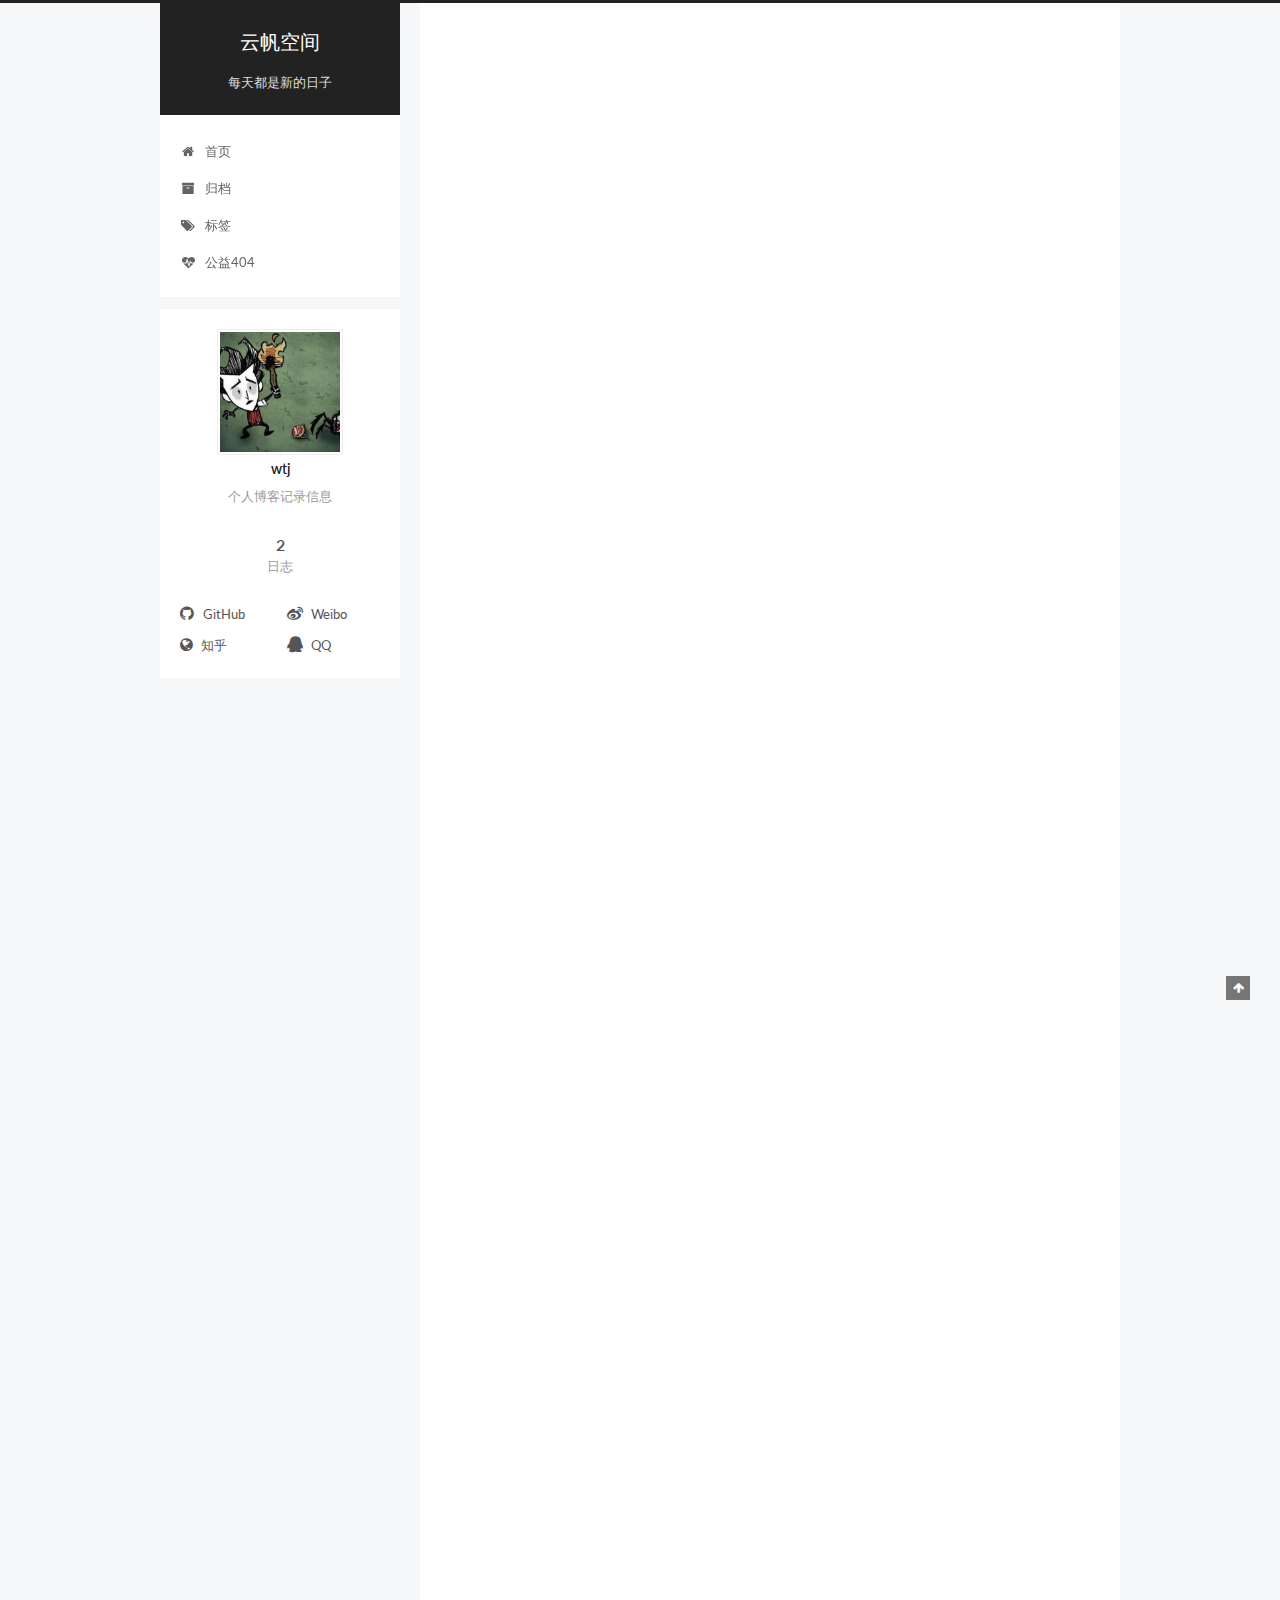
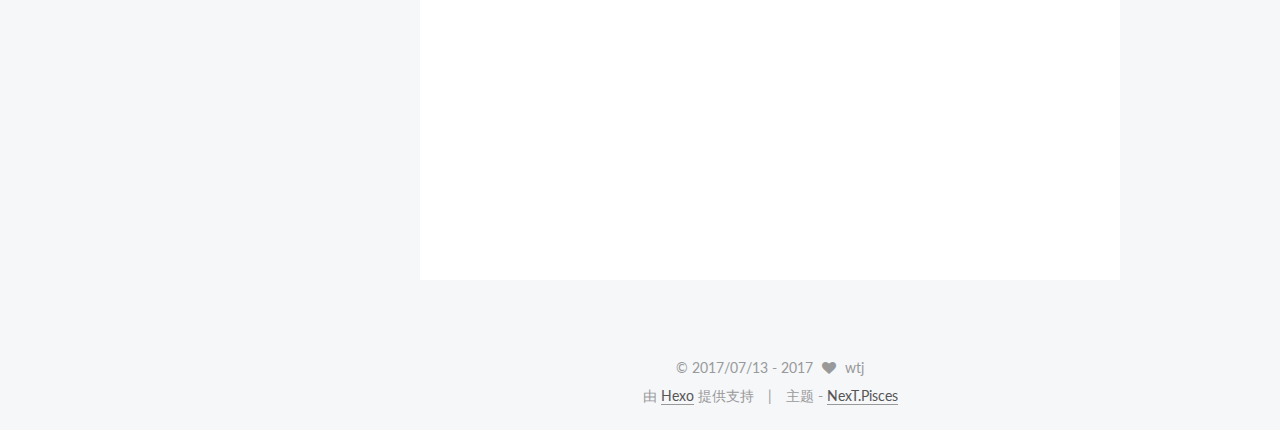
<file: index.html>
<!doctype html>



  


<html class="theme-next pisces use-motion" lang="zh-Hans">
<head>
  <meta charset="UTF-8"/>
<meta http-equiv="X-UA-Compatible" content="IE=edge" />
<meta name="viewport" content="width=device-width, initial-scale=1, maximum-scale=1"/>









<meta http-equiv="Cache-Control" content="no-transform" />
<meta http-equiv="Cache-Control" content="no-siteapp" />















  
  
  <link href="/lib/fancybox/source/jquery.fancybox.css?v=2.1.5" rel="stylesheet" type="text/css" />




  
  
  
  

  
    
    
  

  

  

  

  

  
    
    
    <link href="//fonts.googleapis.com/css?family=Lato:300,300italic,400,400italic,700,700italic&subset=latin,latin-ext" rel="stylesheet" type="text/css">
  






<link href="/lib/font-awesome/css/font-awesome.min.css?v=4.6.2" rel="stylesheet" type="text/css" />

<link href="/css/main.css?v=5.1.1" rel="stylesheet" type="text/css" />


  <meta name="keywords" content="java,html,程序员" />








  <link rel="shortcut icon" type="image/x-icon" href="/favicon.ico?v=5.1.1" />






<meta name="description" content="个人博客记录信息">
<meta property="og:type" content="website">
<meta property="og:title" content="云帆空间">
<meta property="og:url" content="https://wtj199101.github.io/index.html">
<meta property="og:site_name" content="云帆空间">
<meta property="og:description" content="个人博客记录信息">
<meta name="twitter:card" content="summary">
<meta name="twitter:title" content="云帆空间">
<meta name="twitter:description" content="个人博客记录信息">



<script type="text/javascript" id="hexo.configurations">
  var NexT = window.NexT || {};
  var CONFIG = {
    root: '/',
    scheme: 'Pisces',
    sidebar: {"position":"left","display":"post","offset":12,"offset_float":0,"b2t":false,"scrollpercent":false,"onmobile":false},
    fancybox: true,
    motion: true,
    duoshuo: {
      userId: '0',
      author: '博主'
    },
    algolia: {
      applicationID: '',
      apiKey: '',
      indexName: '',
      hits: {"per_page":10},
      labels: {"input_placeholder":"Search for Posts","hits_empty":"We didn't find any results for the search: ${query}","hits_stats":"${hits} results found in ${time} ms"}
    }
  };
</script>



  <link rel="canonical" href="https://wtj199101.github.io/"/>





  <title>云帆空间</title>
  














</head>

<body itemscope itemtype="http://schema.org/WebPage" lang="zh-Hans">

  
  
    
  

  <div class="container sidebar-position-left 
   page-home 
 ">
    <div class="headband"></div>

    <header id="header" class="header" itemscope itemtype="http://schema.org/WPHeader">
      <div class="header-inner"><div class="site-brand-wrapper">
  <div class="site-meta ">
    

    <div class="custom-logo-site-title">
      <a href="/"  class="brand" rel="start">
        <span class="logo-line-before"><i></i></span>
        <span class="site-title">云帆空间</span>
        <span class="logo-line-after"><i></i></span>
      </a>
    </div>
      
        <p class="site-subtitle">每天都是新的日子</p>
      
  </div>

  <div class="site-nav-toggle">
    <button>
      <span class="btn-bar"></span>
      <span class="btn-bar"></span>
      <span class="btn-bar"></span>
    </button>
  </div>
</div>

<nav class="site-nav">
  

  
    <ul id="menu" class="menu">
      
        
        <li class="menu-item menu-item-home">
          <a href="/" rel="section">
            
              <i class="menu-item-icon fa fa-fw fa-home"></i> <br />
            
            首页
          </a>
        </li>
      
        
        <li class="menu-item menu-item-archives">
          <a href="/archives/" rel="section">
            
              <i class="menu-item-icon fa fa-fw fa-archive"></i> <br />
            
            归档
          </a>
        </li>
      
        
        <li class="menu-item menu-item-tags">
          <a href="/tags/" rel="section">
            
              <i class="menu-item-icon fa fa-fw fa-tags"></i> <br />
            
            标签
          </a>
        </li>
      
        
        <li class="menu-item menu-item-commonweal">
          <a href="/404.html" rel="section">
            
              <i class="menu-item-icon fa fa-fw fa-heartbeat"></i> <br />
            
            公益404
          </a>
        </li>
      

      
    </ul>
  

  
</nav>



 </div>
    </header>

    <main id="main" class="main">
      <div class="main-inner">
        <div class="content-wrap">
          <div id="content" class="content">
            
  <section id="posts" class="posts-expand">
    
      

  

  
  
  

  <article class="post post-type-normal " itemscope itemtype="http://schema.org/Article">
    <link itemprop="mainEntityOfPage" href="https://wtj199101.github.io/2017/07/13/20170713/">

    <span hidden itemprop="author" itemscope itemtype="http://schema.org/Person">
      <meta itemprop="name" content="wtj">
      <meta itemprop="description" content="">
      <meta itemprop="image" content="/uploads/avatar.png">
    </span>

    <span hidden itemprop="publisher" itemscope itemtype="http://schema.org/Organization">
      <meta itemprop="name" content="云帆空间">
    </span>

    
      <header class="post-header">

        
        
          <h1 class="post-title" itemprop="name headline">
                
                <a class="post-title-link" href="/2017/07/13/20170713/" itemprop="url">IntelliJ Idea 快捷键列表</a></h1>
        

        <div class="post-meta">
          <span class="post-time">
            
              <span class="post-meta-item-icon">
                <i class="fa fa-calendar-o"></i>
              </span>
              
                <span class="post-meta-item-text">发表于</span>
              
              <time title="创建于" itemprop="dateCreated datePublished" datetime="2017-07-13T13:15:25+08:00">
                2017-07-13
              </time>
            

            

            
          </span>

          

          
            
          

          
          

          

          

          

        </div>
      </header>
    

    <div class="post-body" itemprop="articleBody">

      
      

      
        
          <h1 id="IntelliJ-Idea-常用快捷键列表"><a href="#IntelliJ-Idea-常用快捷键列表" class="headerlink" title="IntelliJ Idea 常用快捷键列表"></a>IntelliJ Idea 常用快捷键列表</h1><p>Alt+回车 导入包,自动修正</p>
<p>Ctrl+N  查找类</p>
<p>Ctrl+Shift+N 查找文件</p>
<p>Ctrl+Alt+L  格式化代码</p>
<p>Ctrl+Alt+O 优化导入的类和包</p>
<p>Alt+Insert 生成代码(如get,set方法,构造函数等)</p>
<p>Ctrl+E或者Alt+Shift+C  最近更改的代码</p>
<p>Ctrl+R 替换文本</p>
<p>Ctrl+F 查找文本</p>
<p>Ctrl+Shift+Space 自动补全代码</p>
<p>Ctrl+空格 代码提示</p>
<p>Ctrl+Alt+Space 类名或接口名提示</p>
<p>Ctrl+P 方法参数提示</p>
<p>Ctrl+Shift+Alt+N 查找类中的方法或变量</p>
<p>Alt+Shift+C 对比最近修改的代码</p>
          <!--noindex-->
          <div class="post-button text-center">
            <a class="btn" href="/2017/07/13/20170713/#more" rel="contents">
              阅读全文 &raquo;
            </a>
          </div>
          <!--/noindex-->
        
      
    </div>

    <div>
      
    </div>

    <div>
      
    </div>

    <div>
      
    </div>

    <footer class="post-footer">
      

      

      

      
      
        <div class="post-eof"></div>
      
    </footer>
  </article>


    
      

  

  
  
  

  <article class="post post-type-normal " itemscope itemtype="http://schema.org/Article">
    <link itemprop="mainEntityOfPage" href="https://wtj199101.github.io/2017/07/12/20170712/">

    <span hidden itemprop="author" itemscope itemtype="http://schema.org/Person">
      <meta itemprop="name" content="wtj">
      <meta itemprop="description" content="">
      <meta itemprop="image" content="/uploads/avatar.png">
    </span>

    <span hidden itemprop="publisher" itemscope itemtype="http://schema.org/Organization">
      <meta itemprop="name" content="云帆空间">
    </span>

    
      <header class="post-header">

        
        
          <h1 class="post-title" itemprop="name headline">
                
                <a class="post-title-link" href="/2017/07/12/20170712/" itemprop="url">hello hexo</a></h1>
        

        <div class="post-meta">
          <span class="post-time">
            
              <span class="post-meta-item-icon">
                <i class="fa fa-calendar-o"></i>
              </span>
              
                <span class="post-meta-item-text">发表于</span>
              
              <time title="创建于" itemprop="dateCreated datePublished" datetime="2017-07-12T15:16:58+08:00">
                2017-07-12
              </time>
            

            

            
          </span>

          

          
            
          

          
          

          

          

          

        </div>
      </header>
    

    <div class="post-body" itemprop="articleBody">

      
      

      
        
          <h2 id="这是首次使用hexo文件。"><a href="#这是首次使用hexo文件。" class="headerlink" title="这是首次使用hexo文件。"></a>这是首次使用hexo文件。</h2><h2 id="title-Hello-World"><a href="#title-Hello-World" class="headerlink" title="title: Hello World"></a>title: Hello World</h2><p>Welcome to <a href="https://hexo.io/" target="_blank" rel="external">Hexo</a>! This is your very first post. Check <a href="https://hexo.io/docs/" target="_blank" rel="external">documentation</a> for more info. If you get any problems when using Hexo, you can find the answer in <a href="https://hexo.io/docs/troubleshooting.html" target="_blank" rel="external">troubleshooting</a> or you can ask me on <a href="https://github.com/hexojs/hexo/issues" target="_blank" rel="external">GitHub</a>.</p>
<h2 id="Quick-Start"><a href="#Quick-Start" class="headerlink" title="Quick Start"></a>Quick Start</h2><h3 id="Create-a-new-post"><a href="#Create-a-new-post" class="headerlink" title="Create a new post"></a>Create a new post</h3><figure class="highlight bash"><table><tr><td class="gutter"><pre><div class="line">1</div></pre></td><td class="code"><pre><div class="line">$ hexo new <span class="string">"My New Post"</span></div></pre></td></tr></table></figure>
          <!--noindex-->
          <div class="post-button text-center">
            <a class="btn" href="/2017/07/12/20170712/#more" rel="contents">
              阅读全文 &raquo;
            </a>
          </div>
          <!--/noindex-->
        
      
    </div>

    <div>
      
    </div>

    <div>
      
    </div>

    <div>
      
    </div>

    <footer class="post-footer">
      

      

      

      
      
        <div class="post-eof"></div>
      
    </footer>
  </article>


    
  </section>

  


          </div>
          


          

        </div>
        
          
  
  <div class="sidebar-toggle">
    <div class="sidebar-toggle-line-wrap">
      <span class="sidebar-toggle-line sidebar-toggle-line-first"></span>
      <span class="sidebar-toggle-line sidebar-toggle-line-middle"></span>
      <span class="sidebar-toggle-line sidebar-toggle-line-last"></span>
    </div>
  </div>

  <aside id="sidebar" class="sidebar">
    
    <div class="sidebar-inner">

      

      

      <section class="site-overview sidebar-panel sidebar-panel-active">
        <div class="site-author motion-element" itemprop="author" itemscope itemtype="http://schema.org/Person">
          <img class="site-author-image" itemprop="image"
               src="/uploads/avatar.png"
               alt="wtj" />
          <p class="site-author-name" itemprop="name">wtj</p>
           
              <p class="site-description motion-element" itemprop="description">个人博客记录信息</p>
          
        </div>
        <nav class="site-state motion-element">

          
            <div class="site-state-item site-state-posts">
              <a href="/archives/">
                <span class="site-state-item-count">2</span>
                <span class="site-state-item-name">日志</span>
              </a>
            </div>
          

          

          

        </nav>

        

        <div class="links-of-author motion-element">
          
            
              <span class="links-of-author-item">
                <a href="https://github.com/wtj199101" target="_blank" title="GitHub">
                  
                    <i class="fa fa-fw fa-github"></i>
                  
                  GitHub
                </a>
              </span>
            
              <span class="links-of-author-item">
                <a href="http://t.qq.com/w422434668" target="_blank" title="Weibo">
                  
                    <i class="fa fa-fw fa-weibo"></i>
                  
                  Weibo
                </a>
              </span>
            
              <span class="links-of-author-item">
                <a href="https://www.zhihu.com/people/wang-fan-sha/activities" target="_blank" title="知乎">
                  
                    <i class="fa fa-fw fa-globe"></i>
                  
                  知乎
                </a>
              </span>
            
              <span class="links-of-author-item">
                <a href="https://user.qzone.qq.com/422434668" target="_blank" title="QQ">
                  
                    <i class="fa fa-fw fa-qq"></i>
                  
                  QQ
                </a>
              </span>
            
          
        </div>

        
        

        
        

        


      </section>

      

      

    </div>
  </aside>


        
      </div>
    </main>

    <footer id="footer" class="footer">
      <div class="footer-inner">
        <div class="copyright" >
  
  &copy;  2017/07/13 - 
  <span itemprop="copyrightYear">2017</span>
  <span class="with-love">
    <i class="fa fa-heart"></i>
  </span>
  <span class="author" itemprop="copyrightHolder">wtj</span>
</div>


<div class="powered-by">
  由 <a class="theme-link" href="https://hexo.io">Hexo</a> 提供支持
</div>

<div class="theme-info">
  主题 -
  <a class="theme-link" href="https://github.com/iissnan/hexo-theme-next">
    NexT.Pisces
  </a>
</div>


        

        
      </div>
    </footer>

    
      <div class="back-to-top">
        <i class="fa fa-arrow-up"></i>
        
      </div>
    

  </div>

  

<script type="text/javascript">
  if (Object.prototype.toString.call(window.Promise) !== '[object Function]') {
    window.Promise = null;
  }
</script>









  












  
  <script type="text/javascript" src="/lib/jquery/index.js?v=2.1.3"></script>

  
  <script type="text/javascript" src="/lib/fastclick/lib/fastclick.min.js?v=1.0.6"></script>

  
  <script type="text/javascript" src="/lib/jquery_lazyload/jquery.lazyload.js?v=1.9.7"></script>

  
  <script type="text/javascript" src="/lib/velocity/velocity.min.js?v=1.2.1"></script>

  
  <script type="text/javascript" src="/lib/velocity/velocity.ui.min.js?v=1.2.1"></script>

  
  <script type="text/javascript" src="/lib/fancybox/source/jquery.fancybox.pack.js?v=2.1.5"></script>


  


  <script type="text/javascript" src="/js/src/utils.js?v=5.1.1"></script>

  <script type="text/javascript" src="/js/src/motion.js?v=5.1.1"></script>



  
  


  <script type="text/javascript" src="/js/src/affix.js?v=5.1.1"></script>

  <script type="text/javascript" src="/js/src/schemes/pisces.js?v=5.1.1"></script>



  
    <script type="text/javascript" src="/js/src/scrollspy.js?v=5.1.1"></script>
<script type="text/javascript" src="/js/src/post-details.js?v=5.1.1"></script>

  

  


  <script type="text/javascript" src="/js/src/bootstrap.js?v=5.1.1"></script>



  


  




	





  





  






  





  

  

  

  

  

  

</body>
</html>
</file>
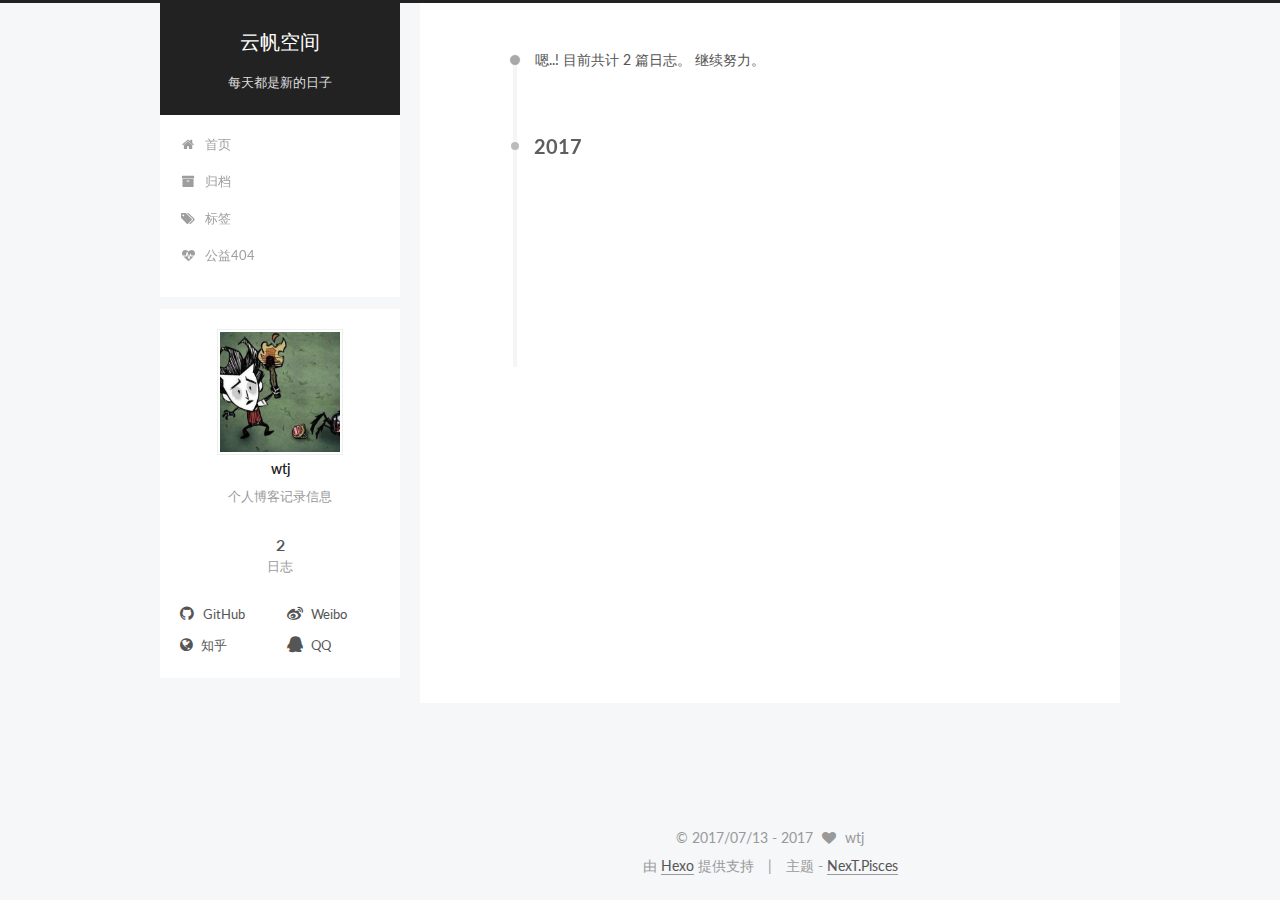
<file: archives/index.html>
<!doctype html>



  


<html class="theme-next pisces use-motion" lang="zh-Hans">
<head>
  <meta charset="UTF-8"/>
<meta http-equiv="X-UA-Compatible" content="IE=edge" />
<meta name="viewport" content="width=device-width, initial-scale=1, maximum-scale=1"/>









<meta http-equiv="Cache-Control" content="no-transform" />
<meta http-equiv="Cache-Control" content="no-siteapp" />















  
  
  <link href="/lib/fancybox/source/jquery.fancybox.css?v=2.1.5" rel="stylesheet" type="text/css" />




  
  
  
  

  
    
    
  

  

  

  

  

  
    
    
    <link href="//fonts.googleapis.com/css?family=Lato:300,300italic,400,400italic,700,700italic&subset=latin,latin-ext" rel="stylesheet" type="text/css">
  






<link href="/lib/font-awesome/css/font-awesome.min.css?v=4.6.2" rel="stylesheet" type="text/css" />

<link href="/css/main.css?v=5.1.1" rel="stylesheet" type="text/css" />


  <meta name="keywords" content="java,html,程序员" />








  <link rel="shortcut icon" type="image/x-icon" href="/favicon.ico?v=5.1.1" />






<meta name="description" content="个人博客记录信息">
<meta property="og:type" content="website">
<meta property="og:title" content="云帆空间">
<meta property="og:url" content="https://wtj199101.github.io/archives/index.html">
<meta property="og:site_name" content="云帆空间">
<meta property="og:description" content="个人博客记录信息">
<meta name="twitter:card" content="summary">
<meta name="twitter:title" content="云帆空间">
<meta name="twitter:description" content="个人博客记录信息">



<script type="text/javascript" id="hexo.configurations">
  var NexT = window.NexT || {};
  var CONFIG = {
    root: '/',
    scheme: 'Pisces',
    sidebar: {"position":"left","display":"post","offset":12,"offset_float":0,"b2t":false,"scrollpercent":false,"onmobile":false},
    fancybox: true,
    motion: true,
    duoshuo: {
      userId: '0',
      author: '博主'
    },
    algolia: {
      applicationID: '',
      apiKey: '',
      indexName: '',
      hits: {"per_page":10},
      labels: {"input_placeholder":"Search for Posts","hits_empty":"We didn't find any results for the search: ${query}","hits_stats":"${hits} results found in ${time} ms"}
    }
  };
</script>



  <link rel="canonical" href="https://wtj199101.github.io/archives/"/>





  <title>归档 | 云帆空间</title>
  














</head>

<body itemscope itemtype="http://schema.org/WebPage" lang="zh-Hans">

  
  
    
  

  <div class="container sidebar-position-left  page-archive  ">
    <div class="headband"></div>

    <header id="header" class="header" itemscope itemtype="http://schema.org/WPHeader">
      <div class="header-inner"><div class="site-brand-wrapper">
  <div class="site-meta ">
    

    <div class="custom-logo-site-title">
      <a href="/"  class="brand" rel="start">
        <span class="logo-line-before"><i></i></span>
        <span class="site-title">云帆空间</span>
        <span class="logo-line-after"><i></i></span>
      </a>
    </div>
      
        <p class="site-subtitle">每天都是新的日子</p>
      
  </div>

  <div class="site-nav-toggle">
    <button>
      <span class="btn-bar"></span>
      <span class="btn-bar"></span>
      <span class="btn-bar"></span>
    </button>
  </div>
</div>

<nav class="site-nav">
  

  
    <ul id="menu" class="menu">
      
        
        <li class="menu-item menu-item-home">
          <a href="/" rel="section">
            
              <i class="menu-item-icon fa fa-fw fa-home"></i> <br />
            
            首页
          </a>
        </li>
      
        
        <li class="menu-item menu-item-archives">
          <a href="/archives/" rel="section">
            
              <i class="menu-item-icon fa fa-fw fa-archive"></i> <br />
            
            归档
          </a>
        </li>
      
        
        <li class="menu-item menu-item-tags">
          <a href="/tags/" rel="section">
            
              <i class="menu-item-icon fa fa-fw fa-tags"></i> <br />
            
            标签
          </a>
        </li>
      
        
        <li class="menu-item menu-item-commonweal">
          <a href="/404.html" rel="section">
            
              <i class="menu-item-icon fa fa-fw fa-heartbeat"></i> <br />
            
            公益404
          </a>
        </li>
      

      
    </ul>
  

  
</nav>



 </div>
    </header>

    <main id="main" class="main">
      <div class="main-inner">
        <div class="content-wrap">
          <div id="content" class="content">
            

  <section id="posts" class="posts-collapse">
    <span class="archive-move-on"></span>

    <span class="archive-page-counter">
      
      
      
        
      
      嗯..! 目前共计 2 篇日志。 继续努力。
    </span>

    

      
      
      

      
        
        <div class="collection-title">
          <h2 class="archive-year motion-element" id="archive-year-2017">2017</h2>
        </div>
      
      

      

  <article class="post post-type-normal" itemscope itemtype="http://schema.org/Article">
    <header class="post-header">

      <h2 class="post-title">
        
            <a class="post-title-link" href="/2017/07/13/20170713/" itemprop="url">
              
                <span itemprop="name">IntelliJ Idea 快捷键列表</span>
              
            </a>
        
      </h2>

      <div class="post-meta">
        <time class="post-time" itemprop="dateCreated"
              datetime="2017-07-13T13:15:25+08:00"
              content="2017-07-13" >
          07-13
        </time>
      </div>

    </header>
  </article>



    

      
      
      

      
      

      

  <article class="post post-type-normal" itemscope itemtype="http://schema.org/Article">
    <header class="post-header">

      <h2 class="post-title">
        
            <a class="post-title-link" href="/2017/07/12/20170712/" itemprop="url">
              
                <span itemprop="name">hello hexo</span>
              
            </a>
        
      </h2>

      <div class="post-meta">
        <time class="post-time" itemprop="dateCreated"
              datetime="2017-07-12T15:16:58+08:00"
              content="2017-07-12" >
          07-12
        </time>
      </div>

    </header>
  </article>



    

  </section>

  



          </div>
          


          

        </div>
        
          
  
  <div class="sidebar-toggle">
    <div class="sidebar-toggle-line-wrap">
      <span class="sidebar-toggle-line sidebar-toggle-line-first"></span>
      <span class="sidebar-toggle-line sidebar-toggle-line-middle"></span>
      <span class="sidebar-toggle-line sidebar-toggle-line-last"></span>
    </div>
  </div>

  <aside id="sidebar" class="sidebar">
    
    <div class="sidebar-inner">

      

      

      <section class="site-overview sidebar-panel sidebar-panel-active">
        <div class="site-author motion-element" itemprop="author" itemscope itemtype="http://schema.org/Person">
          <img class="site-author-image" itemprop="image"
               src="/uploads/avatar.png"
               alt="wtj" />
          <p class="site-author-name" itemprop="name">wtj</p>
           
              <p class="site-description motion-element" itemprop="description">个人博客记录信息</p>
          
        </div>
        <nav class="site-state motion-element">

          
            <div class="site-state-item site-state-posts">
              <a href="/archives/">
                <span class="site-state-item-count">2</span>
                <span class="site-state-item-name">日志</span>
              </a>
            </div>
          

          

          

        </nav>

        

        <div class="links-of-author motion-element">
          
            
              <span class="links-of-author-item">
                <a href="https://github.com/wtj199101" target="_blank" title="GitHub">
                  
                    <i class="fa fa-fw fa-github"></i>
                  
                  GitHub
                </a>
              </span>
            
              <span class="links-of-author-item">
                <a href="http://t.qq.com/w422434668" target="_blank" title="Weibo">
                  
                    <i class="fa fa-fw fa-weibo"></i>
                  
                  Weibo
                </a>
              </span>
            
              <span class="links-of-author-item">
                <a href="https://www.zhihu.com/people/wang-fan-sha/activities" target="_blank" title="知乎">
                  
                    <i class="fa fa-fw fa-globe"></i>
                  
                  知乎
                </a>
              </span>
            
              <span class="links-of-author-item">
                <a href="https://user.qzone.qq.com/422434668" target="_blank" title="QQ">
                  
                    <i class="fa fa-fw fa-qq"></i>
                  
                  QQ
                </a>
              </span>
            
          
        </div>

        
        

        
        

        


      </section>

      

      

    </div>
  </aside>


        
      </div>
    </main>

    <footer id="footer" class="footer">
      <div class="footer-inner">
        <div class="copyright" >
  
  &copy;  2017/07/13 - 
  <span itemprop="copyrightYear">2017</span>
  <span class="with-love">
    <i class="fa fa-heart"></i>
  </span>
  <span class="author" itemprop="copyrightHolder">wtj</span>
</div>


<div class="powered-by">
  由 <a class="theme-link" href="https://hexo.io">Hexo</a> 提供支持
</div>

<div class="theme-info">
  主题 -
  <a class="theme-link" href="https://github.com/iissnan/hexo-theme-next">
    NexT.Pisces
  </a>
</div>


        

        
      </div>
    </footer>

    
      <div class="back-to-top">
        <i class="fa fa-arrow-up"></i>
        
      </div>
    

  </div>

  

<script type="text/javascript">
  if (Object.prototype.toString.call(window.Promise) !== '[object Function]') {
    window.Promise = null;
  }
</script>









  












  
  <script type="text/javascript" src="/lib/jquery/index.js?v=2.1.3"></script>

  
  <script type="text/javascript" src="/lib/fastclick/lib/fastclick.min.js?v=1.0.6"></script>

  
  <script type="text/javascript" src="/lib/jquery_lazyload/jquery.lazyload.js?v=1.9.7"></script>

  
  <script type="text/javascript" src="/lib/velocity/velocity.min.js?v=1.2.1"></script>

  
  <script type="text/javascript" src="/lib/velocity/velocity.ui.min.js?v=1.2.1"></script>

  
  <script type="text/javascript" src="/lib/fancybox/source/jquery.fancybox.pack.js?v=2.1.5"></script>


  


  <script type="text/javascript" src="/js/src/utils.js?v=5.1.1"></script>

  <script type="text/javascript" src="/js/src/motion.js?v=5.1.1"></script>



  
  


  <script type="text/javascript" src="/js/src/affix.js?v=5.1.1"></script>

  <script type="text/javascript" src="/js/src/schemes/pisces.js?v=5.1.1"></script>



  
  
    <script type="text/javascript" id="motion.page.archive">
      $('.archive-year').velocity('transition.slideLeftIn');
    </script>
  


  


  <script type="text/javascript" src="/js/src/bootstrap.js?v=5.1.1"></script>



  


  




	





  





  






  





  

  

  

  

  

  

</body>
</html>
</file>
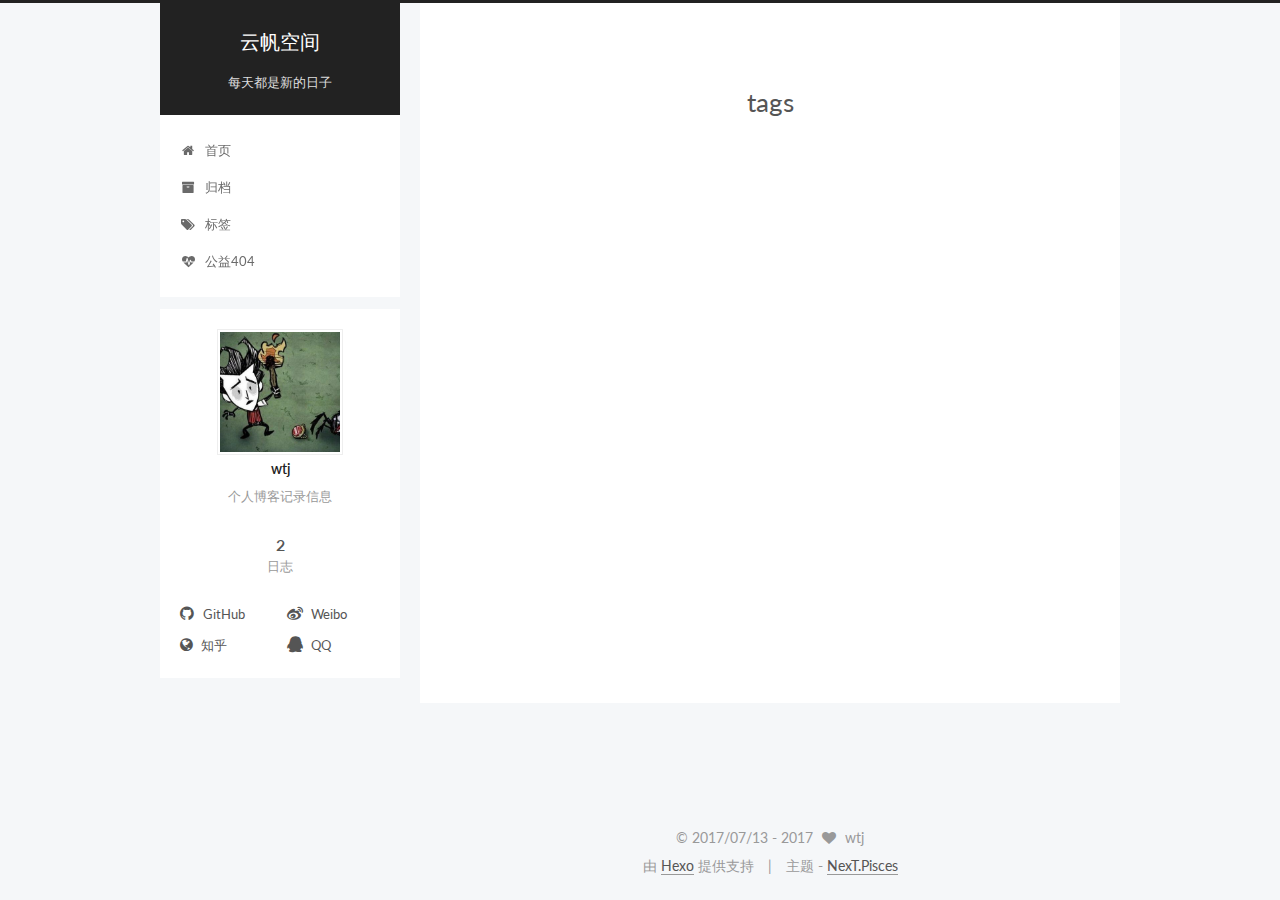
<file: tags/index.html>
<!doctype html>



  


<html class="theme-next pisces use-motion" lang="zh-Hans">
<head>
  <meta charset="UTF-8"/>
<meta http-equiv="X-UA-Compatible" content="IE=edge" />
<meta name="viewport" content="width=device-width, initial-scale=1, maximum-scale=1"/>









<meta http-equiv="Cache-Control" content="no-transform" />
<meta http-equiv="Cache-Control" content="no-siteapp" />















  
  
  <link href="/lib/fancybox/source/jquery.fancybox.css?v=2.1.5" rel="stylesheet" type="text/css" />




  
  
  
  

  
    
    
  

  

  

  

  

  
    
    
    <link href="//fonts.googleapis.com/css?family=Lato:300,300italic,400,400italic,700,700italic&subset=latin,latin-ext" rel="stylesheet" type="text/css">
  






<link href="/lib/font-awesome/css/font-awesome.min.css?v=4.6.2" rel="stylesheet" type="text/css" />

<link href="/css/main.css?v=5.1.1" rel="stylesheet" type="text/css" />


  <meta name="keywords" content="java,html,程序员" />








  <link rel="shortcut icon" type="image/x-icon" href="/favicon.ico?v=5.1.1" />






<meta name="description" content="个人博客记录信息">
<meta property="og:type" content="website">
<meta property="og:title" content="tags">
<meta property="og:url" content="https://wtj199101.github.io/tags/index.html">
<meta property="og:site_name" content="云帆空间">
<meta property="og:description" content="个人博客记录信息">
<meta property="og:updated_time" content="2017-07-13T06:16:51.509Z">
<meta name="twitter:card" content="summary">
<meta name="twitter:title" content="tags">
<meta name="twitter:description" content="个人博客记录信息">



<script type="text/javascript" id="hexo.configurations">
  var NexT = window.NexT || {};
  var CONFIG = {
    root: '/',
    scheme: 'Pisces',
    sidebar: {"position":"left","display":"post","offset":12,"offset_float":0,"b2t":false,"scrollpercent":false,"onmobile":false},
    fancybox: true,
    motion: true,
    duoshuo: {
      userId: '0',
      author: '博主'
    },
    algolia: {
      applicationID: '',
      apiKey: '',
      indexName: '',
      hits: {"per_page":10},
      labels: {"input_placeholder":"Search for Posts","hits_empty":"We didn't find any results for the search: ${query}","hits_stats":"${hits} results found in ${time} ms"}
    }
  };
</script>



  <link rel="canonical" href="https://wtj199101.github.io/tags/"/>





  <title>tags | 云帆空间</title>
  














</head>

<body itemscope itemtype="http://schema.org/WebPage" lang="zh-Hans">

  
  
    
  

  <div class="container sidebar-position-left page-post-detail ">
    <div class="headband"></div>

    <header id="header" class="header" itemscope itemtype="http://schema.org/WPHeader">
      <div class="header-inner"><div class="site-brand-wrapper">
  <div class="site-meta ">
    

    <div class="custom-logo-site-title">
      <a href="/"  class="brand" rel="start">
        <span class="logo-line-before"><i></i></span>
        <span class="site-title">云帆空间</span>
        <span class="logo-line-after"><i></i></span>
      </a>
    </div>
      
        <p class="site-subtitle">每天都是新的日子</p>
      
  </div>

  <div class="site-nav-toggle">
    <button>
      <span class="btn-bar"></span>
      <span class="btn-bar"></span>
      <span class="btn-bar"></span>
    </button>
  </div>
</div>

<nav class="site-nav">
  

  
    <ul id="menu" class="menu">
      
        
        <li class="menu-item menu-item-home">
          <a href="/" rel="section">
            
              <i class="menu-item-icon fa fa-fw fa-home"></i> <br />
            
            首页
          </a>
        </li>
      
        
        <li class="menu-item menu-item-archives">
          <a href="/archives/" rel="section">
            
              <i class="menu-item-icon fa fa-fw fa-archive"></i> <br />
            
            归档
          </a>
        </li>
      
        
        <li class="menu-item menu-item-tags">
          <a href="/tags/" rel="section">
            
              <i class="menu-item-icon fa fa-fw fa-tags"></i> <br />
            
            标签
          </a>
        </li>
      
        
        <li class="menu-item menu-item-commonweal">
          <a href="/404.html" rel="section">
            
              <i class="menu-item-icon fa fa-fw fa-heartbeat"></i> <br />
            
            公益404
          </a>
        </li>
      

      
    </ul>
  

  
</nav>



 </div>
    </header>

    <main id="main" class="main">
      <div class="main-inner">
        <div class="content-wrap">
          <div id="content" class="content">
            

  <div id="posts" class="posts-expand">
  <header class="post-header">

	<h1 class="post-title" itemprop="name headline">tags</h1>



</header>

    
    
      
    
  </div>


          </div>
          


          
  <div class="comments" id="comments">
    
  </div>


        </div>
        
          
  
  <div class="sidebar-toggle">
    <div class="sidebar-toggle-line-wrap">
      <span class="sidebar-toggle-line sidebar-toggle-line-first"></span>
      <span class="sidebar-toggle-line sidebar-toggle-line-middle"></span>
      <span class="sidebar-toggle-line sidebar-toggle-line-last"></span>
    </div>
  </div>

  <aside id="sidebar" class="sidebar">
    
    <div class="sidebar-inner">

      

      

      <section class="site-overview sidebar-panel sidebar-panel-active">
        <div class="site-author motion-element" itemprop="author" itemscope itemtype="http://schema.org/Person">
          <img class="site-author-image" itemprop="image"
               src="/uploads/avatar.png"
               alt="wtj" />
          <p class="site-author-name" itemprop="name">wtj</p>
           
              <p class="site-description motion-element" itemprop="description">个人博客记录信息</p>
          
        </div>
        <nav class="site-state motion-element">

          
            <div class="site-state-item site-state-posts">
              <a href="/archives/">
                <span class="site-state-item-count">2</span>
                <span class="site-state-item-name">日志</span>
              </a>
            </div>
          

          

          

        </nav>

        

        <div class="links-of-author motion-element">
          
            
              <span class="links-of-author-item">
                <a href="https://github.com/wtj199101" target="_blank" title="GitHub">
                  
                    <i class="fa fa-fw fa-github"></i>
                  
                  GitHub
                </a>
              </span>
            
              <span class="links-of-author-item">
                <a href="http://t.qq.com/w422434668" target="_blank" title="Weibo">
                  
                    <i class="fa fa-fw fa-weibo"></i>
                  
                  Weibo
                </a>
              </span>
            
              <span class="links-of-author-item">
                <a href="https://www.zhihu.com/people/wang-fan-sha/activities" target="_blank" title="知乎">
                  
                    <i class="fa fa-fw fa-globe"></i>
                  
                  知乎
                </a>
              </span>
            
              <span class="links-of-author-item">
                <a href="https://user.qzone.qq.com/422434668" target="_blank" title="QQ">
                  
                    <i class="fa fa-fw fa-qq"></i>
                  
                  QQ
                </a>
              </span>
            
          
        </div>

        
        

        
        

        


      </section>

      

      

    </div>
  </aside>


        
      </div>
    </main>

    <footer id="footer" class="footer">
      <div class="footer-inner">
        <div class="copyright" >
  
  &copy;  2017/07/13 - 
  <span itemprop="copyrightYear">2017</span>
  <span class="with-love">
    <i class="fa fa-heart"></i>
  </span>
  <span class="author" itemprop="copyrightHolder">wtj</span>
</div>


<div class="powered-by">
  由 <a class="theme-link" href="https://hexo.io">Hexo</a> 提供支持
</div>

<div class="theme-info">
  主题 -
  <a class="theme-link" href="https://github.com/iissnan/hexo-theme-next">
    NexT.Pisces
  </a>
</div>


        

        
      </div>
    </footer>

    
      <div class="back-to-top">
        <i class="fa fa-arrow-up"></i>
        
      </div>
    

  </div>

  

<script type="text/javascript">
  if (Object.prototype.toString.call(window.Promise) !== '[object Function]') {
    window.Promise = null;
  }
</script>









  












  
  <script type="text/javascript" src="/lib/jquery/index.js?v=2.1.3"></script>

  
  <script type="text/javascript" src="/lib/fastclick/lib/fastclick.min.js?v=1.0.6"></script>

  
  <script type="text/javascript" src="/lib/jquery_lazyload/jquery.lazyload.js?v=1.9.7"></script>

  
  <script type="text/javascript" src="/lib/velocity/velocity.min.js?v=1.2.1"></script>

  
  <script type="text/javascript" src="/lib/velocity/velocity.ui.min.js?v=1.2.1"></script>

  
  <script type="text/javascript" src="/lib/fancybox/source/jquery.fancybox.pack.js?v=2.1.5"></script>


  


  <script type="text/javascript" src="/js/src/utils.js?v=5.1.1"></script>

  <script type="text/javascript" src="/js/src/motion.js?v=5.1.1"></script>



  
  


  <script type="text/javascript" src="/js/src/affix.js?v=5.1.1"></script>

  <script type="text/javascript" src="/js/src/schemes/pisces.js?v=5.1.1"></script>



  
    <script type="text/javascript" src="/js/src/scrollspy.js?v=5.1.1"></script>
<script type="text/javascript" src="/js/src/post-details.js?v=5.1.1"></script>

  

  


  <script type="text/javascript" src="/js/src/bootstrap.js?v=5.1.1"></script>



  


  




	





  





  






  





  

  

  

  

  

  

</body>
</html>
</file>
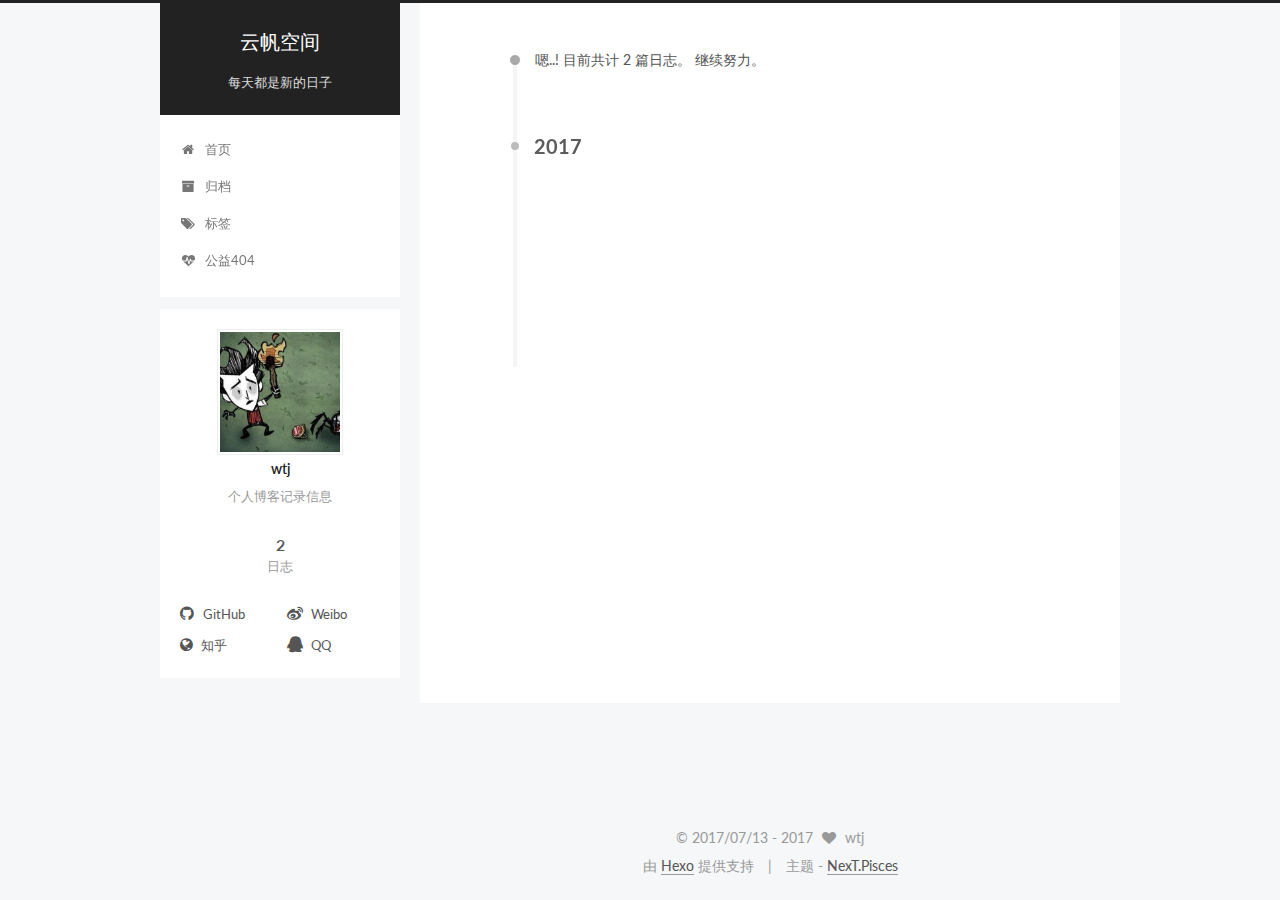
<file: archives/2017/index.html>
<!doctype html>



  


<html class="theme-next pisces use-motion" lang="zh-Hans">
<head>
  <meta charset="UTF-8"/>
<meta http-equiv="X-UA-Compatible" content="IE=edge" />
<meta name="viewport" content="width=device-width, initial-scale=1, maximum-scale=1"/>









<meta http-equiv="Cache-Control" content="no-transform" />
<meta http-equiv="Cache-Control" content="no-siteapp" />















  
  
  <link href="/lib/fancybox/source/jquery.fancybox.css?v=2.1.5" rel="stylesheet" type="text/css" />




  
  
  
  

  
    
    
  

  

  

  

  

  
    
    
    <link href="//fonts.googleapis.com/css?family=Lato:300,300italic,400,400italic,700,700italic&subset=latin,latin-ext" rel="stylesheet" type="text/css">
  






<link href="/lib/font-awesome/css/font-awesome.min.css?v=4.6.2" rel="stylesheet" type="text/css" />

<link href="/css/main.css?v=5.1.1" rel="stylesheet" type="text/css" />


  <meta name="keywords" content="java,html,程序员" />








  <link rel="shortcut icon" type="image/x-icon" href="/favicon.ico?v=5.1.1" />






<meta name="description" content="个人博客记录信息">
<meta property="og:type" content="website">
<meta property="og:title" content="云帆空间">
<meta property="og:url" content="https://wtj199101.github.io/archives/2017/index.html">
<meta property="og:site_name" content="云帆空间">
<meta property="og:description" content="个人博客记录信息">
<meta name="twitter:card" content="summary">
<meta name="twitter:title" content="云帆空间">
<meta name="twitter:description" content="个人博客记录信息">



<script type="text/javascript" id="hexo.configurations">
  var NexT = window.NexT || {};
  var CONFIG = {
    root: '/',
    scheme: 'Pisces',
    sidebar: {"position":"left","display":"post","offset":12,"offset_float":0,"b2t":false,"scrollpercent":false,"onmobile":false},
    fancybox: true,
    motion: true,
    duoshuo: {
      userId: '0',
      author: '博主'
    },
    algolia: {
      applicationID: '',
      apiKey: '',
      indexName: '',
      hits: {"per_page":10},
      labels: {"input_placeholder":"Search for Posts","hits_empty":"We didn't find any results for the search: ${query}","hits_stats":"${hits} results found in ${time} ms"}
    }
  };
</script>



  <link rel="canonical" href="https://wtj199101.github.io/archives/2017/"/>





  <title>归档 | 云帆空间</title>
  














</head>

<body itemscope itemtype="http://schema.org/WebPage" lang="zh-Hans">

  
  
    
  

  <div class="container sidebar-position-left  page-archive  ">
    <div class="headband"></div>

    <header id="header" class="header" itemscope itemtype="http://schema.org/WPHeader">
      <div class="header-inner"><div class="site-brand-wrapper">
  <div class="site-meta ">
    

    <div class="custom-logo-site-title">
      <a href="/"  class="brand" rel="start">
        <span class="logo-line-before"><i></i></span>
        <span class="site-title">云帆空间</span>
        <span class="logo-line-after"><i></i></span>
      </a>
    </div>
      
        <p class="site-subtitle">每天都是新的日子</p>
      
  </div>

  <div class="site-nav-toggle">
    <button>
      <span class="btn-bar"></span>
      <span class="btn-bar"></span>
      <span class="btn-bar"></span>
    </button>
  </div>
</div>

<nav class="site-nav">
  

  
    <ul id="menu" class="menu">
      
        
        <li class="menu-item menu-item-home">
          <a href="/" rel="section">
            
              <i class="menu-item-icon fa fa-fw fa-home"></i> <br />
            
            首页
          </a>
        </li>
      
        
        <li class="menu-item menu-item-archives">
          <a href="/archives/" rel="section">
            
              <i class="menu-item-icon fa fa-fw fa-archive"></i> <br />
            
            归档
          </a>
        </li>
      
        
        <li class="menu-item menu-item-tags">
          <a href="/tags/" rel="section">
            
              <i class="menu-item-icon fa fa-fw fa-tags"></i> <br />
            
            标签
          </a>
        </li>
      
        
        <li class="menu-item menu-item-commonweal">
          <a href="/404.html" rel="section">
            
              <i class="menu-item-icon fa fa-fw fa-heartbeat"></i> <br />
            
            公益404
          </a>
        </li>
      

      
    </ul>
  

  
</nav>



 </div>
    </header>

    <main id="main" class="main">
      <div class="main-inner">
        <div class="content-wrap">
          <div id="content" class="content">
            

  <section id="posts" class="posts-collapse">
    <span class="archive-move-on"></span>

    <span class="archive-page-counter">
      
      
      
        
      
      嗯..! 目前共计 2 篇日志。 继续努力。
    </span>

    

      
      
      

      
        
        <div class="collection-title">
          <h2 class="archive-year motion-element" id="archive-year-2017">2017</h2>
        </div>
      
      

      

  <article class="post post-type-normal" itemscope itemtype="http://schema.org/Article">
    <header class="post-header">

      <h2 class="post-title">
        
            <a class="post-title-link" href="/2017/07/13/20170713/" itemprop="url">
              
                <span itemprop="name">IntelliJ Idea 快捷键列表</span>
              
            </a>
        
      </h2>

      <div class="post-meta">
        <time class="post-time" itemprop="dateCreated"
              datetime="2017-07-13T13:15:25+08:00"
              content="2017-07-13" >
          07-13
        </time>
      </div>

    </header>
  </article>



    

      
      
      

      
      

      

  <article class="post post-type-normal" itemscope itemtype="http://schema.org/Article">
    <header class="post-header">

      <h2 class="post-title">
        
            <a class="post-title-link" href="/2017/07/12/20170712/" itemprop="url">
              
                <span itemprop="name">hello hexo</span>
              
            </a>
        
      </h2>

      <div class="post-meta">
        <time class="post-time" itemprop="dateCreated"
              datetime="2017-07-12T15:16:58+08:00"
              content="2017-07-12" >
          07-12
        </time>
      </div>

    </header>
  </article>



    

  </section>

  



          </div>
          


          

        </div>
        
          
  
  <div class="sidebar-toggle">
    <div class="sidebar-toggle-line-wrap">
      <span class="sidebar-toggle-line sidebar-toggle-line-first"></span>
      <span class="sidebar-toggle-line sidebar-toggle-line-middle"></span>
      <span class="sidebar-toggle-line sidebar-toggle-line-last"></span>
    </div>
  </div>

  <aside id="sidebar" class="sidebar">
    
    <div class="sidebar-inner">

      

      

      <section class="site-overview sidebar-panel sidebar-panel-active">
        <div class="site-author motion-element" itemprop="author" itemscope itemtype="http://schema.org/Person">
          <img class="site-author-image" itemprop="image"
               src="/uploads/avatar.png"
               alt="wtj" />
          <p class="site-author-name" itemprop="name">wtj</p>
           
              <p class="site-description motion-element" itemprop="description">个人博客记录信息</p>
          
        </div>
        <nav class="site-state motion-element">

          
            <div class="site-state-item site-state-posts">
              <a href="/archives/">
                <span class="site-state-item-count">2</span>
                <span class="site-state-item-name">日志</span>
              </a>
            </div>
          

          

          

        </nav>

        

        <div class="links-of-author motion-element">
          
            
              <span class="links-of-author-item">
                <a href="https://github.com/wtj199101" target="_blank" title="GitHub">
                  
                    <i class="fa fa-fw fa-github"></i>
                  
                  GitHub
                </a>
              </span>
            
              <span class="links-of-author-item">
                <a href="http://t.qq.com/w422434668" target="_blank" title="Weibo">
                  
                    <i class="fa fa-fw fa-weibo"></i>
                  
                  Weibo
                </a>
              </span>
            
              <span class="links-of-author-item">
                <a href="https://www.zhihu.com/people/wang-fan-sha/activities" target="_blank" title="知乎">
                  
                    <i class="fa fa-fw fa-globe"></i>
                  
                  知乎
                </a>
              </span>
            
              <span class="links-of-author-item">
                <a href="https://user.qzone.qq.com/422434668" target="_blank" title="QQ">
                  
                    <i class="fa fa-fw fa-qq"></i>
                  
                  QQ
                </a>
              </span>
            
          
        </div>

        
        

        
        

        


      </section>

      

      

    </div>
  </aside>


        
      </div>
    </main>

    <footer id="footer" class="footer">
      <div class="footer-inner">
        <div class="copyright" >
  
  &copy;  2017/07/13 - 
  <span itemprop="copyrightYear">2017</span>
  <span class="with-love">
    <i class="fa fa-heart"></i>
  </span>
  <span class="author" itemprop="copyrightHolder">wtj</span>
</div>


<div class="powered-by">
  由 <a class="theme-link" href="https://hexo.io">Hexo</a> 提供支持
</div>

<div class="theme-info">
  主题 -
  <a class="theme-link" href="https://github.com/iissnan/hexo-theme-next">
    NexT.Pisces
  </a>
</div>


        

        
      </div>
    </footer>

    
      <div class="back-to-top">
        <i class="fa fa-arrow-up"></i>
        
      </div>
    

  </div>

  

<script type="text/javascript">
  if (Object.prototype.toString.call(window.Promise) !== '[object Function]') {
    window.Promise = null;
  }
</script>









  












  
  <script type="text/javascript" src="/lib/jquery/index.js?v=2.1.3"></script>

  
  <script type="text/javascript" src="/lib/fastclick/lib/fastclick.min.js?v=1.0.6"></script>

  
  <script type="text/javascript" src="/lib/jquery_lazyload/jquery.lazyload.js?v=1.9.7"></script>

  
  <script type="text/javascript" src="/lib/velocity/velocity.min.js?v=1.2.1"></script>

  
  <script type="text/javascript" src="/lib/velocity/velocity.ui.min.js?v=1.2.1"></script>

  
  <script type="text/javascript" src="/lib/fancybox/source/jquery.fancybox.pack.js?v=2.1.5"></script>


  


  <script type="text/javascript" src="/js/src/utils.js?v=5.1.1"></script>

  <script type="text/javascript" src="/js/src/motion.js?v=5.1.1"></script>



  
  


  <script type="text/javascript" src="/js/src/affix.js?v=5.1.1"></script>

  <script type="text/javascript" src="/js/src/schemes/pisces.js?v=5.1.1"></script>



  
  
    <script type="text/javascript" id="motion.page.archive">
      $('.archive-year').velocity('transition.slideLeftIn');
    </script>
  


  


  <script type="text/javascript" src="/js/src/bootstrap.js?v=5.1.1"></script>



  


  




	





  





  






  





  

  

  

  

  

  

</body>
</html>
</file>
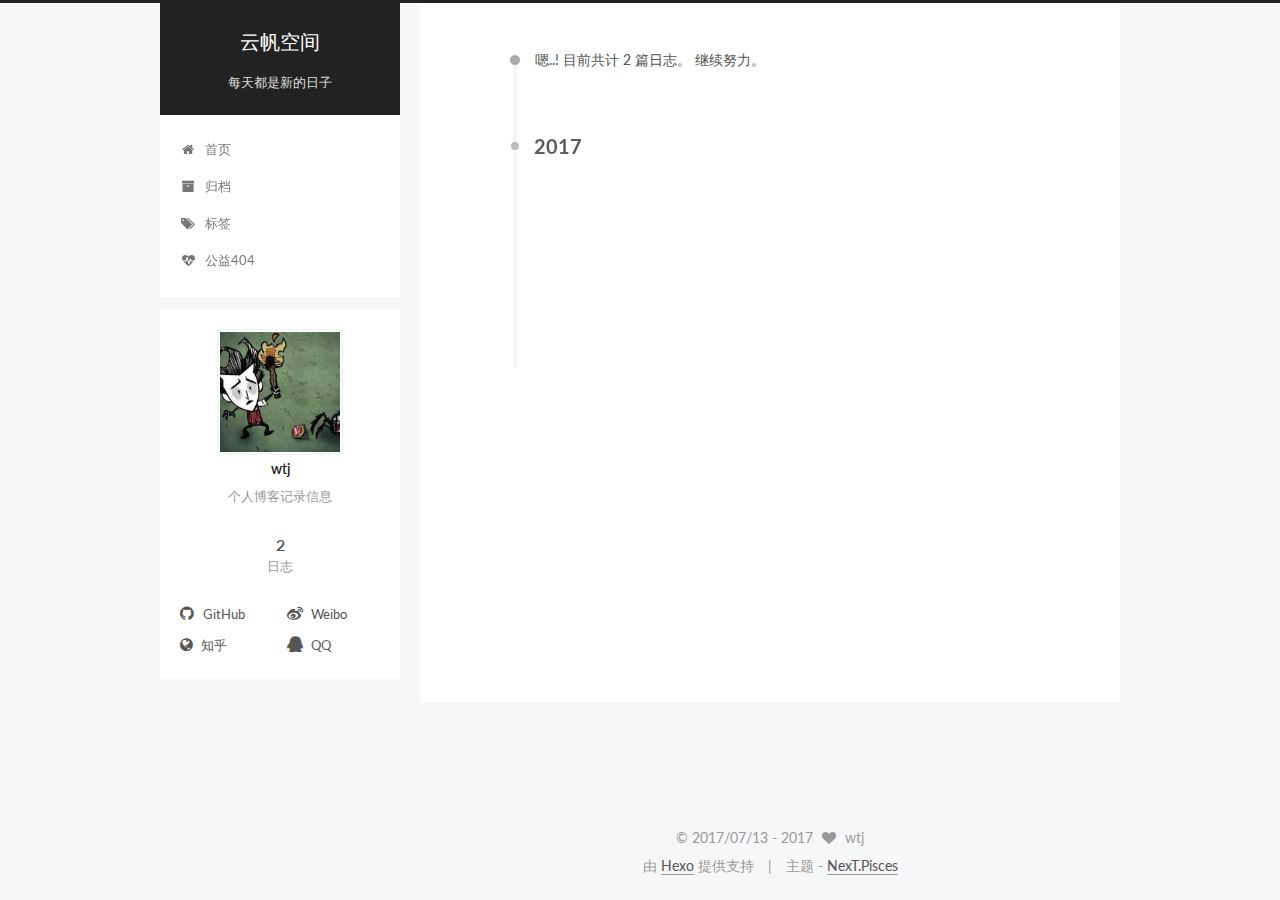
<file: archives/2017/07/index.html>
<!doctype html>



  


<html class="theme-next pisces use-motion" lang="zh-Hans">
<head>
  <meta charset="UTF-8"/>
<meta http-equiv="X-UA-Compatible" content="IE=edge" />
<meta name="viewport" content="width=device-width, initial-scale=1, maximum-scale=1"/>









<meta http-equiv="Cache-Control" content="no-transform" />
<meta http-equiv="Cache-Control" content="no-siteapp" />















  
  
  <link href="/lib/fancybox/source/jquery.fancybox.css?v=2.1.5" rel="stylesheet" type="text/css" />




  
  
  
  

  
    
    
  

  

  

  

  

  
    
    
    <link href="//fonts.googleapis.com/css?family=Lato:300,300italic,400,400italic,700,700italic&subset=latin,latin-ext" rel="stylesheet" type="text/css">
  






<link href="/lib/font-awesome/css/font-awesome.min.css?v=4.6.2" rel="stylesheet" type="text/css" />

<link href="/css/main.css?v=5.1.1" rel="stylesheet" type="text/css" />


  <meta name="keywords" content="java,html,程序员" />








  <link rel="shortcut icon" type="image/x-icon" href="/favicon.ico?v=5.1.1" />






<meta name="description" content="个人博客记录信息">
<meta property="og:type" content="website">
<meta property="og:title" content="云帆空间">
<meta property="og:url" content="https://wtj199101.github.io/archives/2017/07/index.html">
<meta property="og:site_name" content="云帆空间">
<meta property="og:description" content="个人博客记录信息">
<meta name="twitter:card" content="summary">
<meta name="twitter:title" content="云帆空间">
<meta name="twitter:description" content="个人博客记录信息">



<script type="text/javascript" id="hexo.configurations">
  var NexT = window.NexT || {};
  var CONFIG = {
    root: '/',
    scheme: 'Pisces',
    sidebar: {"position":"left","display":"post","offset":12,"offset_float":0,"b2t":false,"scrollpercent":false,"onmobile":false},
    fancybox: true,
    motion: true,
    duoshuo: {
      userId: '0',
      author: '博主'
    },
    algolia: {
      applicationID: '',
      apiKey: '',
      indexName: '',
      hits: {"per_page":10},
      labels: {"input_placeholder":"Search for Posts","hits_empty":"We didn't find any results for the search: ${query}","hits_stats":"${hits} results found in ${time} ms"}
    }
  };
</script>



  <link rel="canonical" href="https://wtj199101.github.io/archives/2017/07/"/>





  <title>归档 | 云帆空间</title>
  














</head>

<body itemscope itemtype="http://schema.org/WebPage" lang="zh-Hans">

  
  
    
  

  <div class="container sidebar-position-left  page-archive  ">
    <div class="headband"></div>

    <header id="header" class="header" itemscope itemtype="http://schema.org/WPHeader">
      <div class="header-inner"><div class="site-brand-wrapper">
  <div class="site-meta ">
    

    <div class="custom-logo-site-title">
      <a href="/"  class="brand" rel="start">
        <span class="logo-line-before"><i></i></span>
        <span class="site-title">云帆空间</span>
        <span class="logo-line-after"><i></i></span>
      </a>
    </div>
      
        <p class="site-subtitle">每天都是新的日子</p>
      
  </div>

  <div class="site-nav-toggle">
    <button>
      <span class="btn-bar"></span>
      <span class="btn-bar"></span>
      <span class="btn-bar"></span>
    </button>
  </div>
</div>

<nav class="site-nav">
  

  
    <ul id="menu" class="menu">
      
        
        <li class="menu-item menu-item-home">
          <a href="/" rel="section">
            
              <i class="menu-item-icon fa fa-fw fa-home"></i> <br />
            
            首页
          </a>
        </li>
      
        
        <li class="menu-item menu-item-archives">
          <a href="/archives/" rel="section">
            
              <i class="menu-item-icon fa fa-fw fa-archive"></i> <br />
            
            归档
          </a>
        </li>
      
        
        <li class="menu-item menu-item-tags">
          <a href="/tags/" rel="section">
            
              <i class="menu-item-icon fa fa-fw fa-tags"></i> <br />
            
            标签
          </a>
        </li>
      
        
        <li class="menu-item menu-item-commonweal">
          <a href="/404.html" rel="section">
            
              <i class="menu-item-icon fa fa-fw fa-heartbeat"></i> <br />
            
            公益404
          </a>
        </li>
      

      
    </ul>
  

  
</nav>



 </div>
    </header>

    <main id="main" class="main">
      <div class="main-inner">
        <div class="content-wrap">
          <div id="content" class="content">
            

  <section id="posts" class="posts-collapse">
    <span class="archive-move-on"></span>

    <span class="archive-page-counter">
      
      
      
        
      
      嗯..! 目前共计 2 篇日志。 继续努力。
    </span>

    

      
      
      

      
        
        <div class="collection-title">
          <h2 class="archive-year motion-element" id="archive-year-2017">2017</h2>
        </div>
      
      

      

  <article class="post post-type-normal" itemscope itemtype="http://schema.org/Article">
    <header class="post-header">

      <h2 class="post-title">
        
            <a class="post-title-link" href="/2017/07/13/20170713/" itemprop="url">
              
                <span itemprop="name">IntelliJ Idea 快捷键列表</span>
              
            </a>
        
      </h2>

      <div class="post-meta">
        <time class="post-time" itemprop="dateCreated"
              datetime="2017-07-13T13:15:25+08:00"
              content="2017-07-13" >
          07-13
        </time>
      </div>

    </header>
  </article>



    

      
      
      

      
      

      

  <article class="post post-type-normal" itemscope itemtype="http://schema.org/Article">
    <header class="post-header">

      <h2 class="post-title">
        
            <a class="post-title-link" href="/2017/07/12/20170712/" itemprop="url">
              
                <span itemprop="name">hello hexo</span>
              
            </a>
        
      </h2>

      <div class="post-meta">
        <time class="post-time" itemprop="dateCreated"
              datetime="2017-07-12T15:16:58+08:00"
              content="2017-07-12" >
          07-12
        </time>
      </div>

    </header>
  </article>



    

  </section>

  



          </div>
          


          

        </div>
        
          
  
  <div class="sidebar-toggle">
    <div class="sidebar-toggle-line-wrap">
      <span class="sidebar-toggle-line sidebar-toggle-line-first"></span>
      <span class="sidebar-toggle-line sidebar-toggle-line-middle"></span>
      <span class="sidebar-toggle-line sidebar-toggle-line-last"></span>
    </div>
  </div>

  <aside id="sidebar" class="sidebar">
    
    <div class="sidebar-inner">

      

      

      <section class="site-overview sidebar-panel sidebar-panel-active">
        <div class="site-author motion-element" itemprop="author" itemscope itemtype="http://schema.org/Person">
          <img class="site-author-image" itemprop="image"
               src="/uploads/avatar.png"
               alt="wtj" />
          <p class="site-author-name" itemprop="name">wtj</p>
           
              <p class="site-description motion-element" itemprop="description">个人博客记录信息</p>
          
        </div>
        <nav class="site-state motion-element">

          
            <div class="site-state-item site-state-posts">
              <a href="/archives/">
                <span class="site-state-item-count">2</span>
                <span class="site-state-item-name">日志</span>
              </a>
            </div>
          

          

          

        </nav>

        

        <div class="links-of-author motion-element">
          
            
              <span class="links-of-author-item">
                <a href="https://github.com/wtj199101" target="_blank" title="GitHub">
                  
                    <i class="fa fa-fw fa-github"></i>
                  
                  GitHub
                </a>
              </span>
            
              <span class="links-of-author-item">
                <a href="http://t.qq.com/w422434668" target="_blank" title="Weibo">
                  
                    <i class="fa fa-fw fa-weibo"></i>
                  
                  Weibo
                </a>
              </span>
            
              <span class="links-of-author-item">
                <a href="https://www.zhihu.com/people/wang-fan-sha/activities" target="_blank" title="知乎">
                  
                    <i class="fa fa-fw fa-globe"></i>
                  
                  知乎
                </a>
              </span>
            
              <span class="links-of-author-item">
                <a href="https://user.qzone.qq.com/422434668" target="_blank" title="QQ">
                  
                    <i class="fa fa-fw fa-qq"></i>
                  
                  QQ
                </a>
              </span>
            
          
        </div>

        
        

        
        

        


      </section>

      

      

    </div>
  </aside>


        
      </div>
    </main>

    <footer id="footer" class="footer">
      <div class="footer-inner">
        <div class="copyright" >
  
  &copy;  2017/07/13 - 
  <span itemprop="copyrightYear">2017</span>
  <span class="with-love">
    <i class="fa fa-heart"></i>
  </span>
  <span class="author" itemprop="copyrightHolder">wtj</span>
</div>


<div class="powered-by">
  由 <a class="theme-link" href="https://hexo.io">Hexo</a> 提供支持
</div>

<div class="theme-info">
  主题 -
  <a class="theme-link" href="https://github.com/iissnan/hexo-theme-next">
    NexT.Pisces
  </a>
</div>


        

        
      </div>
    </footer>

    
      <div class="back-to-top">
        <i class="fa fa-arrow-up"></i>
        
      </div>
    

  </div>

  

<script type="text/javascript">
  if (Object.prototype.toString.call(window.Promise) !== '[object Function]') {
    window.Promise = null;
  }
</script>









  












  
  <script type="text/javascript" src="/lib/jquery/index.js?v=2.1.3"></script>

  
  <script type="text/javascript" src="/lib/fastclick/lib/fastclick.min.js?v=1.0.6"></script>

  
  <script type="text/javascript" src="/lib/jquery_lazyload/jquery.lazyload.js?v=1.9.7"></script>

  
  <script type="text/javascript" src="/lib/velocity/velocity.min.js?v=1.2.1"></script>

  
  <script type="text/javascript" src="/lib/velocity/velocity.ui.min.js?v=1.2.1"></script>

  
  <script type="text/javascript" src="/lib/fancybox/source/jquery.fancybox.pack.js?v=2.1.5"></script>


  


  <script type="text/javascript" src="/js/src/utils.js?v=5.1.1"></script>

  <script type="text/javascript" src="/js/src/motion.js?v=5.1.1"></script>



  
  


  <script type="text/javascript" src="/js/src/affix.js?v=5.1.1"></script>

  <script type="text/javascript" src="/js/src/schemes/pisces.js?v=5.1.1"></script>



  
  
    <script type="text/javascript" id="motion.page.archive">
      $('.archive-year').velocity('transition.slideLeftIn');
    </script>
  


  


  <script type="text/javascript" src="/js/src/bootstrap.js?v=5.1.1"></script>



  


  




	





  





  






  





  

  

  

  

  

  

</body>
</html>
</file>
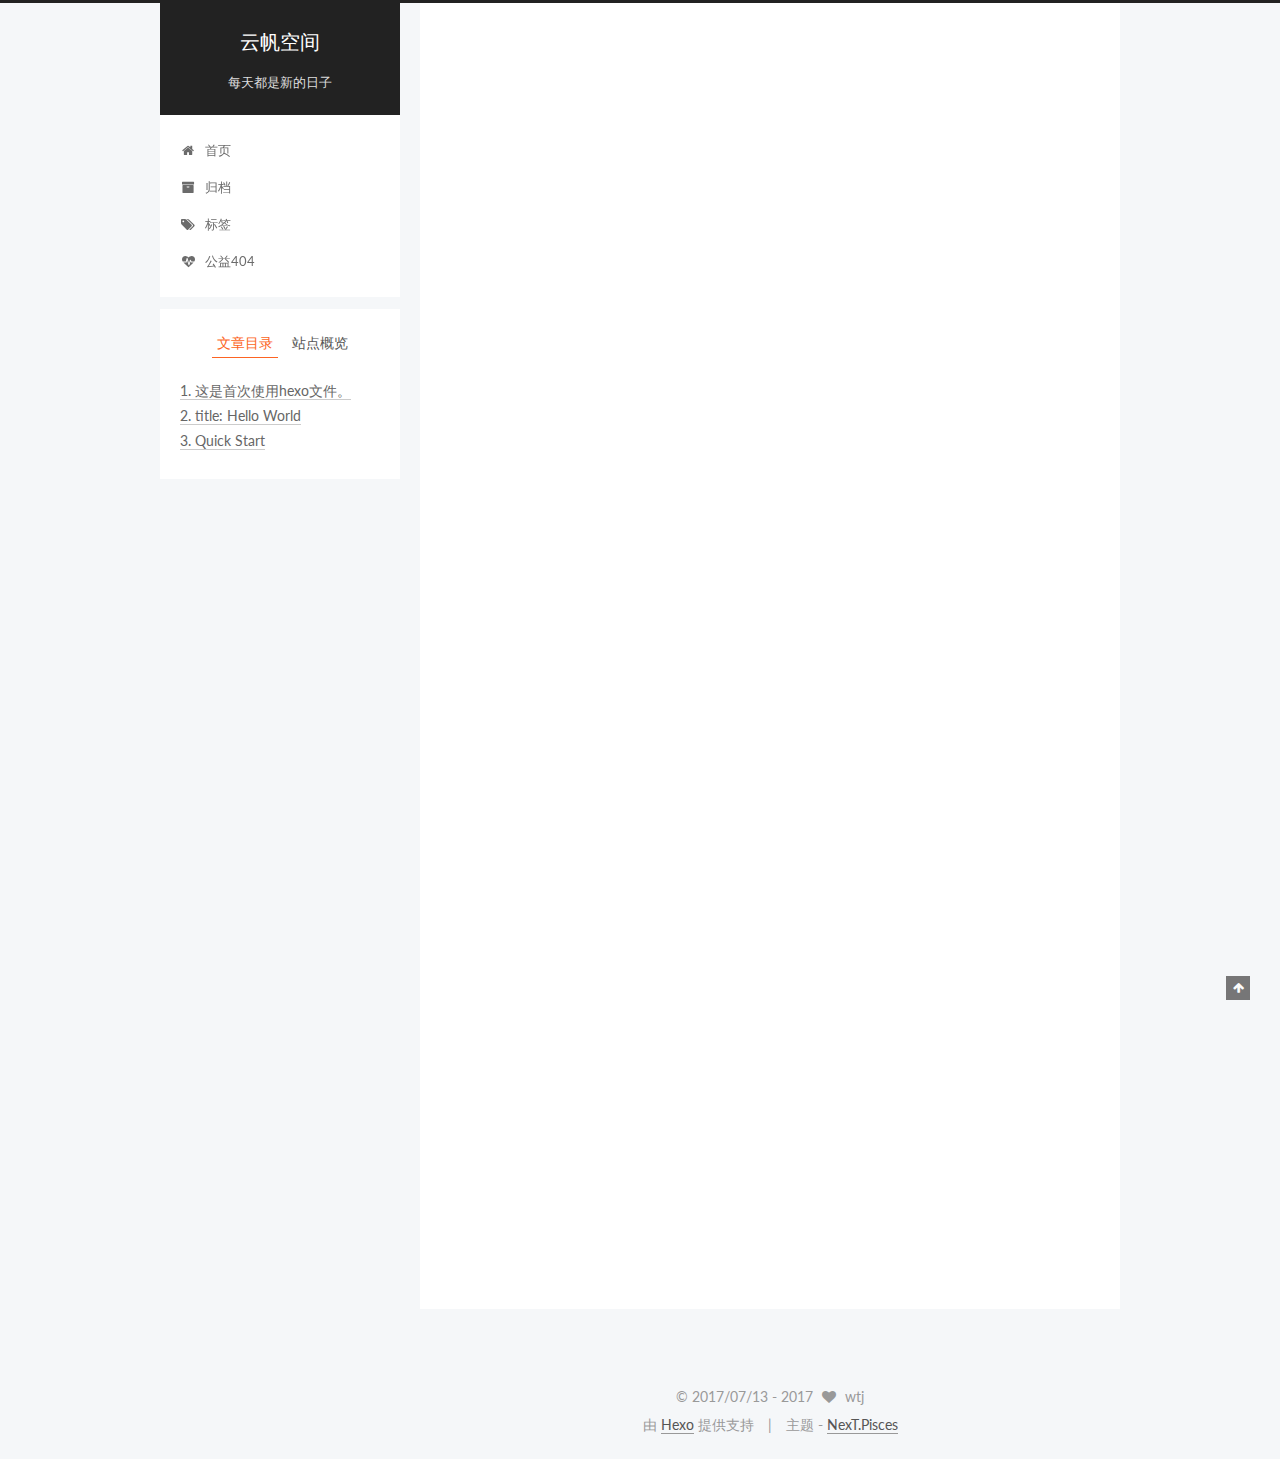
<file: 2017/07/12/20170712/index.html>
<!doctype html>



  


<html class="theme-next pisces use-motion" lang="zh-Hans">
<head>
  <meta charset="UTF-8"/>
<meta http-equiv="X-UA-Compatible" content="IE=edge" />
<meta name="viewport" content="width=device-width, initial-scale=1, maximum-scale=1"/>









<meta http-equiv="Cache-Control" content="no-transform" />
<meta http-equiv="Cache-Control" content="no-siteapp" />















  
  
  <link href="/lib/fancybox/source/jquery.fancybox.css?v=2.1.5" rel="stylesheet" type="text/css" />




  
  
  
  

  
    
    
  

  

  

  

  

  
    
    
    <link href="//fonts.googleapis.com/css?family=Lato:300,300italic,400,400italic,700,700italic&subset=latin,latin-ext" rel="stylesheet" type="text/css">
  






<link href="/lib/font-awesome/css/font-awesome.min.css?v=4.6.2" rel="stylesheet" type="text/css" />

<link href="/css/main.css?v=5.1.1" rel="stylesheet" type="text/css" />


  <meta name="keywords" content="java,html,程序员" />








  <link rel="shortcut icon" type="image/x-icon" href="/favicon.ico?v=5.1.1" />






<meta name="description" content="这是首次使用hexo文件。title: Hello WorldWelcome to Hexo! This is your very first post. Check documentation for more info. If you get any problems when using Hexo, you can find the answer in troubleshooting or">
<meta property="og:type" content="article">
<meta property="og:title" content="hello hexo">
<meta property="og:url" content="https://wtj199101.github.io/2017/07/12/20170712/index.html">
<meta property="og:site_name" content="云帆空间">
<meta property="og:description" content="这是首次使用hexo文件。title: Hello WorldWelcome to Hexo! This is your very first post. Check documentation for more info. If you get any problems when using Hexo, you can find the answer in troubleshooting or">
<meta property="og:updated_time" content="2017-07-13T07:09:12.388Z">
<meta name="twitter:card" content="summary">
<meta name="twitter:title" content="hello hexo">
<meta name="twitter:description" content="这是首次使用hexo文件。title: Hello WorldWelcome to Hexo! This is your very first post. Check documentation for more info. If you get any problems when using Hexo, you can find the answer in troubleshooting or">



<script type="text/javascript" id="hexo.configurations">
  var NexT = window.NexT || {};
  var CONFIG = {
    root: '/',
    scheme: 'Pisces',
    sidebar: {"position":"left","display":"post","offset":12,"offset_float":0,"b2t":false,"scrollpercent":false,"onmobile":false},
    fancybox: true,
    motion: true,
    duoshuo: {
      userId: '0',
      author: '博主'
    },
    algolia: {
      applicationID: '',
      apiKey: '',
      indexName: '',
      hits: {"per_page":10},
      labels: {"input_placeholder":"Search for Posts","hits_empty":"We didn't find any results for the search: ${query}","hits_stats":"${hits} results found in ${time} ms"}
    }
  };
</script>



  <link rel="canonical" href="https://wtj199101.github.io/2017/07/12/20170712/"/>





  <title>hello hexo | 云帆空间</title>
  














</head>

<body itemscope itemtype="http://schema.org/WebPage" lang="zh-Hans">

  
  
    
  

  <div class="container sidebar-position-left page-post-detail ">
    <div class="headband"></div>

    <header id="header" class="header" itemscope itemtype="http://schema.org/WPHeader">
      <div class="header-inner"><div class="site-brand-wrapper">
  <div class="site-meta ">
    

    <div class="custom-logo-site-title">
      <a href="/"  class="brand" rel="start">
        <span class="logo-line-before"><i></i></span>
        <span class="site-title">云帆空间</span>
        <span class="logo-line-after"><i></i></span>
      </a>
    </div>
      
        <p class="site-subtitle">每天都是新的日子</p>
      
  </div>

  <div class="site-nav-toggle">
    <button>
      <span class="btn-bar"></span>
      <span class="btn-bar"></span>
      <span class="btn-bar"></span>
    </button>
  </div>
</div>

<nav class="site-nav">
  

  
    <ul id="menu" class="menu">
      
        
        <li class="menu-item menu-item-home">
          <a href="/" rel="section">
            
              <i class="menu-item-icon fa fa-fw fa-home"></i> <br />
            
            首页
          </a>
        </li>
      
        
        <li class="menu-item menu-item-archives">
          <a href="/archives/" rel="section">
            
              <i class="menu-item-icon fa fa-fw fa-archive"></i> <br />
            
            归档
          </a>
        </li>
      
        
        <li class="menu-item menu-item-tags">
          <a href="/tags/" rel="section">
            
              <i class="menu-item-icon fa fa-fw fa-tags"></i> <br />
            
            标签
          </a>
        </li>
      
        
        <li class="menu-item menu-item-commonweal">
          <a href="/404.html" rel="section">
            
              <i class="menu-item-icon fa fa-fw fa-heartbeat"></i> <br />
            
            公益404
          </a>
        </li>
      

      
    </ul>
  

  
</nav>



 </div>
    </header>

    <main id="main" class="main">
      <div class="main-inner">
        <div class="content-wrap">
          <div id="content" class="content">
            

  <div id="posts" class="posts-expand">
    

  

  
  
  

  <article class="post post-type-normal " itemscope itemtype="http://schema.org/Article">
    <link itemprop="mainEntityOfPage" href="https://wtj199101.github.io/2017/07/12/20170712/">

    <span hidden itemprop="author" itemscope itemtype="http://schema.org/Person">
      <meta itemprop="name" content="wtj">
      <meta itemprop="description" content="">
      <meta itemprop="image" content="/uploads/avatar.png">
    </span>

    <span hidden itemprop="publisher" itemscope itemtype="http://schema.org/Organization">
      <meta itemprop="name" content="云帆空间">
    </span>

    
      <header class="post-header">

        
        
          <h1 class="post-title" itemprop="name headline">hello hexo</h1>
        

        <div class="post-meta">
          <span class="post-time">
            
              <span class="post-meta-item-icon">
                <i class="fa fa-calendar-o"></i>
              </span>
              
                <span class="post-meta-item-text">发表于</span>
              
              <time title="创建于" itemprop="dateCreated datePublished" datetime="2017-07-12T15:16:58+08:00">
                2017-07-12
              </time>
            

            

            
          </span>

          

          
            
          

          
          

          

          

          

        </div>
      </header>
    

    <div class="post-body" itemprop="articleBody">

      
      

      
        <h2 id="这是首次使用hexo文件。"><a href="#这是首次使用hexo文件。" class="headerlink" title="这是首次使用hexo文件。"></a>这是首次使用hexo文件。</h2><h2 id="title-Hello-World"><a href="#title-Hello-World" class="headerlink" title="title: Hello World"></a>title: Hello World</h2><p>Welcome to <a href="https://hexo.io/" target="_blank" rel="external">Hexo</a>! This is your very first post. Check <a href="https://hexo.io/docs/" target="_blank" rel="external">documentation</a> for more info. If you get any problems when using Hexo, you can find the answer in <a href="https://hexo.io/docs/troubleshooting.html" target="_blank" rel="external">troubleshooting</a> or you can ask me on <a href="https://github.com/hexojs/hexo/issues" target="_blank" rel="external">GitHub</a>.</p>
<h2 id="Quick-Start"><a href="#Quick-Start" class="headerlink" title="Quick Start"></a>Quick Start</h2><h3 id="Create-a-new-post"><a href="#Create-a-new-post" class="headerlink" title="Create a new post"></a>Create a new post</h3><figure class="highlight bash"><table><tr><td class="gutter"><pre><div class="line">1</div></pre></td><td class="code"><pre><div class="line">$ hexo new <span class="string">"My New Post"</span></div></pre></td></tr></table></figure>
<a id="more"></a>
<p>More info: <a href="https://hexo.io/docs/writing.html" target="_blank" rel="external">Writing</a></p>
<h3 id="Run-server"><a href="#Run-server" class="headerlink" title="Run server"></a>Run server</h3><figure class="highlight bash"><table><tr><td class="gutter"><pre><div class="line">1</div></pre></td><td class="code"><pre><div class="line">$ hexo server</div></pre></td></tr></table></figure>
<p>More info: <a href="https://hexo.io/docs/server.html" target="_blank" rel="external">Server</a></p>
<h3 id="Generate-static-files"><a href="#Generate-static-files" class="headerlink" title="Generate static files"></a>Generate static files</h3><figure class="highlight bash"><table><tr><td class="gutter"><pre><div class="line">1</div></pre></td><td class="code"><pre><div class="line">$ hexo generate</div></pre></td></tr></table></figure>
<p>More info: <a href="https://hexo.io/docs/generating.html" target="_blank" rel="external">Generating</a></p>
<h3 id="Deploy-to-remote-sites"><a href="#Deploy-to-remote-sites" class="headerlink" title="Deploy to remote sites"></a>Deploy to remote sites</h3><figure class="highlight bash"><table><tr><td class="gutter"><pre><div class="line">1</div></pre></td><td class="code"><pre><div class="line">$ hexo deploy</div></pre></td></tr></table></figure>
<p>More info: <a href="https://hexo.io/docs/deployment.html" target="_blank" rel="external">Deployment</a></p>

      
    </div>

    <div>
      
        

      
    </div>

    <div>
      
        

      
    </div>

    <div>
      
        

      
    </div>

    <footer class="post-footer">
      

      
      
      

      
        <div class="post-nav">
          <div class="post-nav-next post-nav-item">
            
          </div>

          <span class="post-nav-divider"></span>

          <div class="post-nav-prev post-nav-item">
            
              <a href="/2017/07/13/20170713/" rel="prev" title="IntelliJ Idea 快捷键列表">
                IntelliJ Idea 快捷键列表 <i class="fa fa-chevron-right"></i>
              </a>
            
          </div>
        </div>
      

      
      
    </footer>
  </article>



    <div class="post-spread">
      
    </div>
  </div>


          </div>
          


          
  <div class="comments" id="comments">
    
  </div>


        </div>
        
          
  
  <div class="sidebar-toggle">
    <div class="sidebar-toggle-line-wrap">
      <span class="sidebar-toggle-line sidebar-toggle-line-first"></span>
      <span class="sidebar-toggle-line sidebar-toggle-line-middle"></span>
      <span class="sidebar-toggle-line sidebar-toggle-line-last"></span>
    </div>
  </div>

  <aside id="sidebar" class="sidebar">
    
    <div class="sidebar-inner">

      

      
        <ul class="sidebar-nav motion-element">
          <li class="sidebar-nav-toc sidebar-nav-active" data-target="post-toc-wrap" >
            文章目录
          </li>
          <li class="sidebar-nav-overview" data-target="site-overview">
            站点概览
          </li>
        </ul>
      

      <section class="site-overview sidebar-panel">
        <div class="site-author motion-element" itemprop="author" itemscope itemtype="http://schema.org/Person">
          <img class="site-author-image" itemprop="image"
               src="/uploads/avatar.png"
               alt="wtj" />
          <p class="site-author-name" itemprop="name">wtj</p>
           
              <p class="site-description motion-element" itemprop="description">个人博客记录信息</p>
          
        </div>
        <nav class="site-state motion-element">

          
            <div class="site-state-item site-state-posts">
              <a href="/archives/">
                <span class="site-state-item-count">2</span>
                <span class="site-state-item-name">日志</span>
              </a>
            </div>
          

          

          

        </nav>

        

        <div class="links-of-author motion-element">
          
            
              <span class="links-of-author-item">
                <a href="https://github.com/wtj199101" target="_blank" title="GitHub">
                  
                    <i class="fa fa-fw fa-github"></i>
                  
                  GitHub
                </a>
              </span>
            
              <span class="links-of-author-item">
                <a href="http://t.qq.com/w422434668" target="_blank" title="Weibo">
                  
                    <i class="fa fa-fw fa-weibo"></i>
                  
                  Weibo
                </a>
              </span>
            
              <span class="links-of-author-item">
                <a href="https://www.zhihu.com/people/wang-fan-sha/activities" target="_blank" title="知乎">
                  
                    <i class="fa fa-fw fa-globe"></i>
                  
                  知乎
                </a>
              </span>
            
              <span class="links-of-author-item">
                <a href="https://user.qzone.qq.com/422434668" target="_blank" title="QQ">
                  
                    <i class="fa fa-fw fa-qq"></i>
                  
                  QQ
                </a>
              </span>
            
          
        </div>

        
        

        
        

        


      </section>

      
      <!--noindex-->
        <section class="post-toc-wrap motion-element sidebar-panel sidebar-panel-active">
          <div class="post-toc">

            
              
            

            
              <div class="post-toc-content"><ol class="nav"><li class="nav-item nav-level-2"><a class="nav-link" href="#这是首次使用hexo文件。"><span class="nav-number">1.</span> <span class="nav-text">这是首次使用hexo文件。</span></a></li><li class="nav-item nav-level-2"><a class="nav-link" href="#title-Hello-World"><span class="nav-number">2.</span> <span class="nav-text">title: Hello World</span></a></li><li class="nav-item nav-level-2"><a class="nav-link" href="#Quick-Start"><span class="nav-number">3.</span> <span class="nav-text">Quick Start</span></a><ol class="nav-child"><li class="nav-item nav-level-3"><a class="nav-link" href="#Create-a-new-post"><span class="nav-number">3.1.</span> <span class="nav-text">Create a new post</span></a></li><li class="nav-item nav-level-3"><a class="nav-link" href="#Run-server"><span class="nav-number">3.2.</span> <span class="nav-text">Run server</span></a></li><li class="nav-item nav-level-3"><a class="nav-link" href="#Generate-static-files"><span class="nav-number">3.3.</span> <span class="nav-text">Generate static files</span></a></li><li class="nav-item nav-level-3"><a class="nav-link" href="#Deploy-to-remote-sites"><span class="nav-number">3.4.</span> <span class="nav-text">Deploy to remote sites</span></a></li></ol></li></ol></div>
            

          </div>
        </section>
      <!--/noindex-->
      

      

    </div>
  </aside>


        
      </div>
    </main>

    <footer id="footer" class="footer">
      <div class="footer-inner">
        <div class="copyright" >
  
  &copy;  2017/07/13 - 
  <span itemprop="copyrightYear">2017</span>
  <span class="with-love">
    <i class="fa fa-heart"></i>
  </span>
  <span class="author" itemprop="copyrightHolder">wtj</span>
</div>


<div class="powered-by">
  由 <a class="theme-link" href="https://hexo.io">Hexo</a> 提供支持
</div>

<div class="theme-info">
  主题 -
  <a class="theme-link" href="https://github.com/iissnan/hexo-theme-next">
    NexT.Pisces
  </a>
</div>


        

        
      </div>
    </footer>

    
      <div class="back-to-top">
        <i class="fa fa-arrow-up"></i>
        
      </div>
    

  </div>

  

<script type="text/javascript">
  if (Object.prototype.toString.call(window.Promise) !== '[object Function]') {
    window.Promise = null;
  }
</script>









  












  
  <script type="text/javascript" src="/lib/jquery/index.js?v=2.1.3"></script>

  
  <script type="text/javascript" src="/lib/fastclick/lib/fastclick.min.js?v=1.0.6"></script>

  
  <script type="text/javascript" src="/lib/jquery_lazyload/jquery.lazyload.js?v=1.9.7"></script>

  
  <script type="text/javascript" src="/lib/velocity/velocity.min.js?v=1.2.1"></script>

  
  <script type="text/javascript" src="/lib/velocity/velocity.ui.min.js?v=1.2.1"></script>

  
  <script type="text/javascript" src="/lib/fancybox/source/jquery.fancybox.pack.js?v=2.1.5"></script>


  


  <script type="text/javascript" src="/js/src/utils.js?v=5.1.1"></script>

  <script type="text/javascript" src="/js/src/motion.js?v=5.1.1"></script>



  
  


  <script type="text/javascript" src="/js/src/affix.js?v=5.1.1"></script>

  <script type="text/javascript" src="/js/src/schemes/pisces.js?v=5.1.1"></script>



  
  <script type="text/javascript" src="/js/src/scrollspy.js?v=5.1.1"></script>
<script type="text/javascript" src="/js/src/post-details.js?v=5.1.1"></script>



  


  <script type="text/javascript" src="/js/src/bootstrap.js?v=5.1.1"></script>



  


  




	





  





  






  





  

  

  

  

  

  

</body>
</html>
</file>
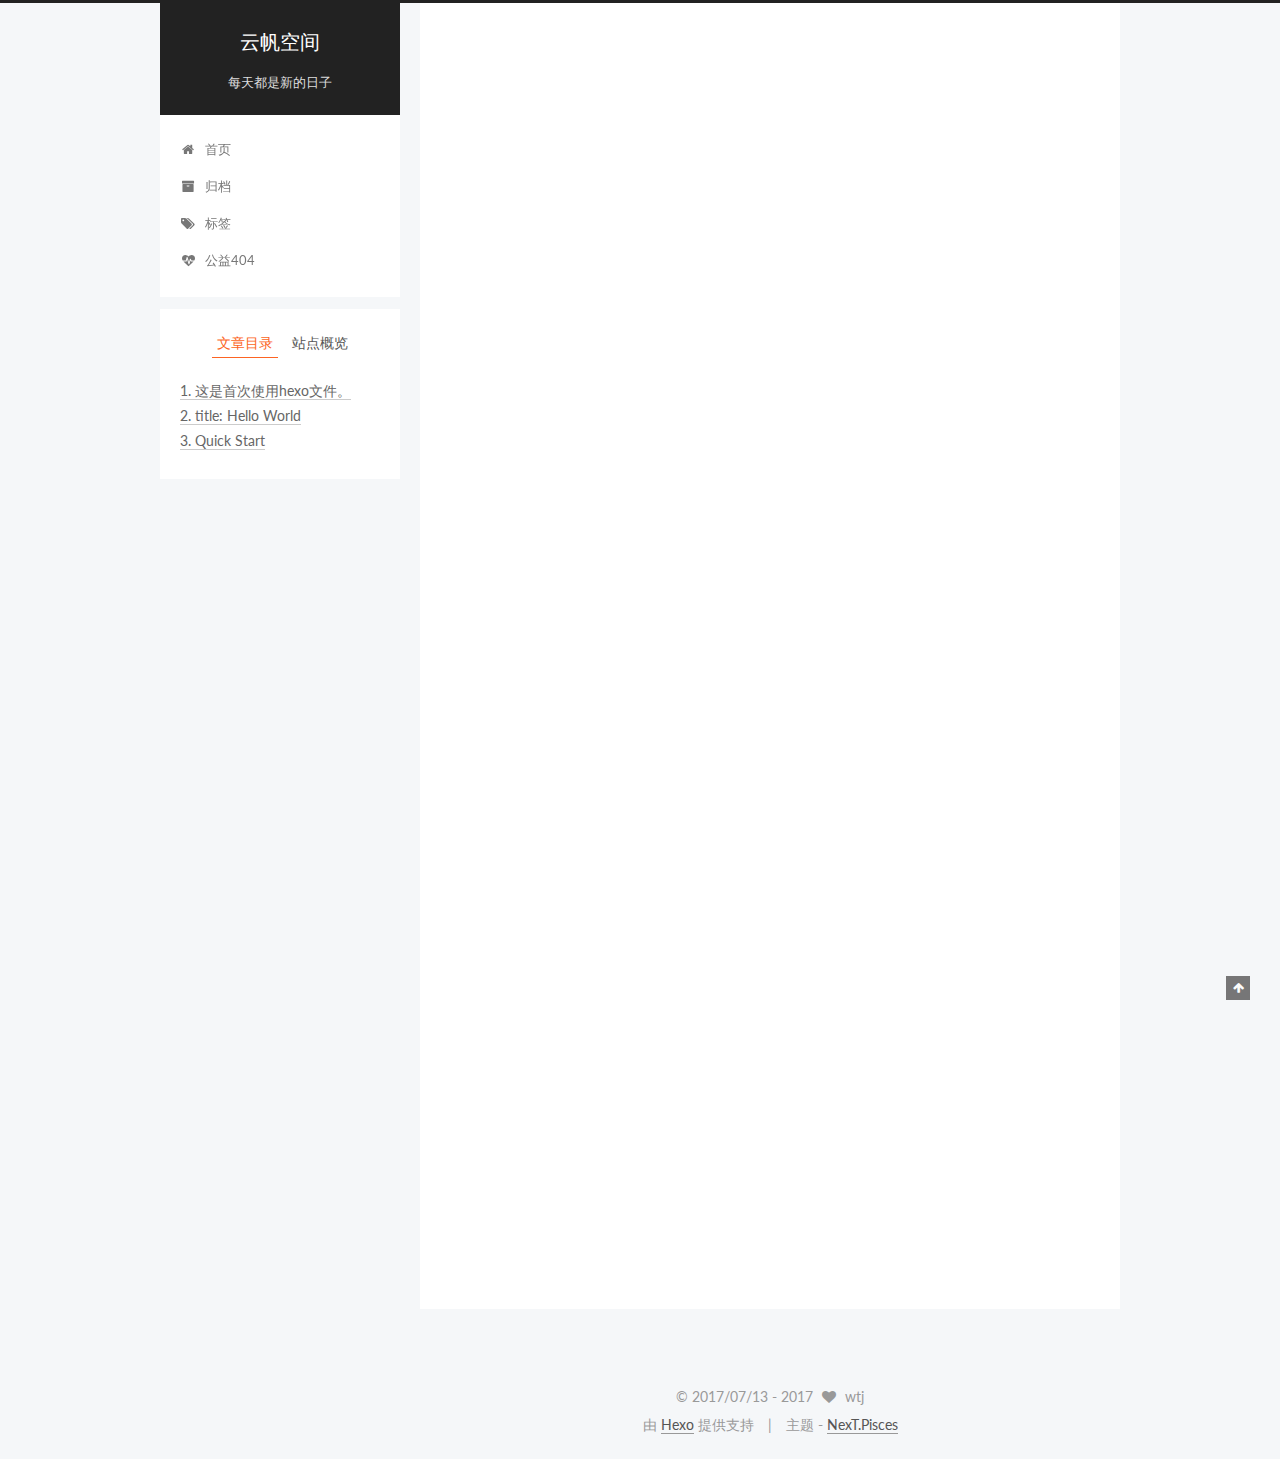
<file: 2017/07/12/hello-hexo/index.html>
<!doctype html>



  


<html class="theme-next pisces use-motion" lang="zh-Hans">
<head>
  <meta charset="UTF-8"/>
<meta http-equiv="X-UA-Compatible" content="IE=edge" />
<meta name="viewport" content="width=device-width, initial-scale=1, maximum-scale=1"/>









<meta http-equiv="Cache-Control" content="no-transform" />
<meta http-equiv="Cache-Control" content="no-siteapp" />















  
  
  <link href="/lib/fancybox/source/jquery.fancybox.css?v=2.1.5" rel="stylesheet" type="text/css" />




  
  
  
  

  
    
    
  

  

  

  

  

  
    
    
    <link href="//fonts.googleapis.com/css?family=Lato:300,300italic,400,400italic,700,700italic&subset=latin,latin-ext" rel="stylesheet" type="text/css">
  






<link href="/lib/font-awesome/css/font-awesome.min.css?v=4.6.2" rel="stylesheet" type="text/css" />

<link href="/css/main.css?v=5.1.1" rel="stylesheet" type="text/css" />


  <meta name="keywords" content="java,html,程序员" />








  <link rel="shortcut icon" type="image/x-icon" href="/favicon.ico?v=5.1.1" />






<meta name="description" content="这是首次使用hexo文件。title: Hello WorldWelcome to Hexo! This is your very first post. Check documentation for more info. If you get any problems when using Hexo, you can find the answer in troubleshooting or">
<meta property="og:type" content="article">
<meta property="og:title" content="hello hexo">
<meta property="og:url" content="https://wtj199101.github.io/2017/07/12/hello-hexo/index.html">
<meta property="og:site_name" content="云帆空间">
<meta property="og:description" content="这是首次使用hexo文件。title: Hello WorldWelcome to Hexo! This is your very first post. Check documentation for more info. If you get any problems when using Hexo, you can find the answer in troubleshooting or">
<meta property="og:updated_time" content="2017-07-13T03:03:30.796Z">
<meta name="twitter:card" content="summary">
<meta name="twitter:title" content="hello hexo">
<meta name="twitter:description" content="这是首次使用hexo文件。title: Hello WorldWelcome to Hexo! This is your very first post. Check documentation for more info. If you get any problems when using Hexo, you can find the answer in troubleshooting or">



<script type="text/javascript" id="hexo.configurations">
  var NexT = window.NexT || {};
  var CONFIG = {
    root: '/',
    scheme: 'Pisces',
    sidebar: {"position":"left","display":"post","offset":12,"offset_float":0,"b2t":false,"scrollpercent":false,"onmobile":false},
    fancybox: true,
    motion: true,
    duoshuo: {
      userId: '0',
      author: '博主'
    },
    algolia: {
      applicationID: '',
      apiKey: '',
      indexName: '',
      hits: {"per_page":10},
      labels: {"input_placeholder":"Search for Posts","hits_empty":"We didn't find any results for the search: ${query}","hits_stats":"${hits} results found in ${time} ms"}
    }
  };
</script>



  <link rel="canonical" href="https://wtj199101.github.io/2017/07/12/hello-hexo/"/>





  <title>hello hexo | 云帆空间</title>
  














</head>

<body itemscope itemtype="http://schema.org/WebPage" lang="zh-Hans">

  
  
    
  

  <div class="container sidebar-position-left page-post-detail ">
    <div class="headband"></div>

    <header id="header" class="header" itemscope itemtype="http://schema.org/WPHeader">
      <div class="header-inner"><div class="site-brand-wrapper">
  <div class="site-meta ">
    

    <div class="custom-logo-site-title">
      <a href="/"  class="brand" rel="start">
        <span class="logo-line-before"><i></i></span>
        <span class="site-title">云帆空间</span>
        <span class="logo-line-after"><i></i></span>
      </a>
    </div>
      
        <p class="site-subtitle">每天都是新的日子</p>
      
  </div>

  <div class="site-nav-toggle">
    <button>
      <span class="btn-bar"></span>
      <span class="btn-bar"></span>
      <span class="btn-bar"></span>
    </button>
  </div>
</div>

<nav class="site-nav">
  

  
    <ul id="menu" class="menu">
      
        
        <li class="menu-item menu-item-home">
          <a href="/" rel="section">
            
              <i class="menu-item-icon fa fa-fw fa-home"></i> <br />
            
            首页
          </a>
        </li>
      
        
        <li class="menu-item menu-item-archives">
          <a href="/archives/" rel="section">
            
              <i class="menu-item-icon fa fa-fw fa-archive"></i> <br />
            
            归档
          </a>
        </li>
      
        
        <li class="menu-item menu-item-tags">
          <a href="/tags/" rel="section">
            
              <i class="menu-item-icon fa fa-fw fa-tags"></i> <br />
            
            标签
          </a>
        </li>
      
        
        <li class="menu-item menu-item-commonweal">
          <a href="/404.html" rel="section">
            
              <i class="menu-item-icon fa fa-fw fa-heartbeat"></i> <br />
            
            公益404
          </a>
        </li>
      

      
    </ul>
  

  
</nav>



 </div>
    </header>

    <main id="main" class="main">
      <div class="main-inner">
        <div class="content-wrap">
          <div id="content" class="content">
            

  <div id="posts" class="posts-expand">
    

  

  
  
  

  <article class="post post-type-normal " itemscope itemtype="http://schema.org/Article">
    <link itemprop="mainEntityOfPage" href="https://wtj199101.github.io/2017/07/12/hello-hexo/">

    <span hidden itemprop="author" itemscope itemtype="http://schema.org/Person">
      <meta itemprop="name" content="wtj">
      <meta itemprop="description" content="">
      <meta itemprop="image" content="/uploads/avatar.png">
    </span>

    <span hidden itemprop="publisher" itemscope itemtype="http://schema.org/Organization">
      <meta itemprop="name" content="云帆空间">
    </span>

    
      <header class="post-header">

        
        
          <h1 class="post-title" itemprop="name headline">hello hexo</h1>
        

        <div class="post-meta">
          <span class="post-time">
            
              <span class="post-meta-item-icon">
                <i class="fa fa-calendar-o"></i>
              </span>
              
                <span class="post-meta-item-text">发表于</span>
              
              <time title="创建于" itemprop="dateCreated datePublished" datetime="2017-07-12T15:16:58+08:00">
                2017-07-12
              </time>
            

            

            
          </span>

          

          
            
          

          
          

          

          

          

        </div>
      </header>
    

    <div class="post-body" itemprop="articleBody">

      
      

      
        <h2 id="这是首次使用hexo文件。"><a href="#这是首次使用hexo文件。" class="headerlink" title="这是首次使用hexo文件。"></a>这是首次使用hexo文件。</h2><h2 id="title-Hello-World"><a href="#title-Hello-World" class="headerlink" title="title: Hello World"></a>title: Hello World</h2><p>Welcome to <a href="https://hexo.io/" target="_blank" rel="external">Hexo</a>! This is your very first post. Check <a href="https://hexo.io/docs/" target="_blank" rel="external">documentation</a> for more info. If you get any problems when using Hexo, you can find the answer in <a href="https://hexo.io/docs/troubleshooting.html" target="_blank" rel="external">troubleshooting</a> or you can ask me on <a href="https://github.com/hexojs/hexo/issues" target="_blank" rel="external">GitHub</a>.</p>
<h2 id="Quick-Start"><a href="#Quick-Start" class="headerlink" title="Quick Start"></a>Quick Start</h2><h3 id="Create-a-new-post"><a href="#Create-a-new-post" class="headerlink" title="Create a new post"></a>Create a new post</h3><figure class="highlight bash"><table><tr><td class="gutter"><pre><div class="line">1</div></pre></td><td class="code"><pre><div class="line">$ hexo new <span class="string">"My New Post"</span></div></pre></td></tr></table></figure>
<p>More info: <a href="https://hexo.io/docs/writing.html" target="_blank" rel="external">Writing</a></p>
<h3 id="Run-server"><a href="#Run-server" class="headerlink" title="Run server"></a>Run server</h3><figure class="highlight bash"><table><tr><td class="gutter"><pre><div class="line">1</div></pre></td><td class="code"><pre><div class="line">$ hexo server</div></pre></td></tr></table></figure>
<p>More info: <a href="https://hexo.io/docs/server.html" target="_blank" rel="external">Server</a></p>
<h3 id="Generate-static-files"><a href="#Generate-static-files" class="headerlink" title="Generate static files"></a>Generate static files</h3><figure class="highlight bash"><table><tr><td class="gutter"><pre><div class="line">1</div></pre></td><td class="code"><pre><div class="line">$ hexo generate</div></pre></td></tr></table></figure>
<p>More info: <a href="https://hexo.io/docs/generating.html" target="_blank" rel="external">Generating</a></p>
<h3 id="Deploy-to-remote-sites"><a href="#Deploy-to-remote-sites" class="headerlink" title="Deploy to remote sites"></a>Deploy to remote sites</h3><figure class="highlight bash"><table><tr><td class="gutter"><pre><div class="line">1</div></pre></td><td class="code"><pre><div class="line">$ hexo deploy</div></pre></td></tr></table></figure>
<p>More info: <a href="https://hexo.io/docs/deployment.html" target="_blank" rel="external">Deployment</a></p>

      
    </div>

    <div>
      
        

      
    </div>

    <div>
      
        

      
    </div>

    <div>
      
        

      
    </div>

    <footer class="post-footer">
      

      
      
      

      
        <div class="post-nav">
          <div class="post-nav-next post-nav-item">
            
          </div>

          <span class="post-nav-divider"></span>

          <div class="post-nav-prev post-nav-item">
            
              <a href="/2017/07/13/IntelliJ-Idea-常用快捷键列表/" rel="prev" title="IntelliJ Idea 常用快捷键列表">
                IntelliJ Idea 常用快捷键列表 <i class="fa fa-chevron-right"></i>
              </a>
            
          </div>
        </div>
      

      
      
    </footer>
  </article>



    <div class="post-spread">
      
    </div>
  </div>


          </div>
          


          
  <div class="comments" id="comments">
    
  </div>


        </div>
        
          
  
  <div class="sidebar-toggle">
    <div class="sidebar-toggle-line-wrap">
      <span class="sidebar-toggle-line sidebar-toggle-line-first"></span>
      <span class="sidebar-toggle-line sidebar-toggle-line-middle"></span>
      <span class="sidebar-toggle-line sidebar-toggle-line-last"></span>
    </div>
  </div>

  <aside id="sidebar" class="sidebar">
    
    <div class="sidebar-inner">

      

      
        <ul class="sidebar-nav motion-element">
          <li class="sidebar-nav-toc sidebar-nav-active" data-target="post-toc-wrap" >
            文章目录
          </li>
          <li class="sidebar-nav-overview" data-target="site-overview">
            站点概览
          </li>
        </ul>
      

      <section class="site-overview sidebar-panel">
        <div class="site-author motion-element" itemprop="author" itemscope itemtype="http://schema.org/Person">
          <img class="site-author-image" itemprop="image"
               src="/uploads/avatar.png"
               alt="wtj" />
          <p class="site-author-name" itemprop="name">wtj</p>
           
              <p class="site-description motion-element" itemprop="description">个人博客记录信息</p>
          
        </div>
        <nav class="site-state motion-element">

          
            <div class="site-state-item site-state-posts">
              <a href="/archives/">
                <span class="site-state-item-count">2</span>
                <span class="site-state-item-name">日志</span>
              </a>
            </div>
          

          

          

        </nav>

        

        <div class="links-of-author motion-element">
          
            
              <span class="links-of-author-item">
                <a href="https://wtj199101.github.io/" target="_blank" title="GitHub">
                  
                    <i class="fa fa-fw fa-github"></i>
                  
                  GitHub
                </a>
              </span>
            
              <span class="links-of-author-item">
                <a href="https://twitter.com/your-user-name" target="_blank" title="Twitter">
                  
                    <i class="fa fa-fw fa-twitter"></i>
                  
                  Twitter
                </a>
              </span>
            
              <span class="links-of-author-item">
                <a href="http://weibo.com/your-user-name" target="_blank" title="Weibo">
                  
                    <i class="fa fa-fw fa-weibo"></i>
                  
                  Weibo
                </a>
              </span>
            
              <span class="links-of-author-item">
                <a href="#" target="_blank" title="微信">
                  
                    <i class="fa fa-fw fa-weixin"></i>
                  
                  微信
                </a>
              </span>
            
              <span class="links-of-author-item">
                <a href="#" target="_blank" title="知乎">
                  
                    <i class="fa fa-fw fa-globe"></i>
                  
                  知乎
                </a>
              </span>
            
              <span class="links-of-author-item">
                <a href="#" target="_blank" title="QQ">
                  
                    <i class="fa fa-fw fa-qq"></i>
                  
                  QQ
                </a>
              </span>
            
          
        </div>

        
        

        
        

        


      </section>

      
      <!--noindex-->
        <section class="post-toc-wrap motion-element sidebar-panel sidebar-panel-active">
          <div class="post-toc">

            
              
            

            
              <div class="post-toc-content"><ol class="nav"><li class="nav-item nav-level-2"><a class="nav-link" href="#这是首次使用hexo文件。"><span class="nav-number">1.</span> <span class="nav-text">这是首次使用hexo文件。</span></a></li><li class="nav-item nav-level-2"><a class="nav-link" href="#title-Hello-World"><span class="nav-number">2.</span> <span class="nav-text">title: Hello World</span></a></li><li class="nav-item nav-level-2"><a class="nav-link" href="#Quick-Start"><span class="nav-number">3.</span> <span class="nav-text">Quick Start</span></a><ol class="nav-child"><li class="nav-item nav-level-3"><a class="nav-link" href="#Create-a-new-post"><span class="nav-number">3.1.</span> <span class="nav-text">Create a new post</span></a></li><li class="nav-item nav-level-3"><a class="nav-link" href="#Run-server"><span class="nav-number">3.2.</span> <span class="nav-text">Run server</span></a></li><li class="nav-item nav-level-3"><a class="nav-link" href="#Generate-static-files"><span class="nav-number">3.3.</span> <span class="nav-text">Generate static files</span></a></li><li class="nav-item nav-level-3"><a class="nav-link" href="#Deploy-to-remote-sites"><span class="nav-number">3.4.</span> <span class="nav-text">Deploy to remote sites</span></a></li></ol></li></ol></div>
            

          </div>
        </section>
      <!--/noindex-->
      

      

    </div>
  </aside>


        
      </div>
    </main>

    <footer id="footer" class="footer">
      <div class="footer-inner">
        <div class="copyright" >
  
  &copy;  2017/07/13 - 
  <span itemprop="copyrightYear">2017</span>
  <span class="with-love">
    <i class="fa fa-heart"></i>
  </span>
  <span class="author" itemprop="copyrightHolder">wtj</span>
</div>


<div class="powered-by">
  由 <a class="theme-link" href="https://hexo.io">Hexo</a> 提供支持
</div>

<div class="theme-info">
  主题 -
  <a class="theme-link" href="https://github.com/iissnan/hexo-theme-next">
    NexT.Pisces
  </a>
</div>


        

        
      </div>
    </footer>

    
      <div class="back-to-top">
        <i class="fa fa-arrow-up"></i>
        
      </div>
    

  </div>

  

<script type="text/javascript">
  if (Object.prototype.toString.call(window.Promise) !== '[object Function]') {
    window.Promise = null;
  }
</script>









  












  
  <script type="text/javascript" src="/lib/jquery/index.js?v=2.1.3"></script>

  
  <script type="text/javascript" src="/lib/fastclick/lib/fastclick.min.js?v=1.0.6"></script>

  
  <script type="text/javascript" src="/lib/jquery_lazyload/jquery.lazyload.js?v=1.9.7"></script>

  
  <script type="text/javascript" src="/lib/velocity/velocity.min.js?v=1.2.1"></script>

  
  <script type="text/javascript" src="/lib/velocity/velocity.ui.min.js?v=1.2.1"></script>

  
  <script type="text/javascript" src="/lib/fancybox/source/jquery.fancybox.pack.js?v=2.1.5"></script>


  


  <script type="text/javascript" src="/js/src/utils.js?v=5.1.1"></script>

  <script type="text/javascript" src="/js/src/motion.js?v=5.1.1"></script>



  
  


  <script type="text/javascript" src="/js/src/affix.js?v=5.1.1"></script>

  <script type="text/javascript" src="/js/src/schemes/pisces.js?v=5.1.1"></script>



  
  <script type="text/javascript" src="/js/src/scrollspy.js?v=5.1.1"></script>
<script type="text/javascript" src="/js/src/post-details.js?v=5.1.1"></script>



  


  <script type="text/javascript" src="/js/src/bootstrap.js?v=5.1.1"></script>



  


  




	





  





  






  





  

  

  

  

  

  

</body>
</html>
</file>
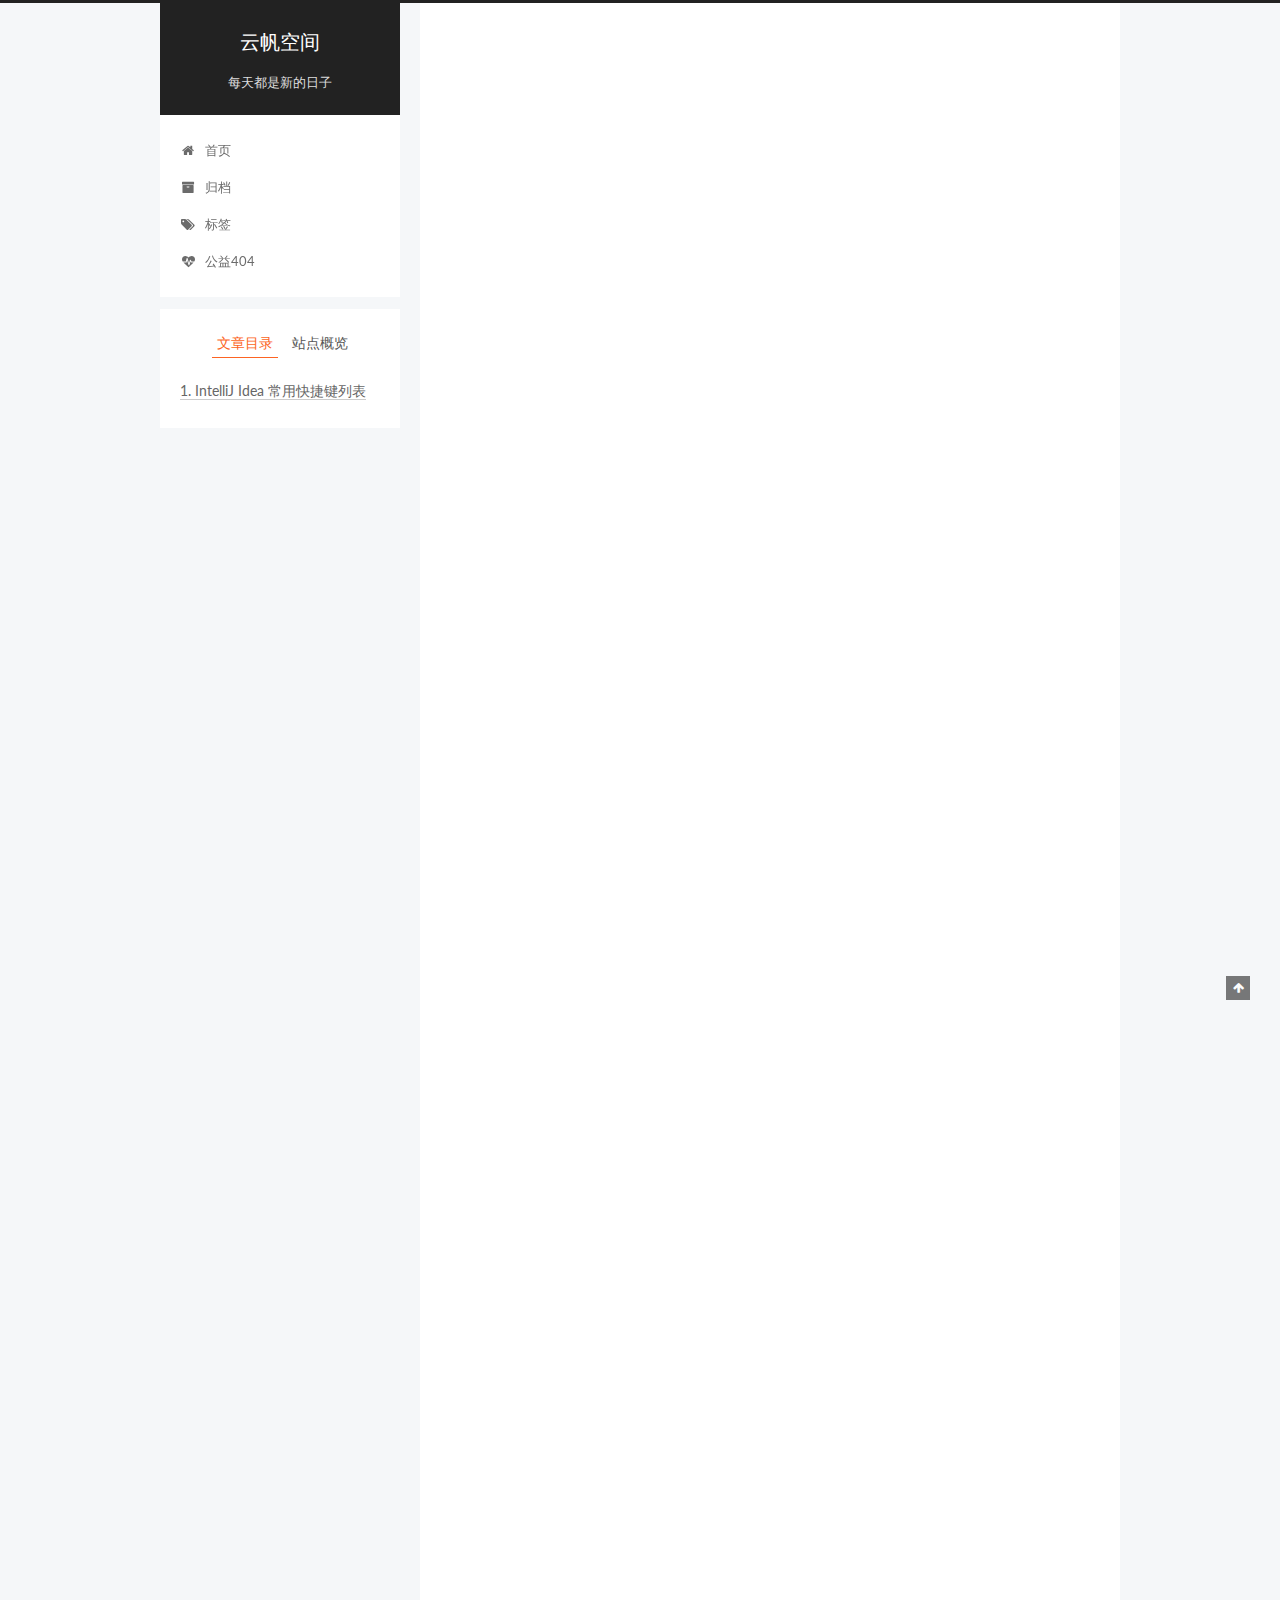
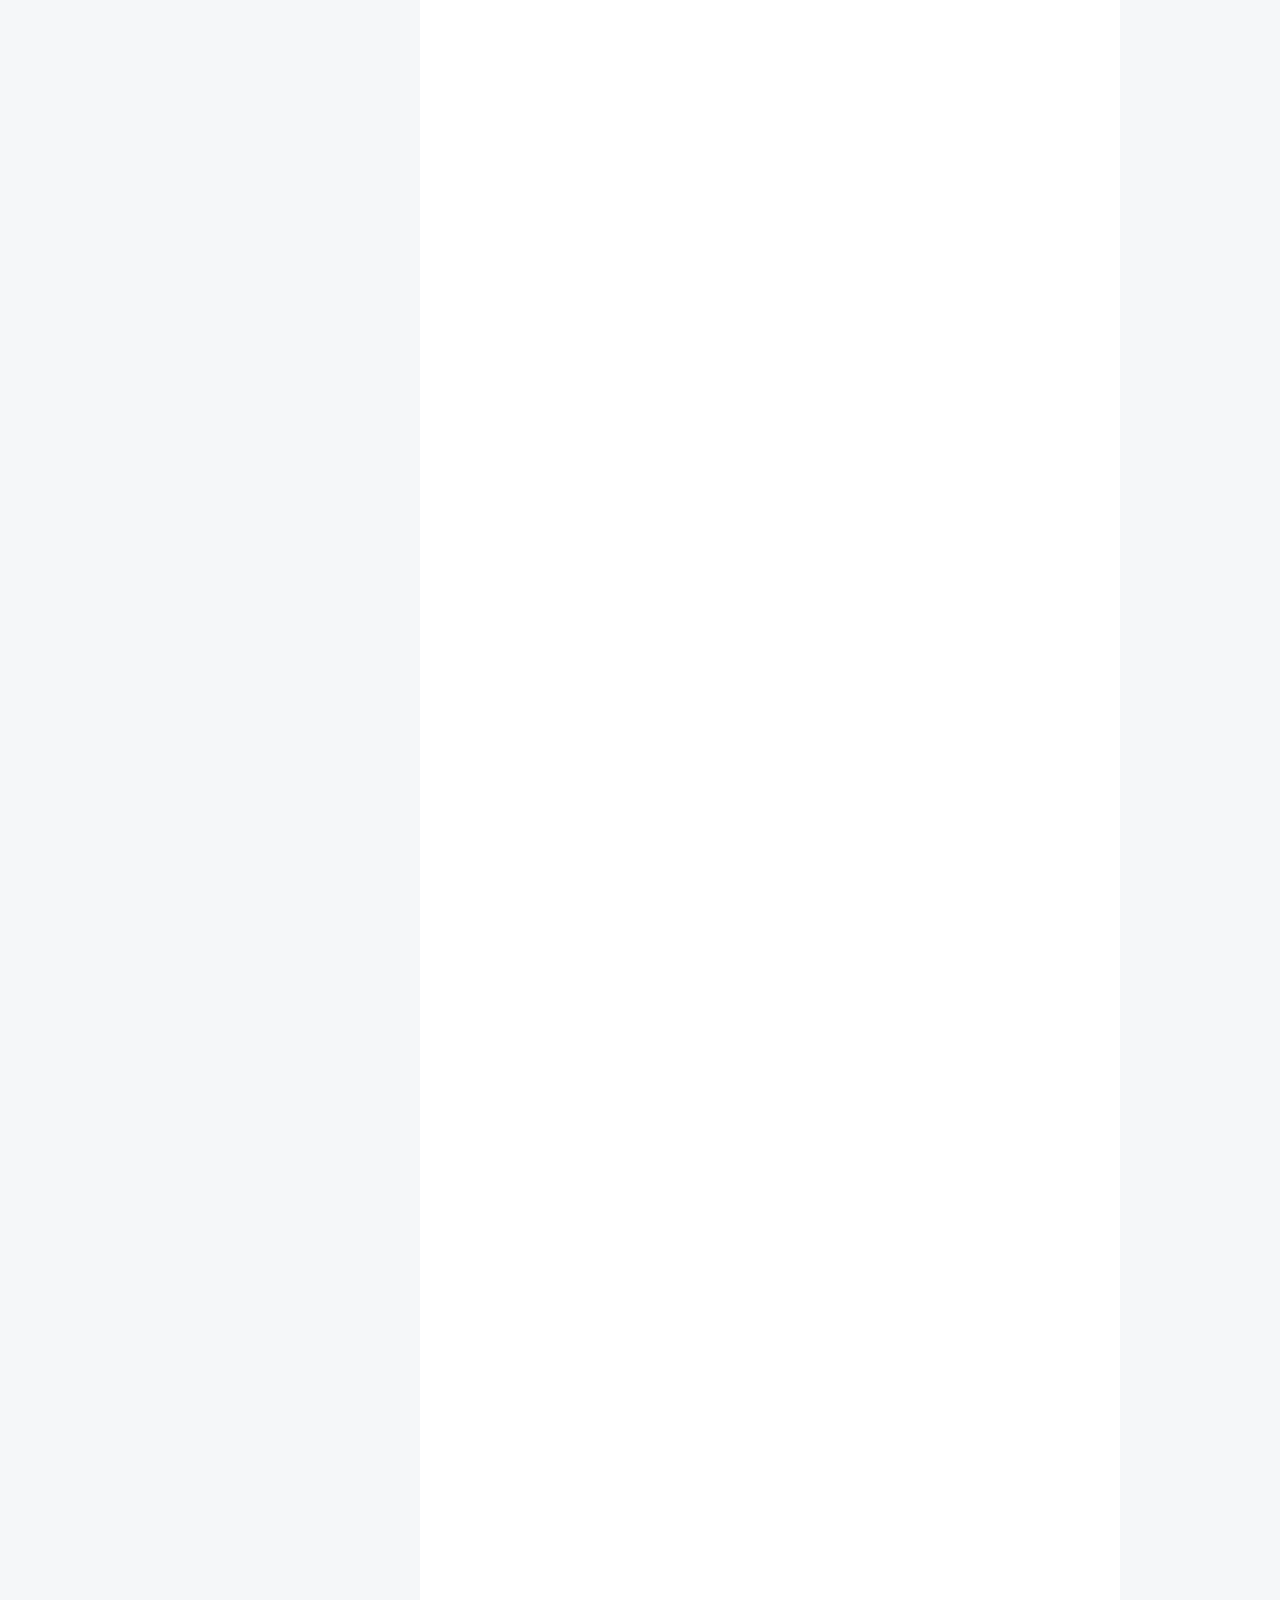
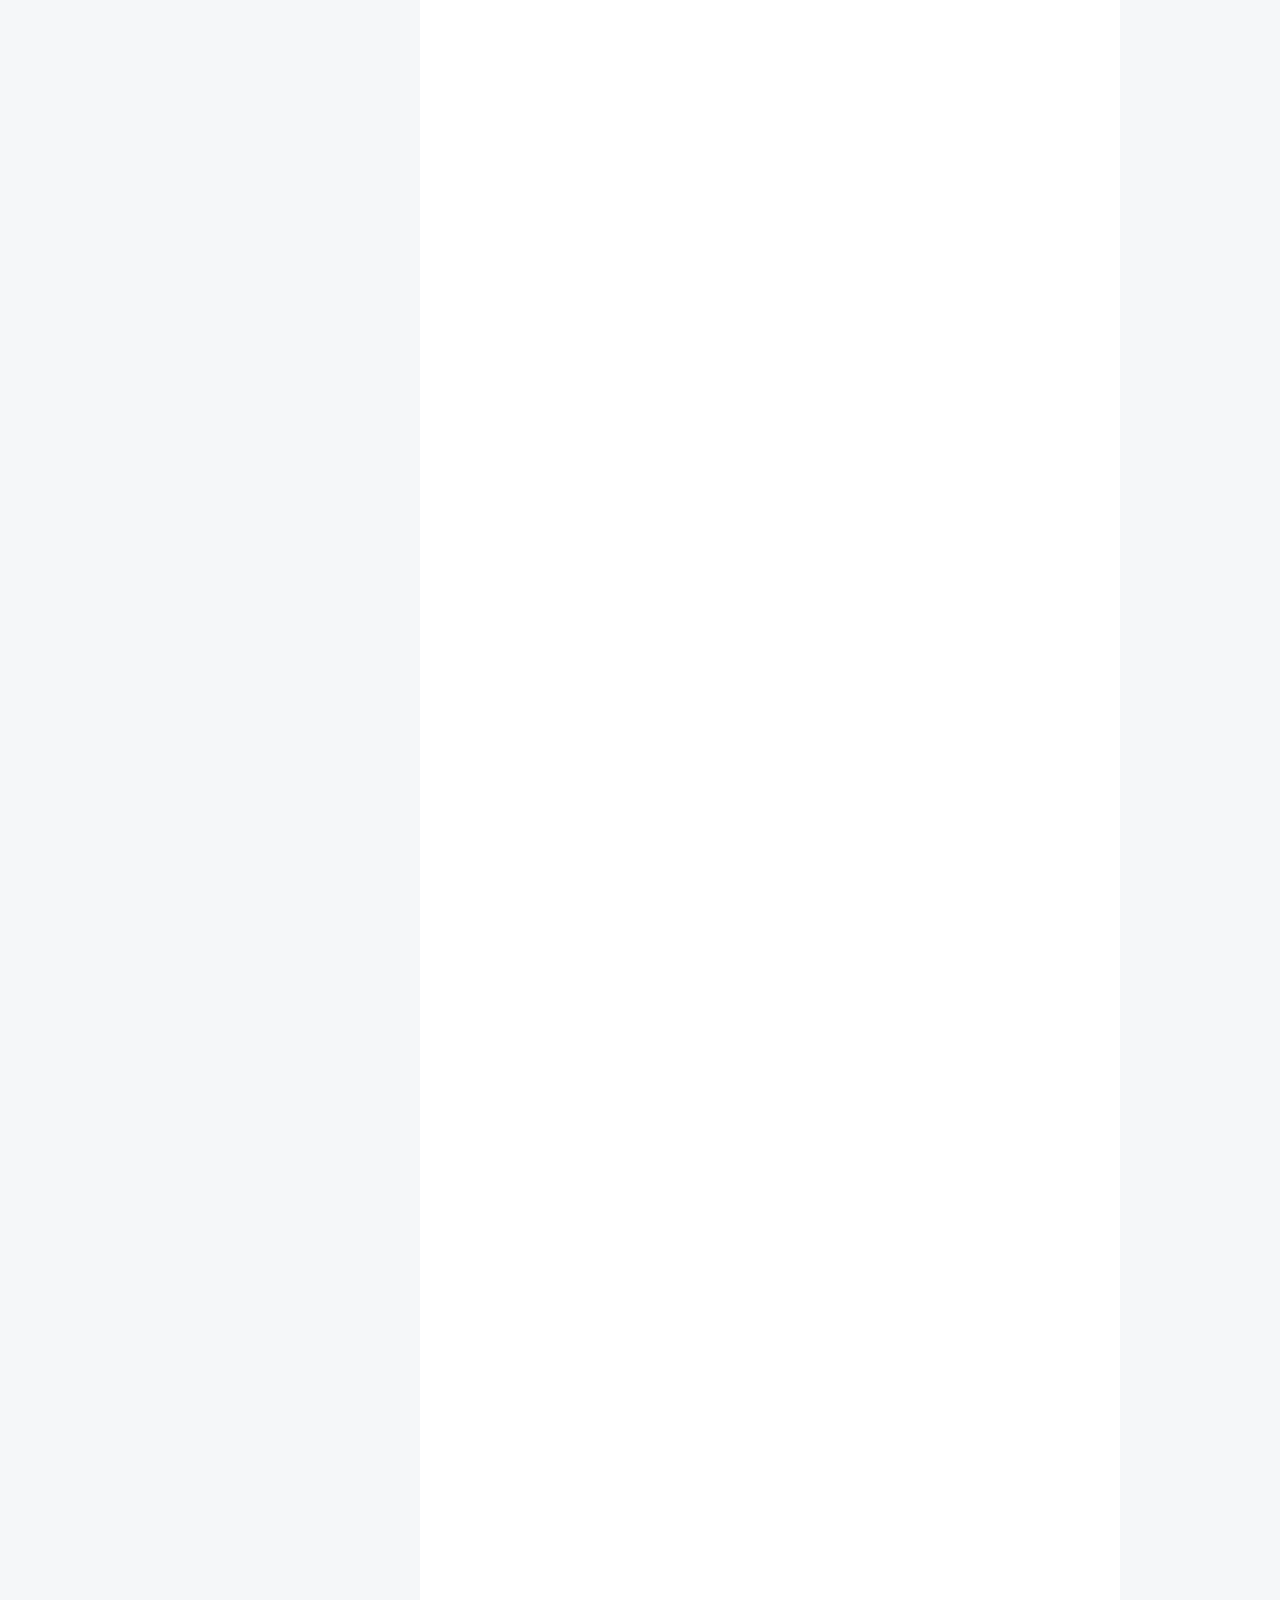
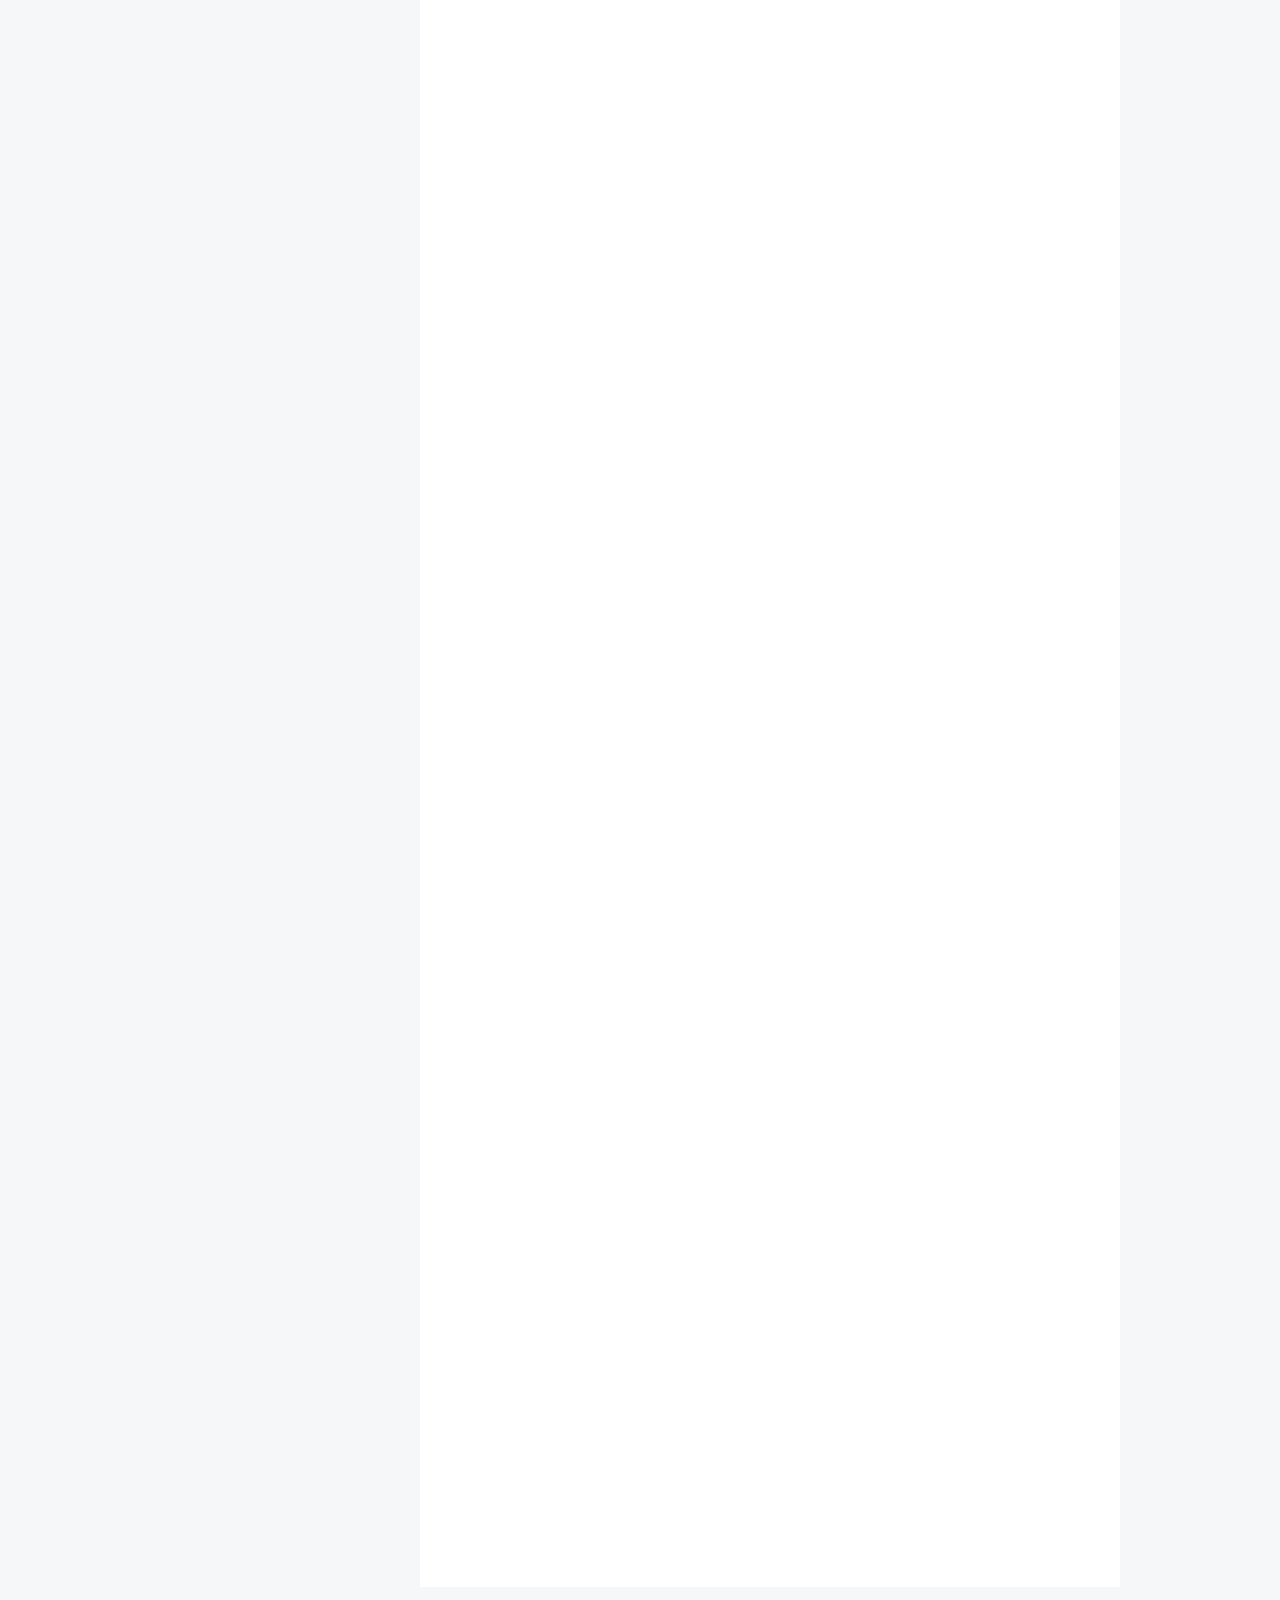
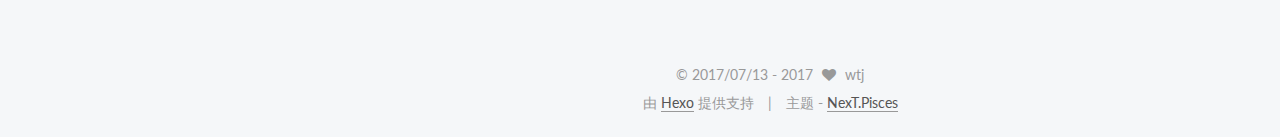
<file: 2017/07/13/20170713/index.html>
<!doctype html>



  


<html class="theme-next pisces use-motion" lang="zh-Hans">
<head>
  <meta charset="UTF-8"/>
<meta http-equiv="X-UA-Compatible" content="IE=edge" />
<meta name="viewport" content="width=device-width, initial-scale=1, maximum-scale=1"/>









<meta http-equiv="Cache-Control" content="no-transform" />
<meta http-equiv="Cache-Control" content="no-siteapp" />















  
  
  <link href="/lib/fancybox/source/jquery.fancybox.css?v=2.1.5" rel="stylesheet" type="text/css" />




  
  
  
  

  
    
    
  

  

  

  

  

  
    
    
    <link href="//fonts.googleapis.com/css?family=Lato:300,300italic,400,400italic,700,700italic&subset=latin,latin-ext" rel="stylesheet" type="text/css">
  






<link href="/lib/font-awesome/css/font-awesome.min.css?v=4.6.2" rel="stylesheet" type="text/css" />

<link href="/css/main.css?v=5.1.1" rel="stylesheet" type="text/css" />


  <meta name="keywords" content="java,html,程序员" />








  <link rel="shortcut icon" type="image/x-icon" href="/favicon.ico?v=5.1.1" />






<meta name="description" content="IntelliJ Idea 常用快捷键列表Alt+回车 导入包,自动修正 Ctrl+N  查找类 Ctrl+Shift+N 查找文件 Ctrl+Alt+L  格式化代码 Ctrl+Alt+O 优化导入的类和包 Alt+Insert 生成代码(如get,set方法,构造函数等) Ctrl+E或者Alt+Shift+C  最近更改的代码 Ctrl+R 替换文本 Ctrl+F 查找文本 Ctrl+Shi">
<meta property="og:type" content="article">
<meta property="og:title" content="IntelliJ Idea 快捷键列表">
<meta property="og:url" content="https://wtj199101.github.io/2017/07/13/20170713/index.html">
<meta property="og:site_name" content="云帆空间">
<meta property="og:description" content="IntelliJ Idea 常用快捷键列表Alt+回车 导入包,自动修正 Ctrl+N  查找类 Ctrl+Shift+N 查找文件 Ctrl+Alt+L  格式化代码 Ctrl+Alt+O 优化导入的类和包 Alt+Insert 生成代码(如get,set方法,构造函数等) Ctrl+E或者Alt+Shift+C  最近更改的代码 Ctrl+R 替换文本 Ctrl+F 查找文本 Ctrl+Shi">
<meta property="og:updated_time" content="2017-07-13T07:09:07.863Z">
<meta name="twitter:card" content="summary">
<meta name="twitter:title" content="IntelliJ Idea 快捷键列表">
<meta name="twitter:description" content="IntelliJ Idea 常用快捷键列表Alt+回车 导入包,自动修正 Ctrl+N  查找类 Ctrl+Shift+N 查找文件 Ctrl+Alt+L  格式化代码 Ctrl+Alt+O 优化导入的类和包 Alt+Insert 生成代码(如get,set方法,构造函数等) Ctrl+E或者Alt+Shift+C  最近更改的代码 Ctrl+R 替换文本 Ctrl+F 查找文本 Ctrl+Shi">



<script type="text/javascript" id="hexo.configurations">
  var NexT = window.NexT || {};
  var CONFIG = {
    root: '/',
    scheme: 'Pisces',
    sidebar: {"position":"left","display":"post","offset":12,"offset_float":0,"b2t":false,"scrollpercent":false,"onmobile":false},
    fancybox: true,
    motion: true,
    duoshuo: {
      userId: '0',
      author: '博主'
    },
    algolia: {
      applicationID: '',
      apiKey: '',
      indexName: '',
      hits: {"per_page":10},
      labels: {"input_placeholder":"Search for Posts","hits_empty":"We didn't find any results for the search: ${query}","hits_stats":"${hits} results found in ${time} ms"}
    }
  };
</script>



  <link rel="canonical" href="https://wtj199101.github.io/2017/07/13/20170713/"/>





  <title>IntelliJ Idea 快捷键列表 | 云帆空间</title>
  














</head>

<body itemscope itemtype="http://schema.org/WebPage" lang="zh-Hans">

  
  
    
  

  <div class="container sidebar-position-left page-post-detail ">
    <div class="headband"></div>

    <header id="header" class="header" itemscope itemtype="http://schema.org/WPHeader">
      <div class="header-inner"><div class="site-brand-wrapper">
  <div class="site-meta ">
    

    <div class="custom-logo-site-title">
      <a href="/"  class="brand" rel="start">
        <span class="logo-line-before"><i></i></span>
        <span class="site-title">云帆空间</span>
        <span class="logo-line-after"><i></i></span>
      </a>
    </div>
      
        <p class="site-subtitle">每天都是新的日子</p>
      
  </div>

  <div class="site-nav-toggle">
    <button>
      <span class="btn-bar"></span>
      <span class="btn-bar"></span>
      <span class="btn-bar"></span>
    </button>
  </div>
</div>

<nav class="site-nav">
  

  
    <ul id="menu" class="menu">
      
        
        <li class="menu-item menu-item-home">
          <a href="/" rel="section">
            
              <i class="menu-item-icon fa fa-fw fa-home"></i> <br />
            
            首页
          </a>
        </li>
      
        
        <li class="menu-item menu-item-archives">
          <a href="/archives/" rel="section">
            
              <i class="menu-item-icon fa fa-fw fa-archive"></i> <br />
            
            归档
          </a>
        </li>
      
        
        <li class="menu-item menu-item-tags">
          <a href="/tags/" rel="section">
            
              <i class="menu-item-icon fa fa-fw fa-tags"></i> <br />
            
            标签
          </a>
        </li>
      
        
        <li class="menu-item menu-item-commonweal">
          <a href="/404.html" rel="section">
            
              <i class="menu-item-icon fa fa-fw fa-heartbeat"></i> <br />
            
            公益404
          </a>
        </li>
      

      
    </ul>
  

  
</nav>



 </div>
    </header>

    <main id="main" class="main">
      <div class="main-inner">
        <div class="content-wrap">
          <div id="content" class="content">
            

  <div id="posts" class="posts-expand">
    

  

  
  
  

  <article class="post post-type-normal " itemscope itemtype="http://schema.org/Article">
    <link itemprop="mainEntityOfPage" href="https://wtj199101.github.io/2017/07/13/20170713/">

    <span hidden itemprop="author" itemscope itemtype="http://schema.org/Person">
      <meta itemprop="name" content="wtj">
      <meta itemprop="description" content="">
      <meta itemprop="image" content="/uploads/avatar.png">
    </span>

    <span hidden itemprop="publisher" itemscope itemtype="http://schema.org/Organization">
      <meta itemprop="name" content="云帆空间">
    </span>

    
      <header class="post-header">

        
        
          <h1 class="post-title" itemprop="name headline">IntelliJ Idea 快捷键列表</h1>
        

        <div class="post-meta">
          <span class="post-time">
            
              <span class="post-meta-item-icon">
                <i class="fa fa-calendar-o"></i>
              </span>
              
                <span class="post-meta-item-text">发表于</span>
              
              <time title="创建于" itemprop="dateCreated datePublished" datetime="2017-07-13T13:15:25+08:00">
                2017-07-13
              </time>
            

            

            
          </span>

          

          
            
          

          
          

          

          

          

        </div>
      </header>
    

    <div class="post-body" itemprop="articleBody">

      
      

      
        <h1 id="IntelliJ-Idea-常用快捷键列表"><a href="#IntelliJ-Idea-常用快捷键列表" class="headerlink" title="IntelliJ Idea 常用快捷键列表"></a>IntelliJ Idea 常用快捷键列表</h1><p>Alt+回车 导入包,自动修正</p>
<p>Ctrl+N  查找类</p>
<p>Ctrl+Shift+N 查找文件</p>
<p>Ctrl+Alt+L  格式化代码</p>
<p>Ctrl+Alt+O 优化导入的类和包</p>
<p>Alt+Insert 生成代码(如get,set方法,构造函数等)</p>
<p>Ctrl+E或者Alt+Shift+C  最近更改的代码</p>
<p>Ctrl+R 替换文本</p>
<p>Ctrl+F 查找文本</p>
<p>Ctrl+Shift+Space 自动补全代码</p>
<p>Ctrl+空格 代码提示</p>
<p>Ctrl+Alt+Space 类名或接口名提示</p>
<p>Ctrl+P 方法参数提示</p>
<p>Ctrl+Shift+Alt+N 查找类中的方法或变量</p>
<p>Alt+Shift+C 对比最近修改的代码</p>
<a id="more"></a>
<p>Shift+F6  重构-重命名</p>
<p>Ctrl+Shift+先上键</p>
<p>Ctrl+X 删除行</p>
<p>Ctrl+D 复制行</p>
<p>Ctrl+/ 或 Ctrl+Shift+/  注释（// 或者/<em>…</em>/ ）</p>
<p>Ctrl+J  自动代码</p>
<p>Ctrl+E 最近打开的文件</p>
<p>Ctrl+H 显示类结构图</p>
<p>Ctrl+Q 显示注释文档</p>
<p>Alt+F1 查找代码所在位置</p>
<p>Alt+1 快速打开或隐藏工程面板</p>
<p>Ctrl+Alt+ left/right 返回至上次浏览的位置</p>
<p>Alt+ left/right 切换代码视图</p>
<p>Alt+ Up/Down 在方法间快速移动定位</p>
<p>Ctrl+Shift+Up/Down 代码向上/下移动。</p>
<p>F2 或Shift+F2 高亮错误或警告快速定位</p>
<p>代码标签输入完成后，按Tab，生成代码。</p>
<p>选中文本，按Ctrl+Shift+F7 ，高亮显示所有该文本，按Esc高亮消失。</p>
<p>Ctrl+W 选中代码，连续按会有其他效果</p>
<p>选中文本，按Alt+F3 ，逐个往下查找相同文本，并高亮显示。</p>
<p>Ctrl+Up/Down 光标跳转到第一行或最后一行下</p>
<p>Ctrl+B 快速打开光标处的类或方法</p>
<h2 id="最常用快捷键"><a href="#最常用快捷键" class="headerlink" title="最常用快捷键"></a>最常用快捷键</h2><p>1.Ctrl＋E，可以显示最近编辑的文件列表</p>
<p>2.Shift＋Click可以关闭文件</p>
<p>3.Ctrl＋[或]可以跳到大括号的开头结尾</p>
<p>4.Ctrl＋Shift＋Backspace可以跳转到上次编辑的地方</p>
<p>5.Ctrl＋F12，可以显示当前文件的结构</p>
<p>6.Ctrl＋F7可以查询当前元素在当前文件中的引用，然后按F3可以选择</p>
<p>7.Ctrl＋N，可以快速打开类</p>
<p>8.Ctrl＋Shift＋N，可以快速打开文件</p>
<p>9.Alt＋Q可以看到当前方法的声明</p>
<p>10.Ctrl＋W可以选择单词继而语句继而行继而函数</p>
<p>11.Alt＋F1可以将正在编辑的元素在各个面板中定位</p>
<p>12.Ctrl＋P，可以显示参数信息</p>
<p>13.Ctrl＋Shift＋Insert可以选择剪贴板内容并插入</p>
<p>14.Alt＋Insert可以生成构造器/Getter/Setter等</p>
<p>15.Ctrl＋Alt＋V 可以引入变量。例如把括号内的SQL赋成一个变量</p>
<p>16.Ctrl＋Alt＋T可以把代码包在一块内，例如try/catch</p>
<p>17.Alt＋Up and Alt＋Down可在方法间快速移动</p>
<h2 id="下面的不是很有用"><a href="#下面的不是很有用" class="headerlink" title="下面的不是很有用"></a>下面的不是很有用</h2><p>18.在一些地方按Alt＋Enter可以得到一些Intention Action，例如将”==”改为”equals()”</p>
<p>19.Ctrl＋Shift＋Alt＋N可以快速打开符号</p>
<p>20.Ctrl＋Shift＋Space在很多时候都能够给出Smart提示</p>
<p>21.Alt＋F3可以快速寻找</p>
<p>22.Ctrl＋/和Ctrl＋Shift＋/可以注释代码</p>
<p>23.Ctrl＋Alt＋B可以跳转到抽象方法的实现</p>
<p>24.Ctrl＋O可以选择父类的方法进行重写</p>
<p>25.Ctrl＋Q可以看JavaDoc</p>
<p>26.Ctrl＋Alt＋Space是类名自动完成</p>
<p>27.快速打开类/文件/符号时，可以使用通配符，也可以使用缩写</p>
<p>28.Live Templates! Ctrl＋J</p>
<p>29.Ctrl＋Shift＋F7可以高亮当前元素在当前文件中的使用</p>
<p>30.Ctrl＋Alt＋Up /Ctrl＋Alt＋Down可以快速跳转搜索结果</p>
<p>31.Ctrl＋Shift＋J可以整合两行</p>
<p>32.Alt＋F8是计算变量值</p>
<h2 id="Intellij-IDEA配置优化"><a href="#Intellij-IDEA配置优化" class="headerlink" title="Intellij IDEA配置优化"></a>Intellij IDEA配置优化</h2><h3 id="1-优化JVM参数"><a href="#1-优化JVM参数" class="headerlink" title="1. 优化JVM参数"></a>1. 优化JVM参数</h3><p>　　修改 IntelliJ IDEA 2016.1.2/bin/idea.exe.vmoptions【记得备份】文件，如果是x64系统，修改idea64.exe.vmoptions文件中的参数，具体参数如下：</p>
<p>-Xms512m</p>
<p>-Xmx750m</p>
<p>-Xmn264m</p>
<p>-XX:MaxPermSize=350m</p>
<p>-XX:PermSize=128m</p>
<p>-XX:ReservedCodeCacheSize=240m</p>
<p>-Xverify:none</p>
<p>-Xnoclassgc</p>
<p>-XX:+UseParNewGC</p>
<p>-XX:+UseConcMarkSweepGC</p>
<p>-XX:SoftRefLRUPolicyMSPerMB=50</p>
<p>-ea</p>
<p>-server</p>
<p>-Dsun.io.useCanonCaches=false</p>
<p>-Dsun.awt.keepWorkingSetOnMinimize=true</p>
<p>-Djava.net.preferIPv4Stack=true</p>
<p>-XX:+HeapDumpOnOutOfMemoryError</p>
<p>-XX:-OmitStackTraceInFastThrow</p>
<p>注：-Xms512m 设置初时的内存大小，提高Java程序的启动速度</p>
<p>　　　　-Xmx750m 设置最大内存数，提高该值，可以减少内存Garage收集的频率，提高程序性能</p>
<p>　　　　-Xverify：none 关闭Java字节码验证，从而加快了类装入的速度，并使得在仅为验证目的而启动的过程中无需装入类，缩短了启动时间</p>
<p>　　　　-XX:+UseParNewGC 使用并行收集算法</p>
<p>　　　　-server 控制内存garage方式，这样你无需在花一到两分钟等待内存garage的收集</p>
<p>　　　　-Dsun.awt.keepWorkingSetOnMinimize=true 可以让IDEA最小化到任务栏时依然保持以占有的内存，当你重新回到IDEA，能够被快速显示，而不是由灰白的界面逐渐显现整个界面，加快回复到原界面的速度。</p>
<h3 id="2-基本常用设置"><a href="#2-基本常用设置" class="headerlink" title="2.  基本常用设置"></a>2.  基本常用设置</h3><p>　　　　<br>显示行号：File -&gt; Settings -&gt; Editor -&gt; General -&gt; Appearance 标签项，勾选Show line numbers<br>　　　　<br>让光标不随意定位：File -&gt; Settings -&gt; Editor -&gt; General 标签项中的Virtual Space，去掉Allow placement of caret after end of line<br>　　　　<br>用*标识编辑过的文件：File -&gt; Settings -&gt; Editor -&gt; General -&gt; Editor Tabs 标签项中，勾选Mark modified tabs with asterisk<br>　　　　<br>取消代码拼写检查：File -&gt; Settings -&gt; Editor -&gt; Inspections 去掉Spelling -&gt; Typo<br>　　　　<br>统一编码格式：File -&gt; Settings -&gt; Editor -&gt; File Encodings<br>　　　　<br>设置外观字体：File -&gt; Settings -&gt; Appearance &amp; Behavior -&gt; Appearance<br>　　　　<br>设置自动保存、自动打开上一次项目：File -&gt; Settings -&gt; Appearance &amp; Behavior -&gt; System Settings 勾选Save files automatically…<br>　　　　<br>代码自动补齐(针对小写)：File -&gt; Settings -&gt; Editor -&gt; General -&gt; Code Completion，Case sensitive completion：none<br>　　　　<br>代码字体风格：</p>

      
    </div>

    <div>
      
        

      
    </div>

    <div>
      
        

      
    </div>

    <div>
      
        

      
    </div>

    <footer class="post-footer">
      

      
      
      

      
        <div class="post-nav">
          <div class="post-nav-next post-nav-item">
            
              <a href="/2017/07/12/20170712/" rel="next" title="hello hexo">
                <i class="fa fa-chevron-left"></i> hello hexo
              </a>
            
          </div>

          <span class="post-nav-divider"></span>

          <div class="post-nav-prev post-nav-item">
            
          </div>
        </div>
      

      
      
    </footer>
  </article>



    <div class="post-spread">
      
    </div>
  </div>


          </div>
          


          
  <div class="comments" id="comments">
    
  </div>


        </div>
        
          
  
  <div class="sidebar-toggle">
    <div class="sidebar-toggle-line-wrap">
      <span class="sidebar-toggle-line sidebar-toggle-line-first"></span>
      <span class="sidebar-toggle-line sidebar-toggle-line-middle"></span>
      <span class="sidebar-toggle-line sidebar-toggle-line-last"></span>
    </div>
  </div>

  <aside id="sidebar" class="sidebar">
    
    <div class="sidebar-inner">

      

      
        <ul class="sidebar-nav motion-element">
          <li class="sidebar-nav-toc sidebar-nav-active" data-target="post-toc-wrap" >
            文章目录
          </li>
          <li class="sidebar-nav-overview" data-target="site-overview">
            站点概览
          </li>
        </ul>
      

      <section class="site-overview sidebar-panel">
        <div class="site-author motion-element" itemprop="author" itemscope itemtype="http://schema.org/Person">
          <img class="site-author-image" itemprop="image"
               src="/uploads/avatar.png"
               alt="wtj" />
          <p class="site-author-name" itemprop="name">wtj</p>
           
              <p class="site-description motion-element" itemprop="description">个人博客记录信息</p>
          
        </div>
        <nav class="site-state motion-element">

          
            <div class="site-state-item site-state-posts">
              <a href="/archives/">
                <span class="site-state-item-count">2</span>
                <span class="site-state-item-name">日志</span>
              </a>
            </div>
          

          

          

        </nav>

        

        <div class="links-of-author motion-element">
          
            
              <span class="links-of-author-item">
                <a href="https://github.com/wtj199101" target="_blank" title="GitHub">
                  
                    <i class="fa fa-fw fa-github"></i>
                  
                  GitHub
                </a>
              </span>
            
              <span class="links-of-author-item">
                <a href="http://t.qq.com/w422434668" target="_blank" title="Weibo">
                  
                    <i class="fa fa-fw fa-weibo"></i>
                  
                  Weibo
                </a>
              </span>
            
              <span class="links-of-author-item">
                <a href="https://www.zhihu.com/people/wang-fan-sha/activities" target="_blank" title="知乎">
                  
                    <i class="fa fa-fw fa-globe"></i>
                  
                  知乎
                </a>
              </span>
            
              <span class="links-of-author-item">
                <a href="https://user.qzone.qq.com/422434668" target="_blank" title="QQ">
                  
                    <i class="fa fa-fw fa-qq"></i>
                  
                  QQ
                </a>
              </span>
            
          
        </div>

        
        

        
        

        


      </section>

      
      <!--noindex-->
        <section class="post-toc-wrap motion-element sidebar-panel sidebar-panel-active">
          <div class="post-toc">

            
              
            

            
              <div class="post-toc-content"><ol class="nav"><li class="nav-item nav-level-1"><a class="nav-link" href="#IntelliJ-Idea-常用快捷键列表"><span class="nav-number">1.</span> <span class="nav-text">IntelliJ Idea 常用快捷键列表</span></a><ol class="nav-child"><li class="nav-item nav-level-2"><a class="nav-link" href="#最常用快捷键"><span class="nav-number">1.1.</span> <span class="nav-text">最常用快捷键</span></a></li><li class="nav-item nav-level-2"><a class="nav-link" href="#下面的不是很有用"><span class="nav-number">1.2.</span> <span class="nav-text">下面的不是很有用</span></a></li><li class="nav-item nav-level-2"><a class="nav-link" href="#Intellij-IDEA配置优化"><span class="nav-number">1.3.</span> <span class="nav-text">Intellij IDEA配置优化</span></a><ol class="nav-child"><li class="nav-item nav-level-3"><a class="nav-link" href="#1-优化JVM参数"><span class="nav-number">1.3.1.</span> <span class="nav-text">1. 优化JVM参数</span></a></li><li class="nav-item nav-level-3"><a class="nav-link" href="#2-基本常用设置"><span class="nav-number">1.3.2.</span> <span class="nav-text">2.  基本常用设置</span></a></li></ol></li></ol></li></ol></div>
            

          </div>
        </section>
      <!--/noindex-->
      

      

    </div>
  </aside>


        
      </div>
    </main>

    <footer id="footer" class="footer">
      <div class="footer-inner">
        <div class="copyright" >
  
  &copy;  2017/07/13 - 
  <span itemprop="copyrightYear">2017</span>
  <span class="with-love">
    <i class="fa fa-heart"></i>
  </span>
  <span class="author" itemprop="copyrightHolder">wtj</span>
</div>


<div class="powered-by">
  由 <a class="theme-link" href="https://hexo.io">Hexo</a> 提供支持
</div>

<div class="theme-info">
  主题 -
  <a class="theme-link" href="https://github.com/iissnan/hexo-theme-next">
    NexT.Pisces
  </a>
</div>


        

        
      </div>
    </footer>

    
      <div class="back-to-top">
        <i class="fa fa-arrow-up"></i>
        
      </div>
    

  </div>

  

<script type="text/javascript">
  if (Object.prototype.toString.call(window.Promise) !== '[object Function]') {
    window.Promise = null;
  }
</script>









  












  
  <script type="text/javascript" src="/lib/jquery/index.js?v=2.1.3"></script>

  
  <script type="text/javascript" src="/lib/fastclick/lib/fastclick.min.js?v=1.0.6"></script>

  
  <script type="text/javascript" src="/lib/jquery_lazyload/jquery.lazyload.js?v=1.9.7"></script>

  
  <script type="text/javascript" src="/lib/velocity/velocity.min.js?v=1.2.1"></script>

  
  <script type="text/javascript" src="/lib/velocity/velocity.ui.min.js?v=1.2.1"></script>

  
  <script type="text/javascript" src="/lib/fancybox/source/jquery.fancybox.pack.js?v=2.1.5"></script>


  


  <script type="text/javascript" src="/js/src/utils.js?v=5.1.1"></script>

  <script type="text/javascript" src="/js/src/motion.js?v=5.1.1"></script>



  
  


  <script type="text/javascript" src="/js/src/affix.js?v=5.1.1"></script>

  <script type="text/javascript" src="/js/src/schemes/pisces.js?v=5.1.1"></script>



  
  <script type="text/javascript" src="/js/src/scrollspy.js?v=5.1.1"></script>
<script type="text/javascript" src="/js/src/post-details.js?v=5.1.1"></script>



  


  <script type="text/javascript" src="/js/src/bootstrap.js?v=5.1.1"></script>



  


  




	





  





  






  





  

  

  

  

  

  

</body>
</html>
</file>
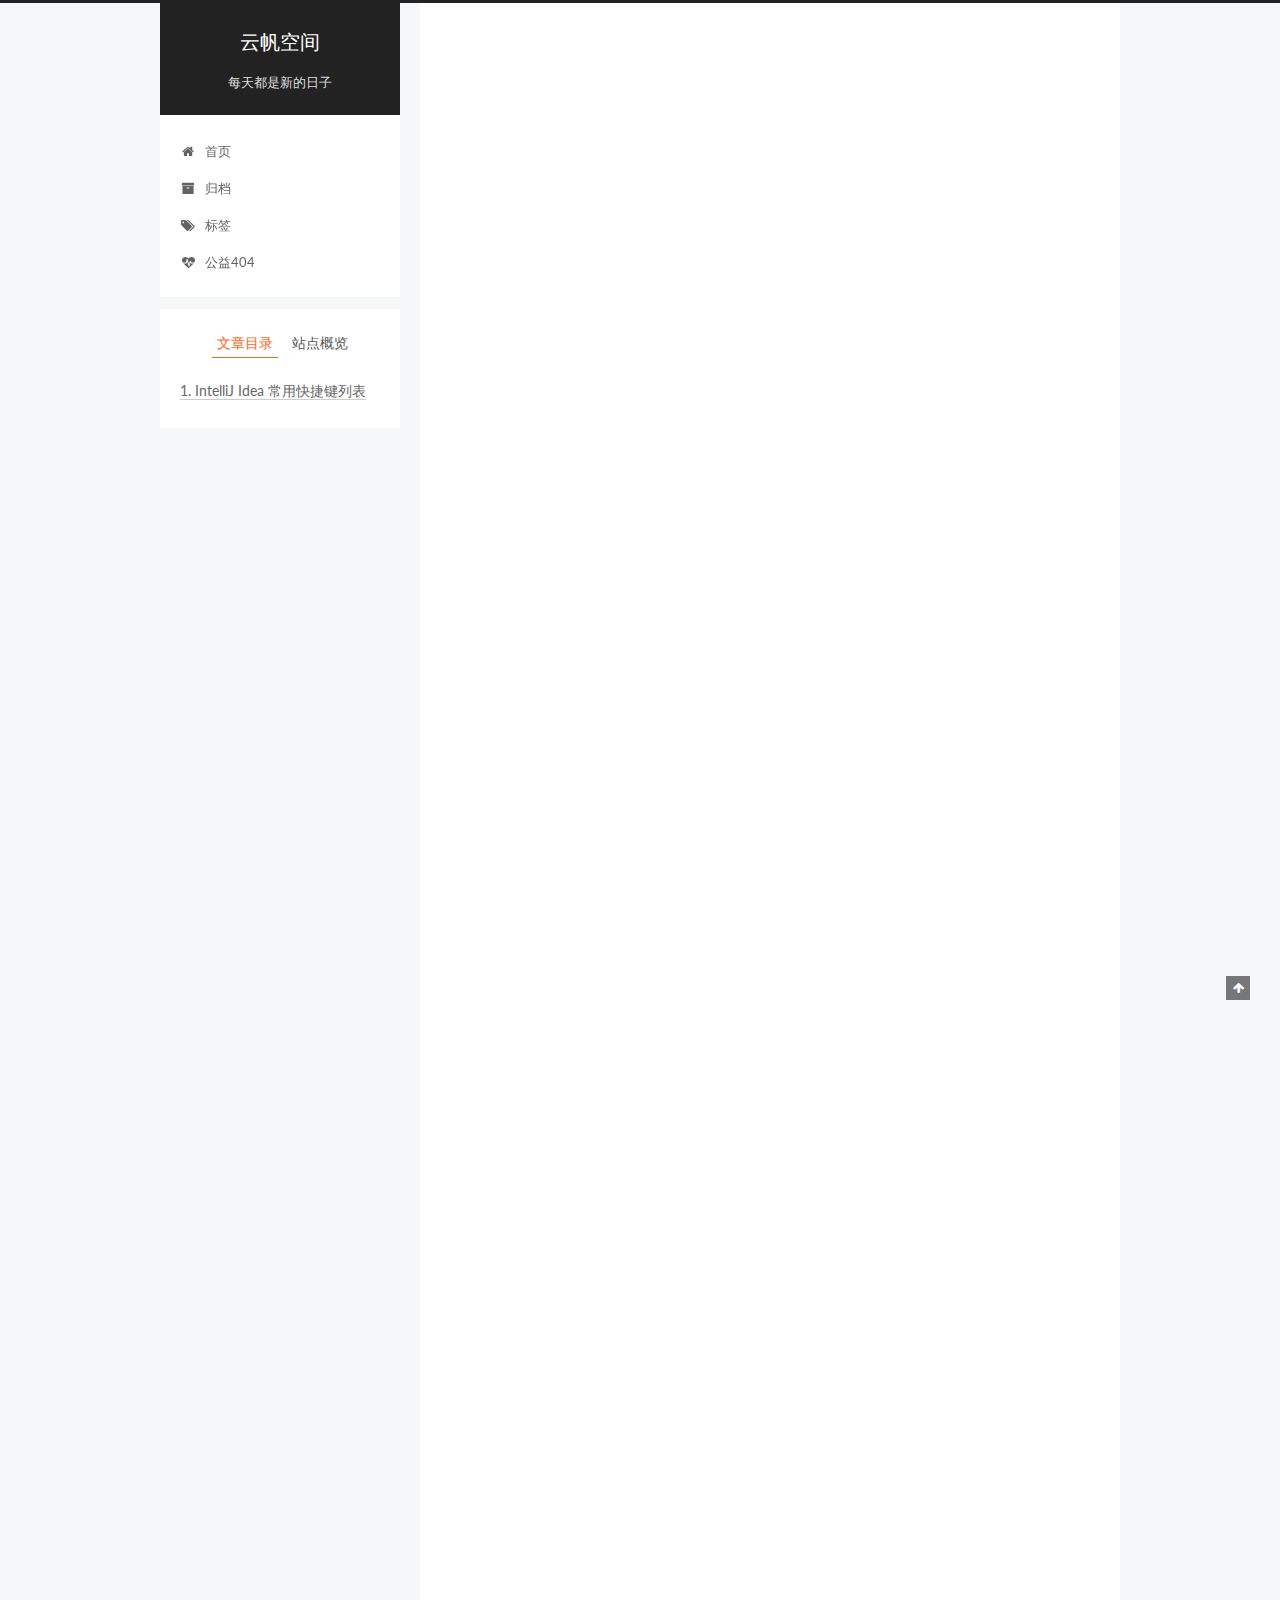
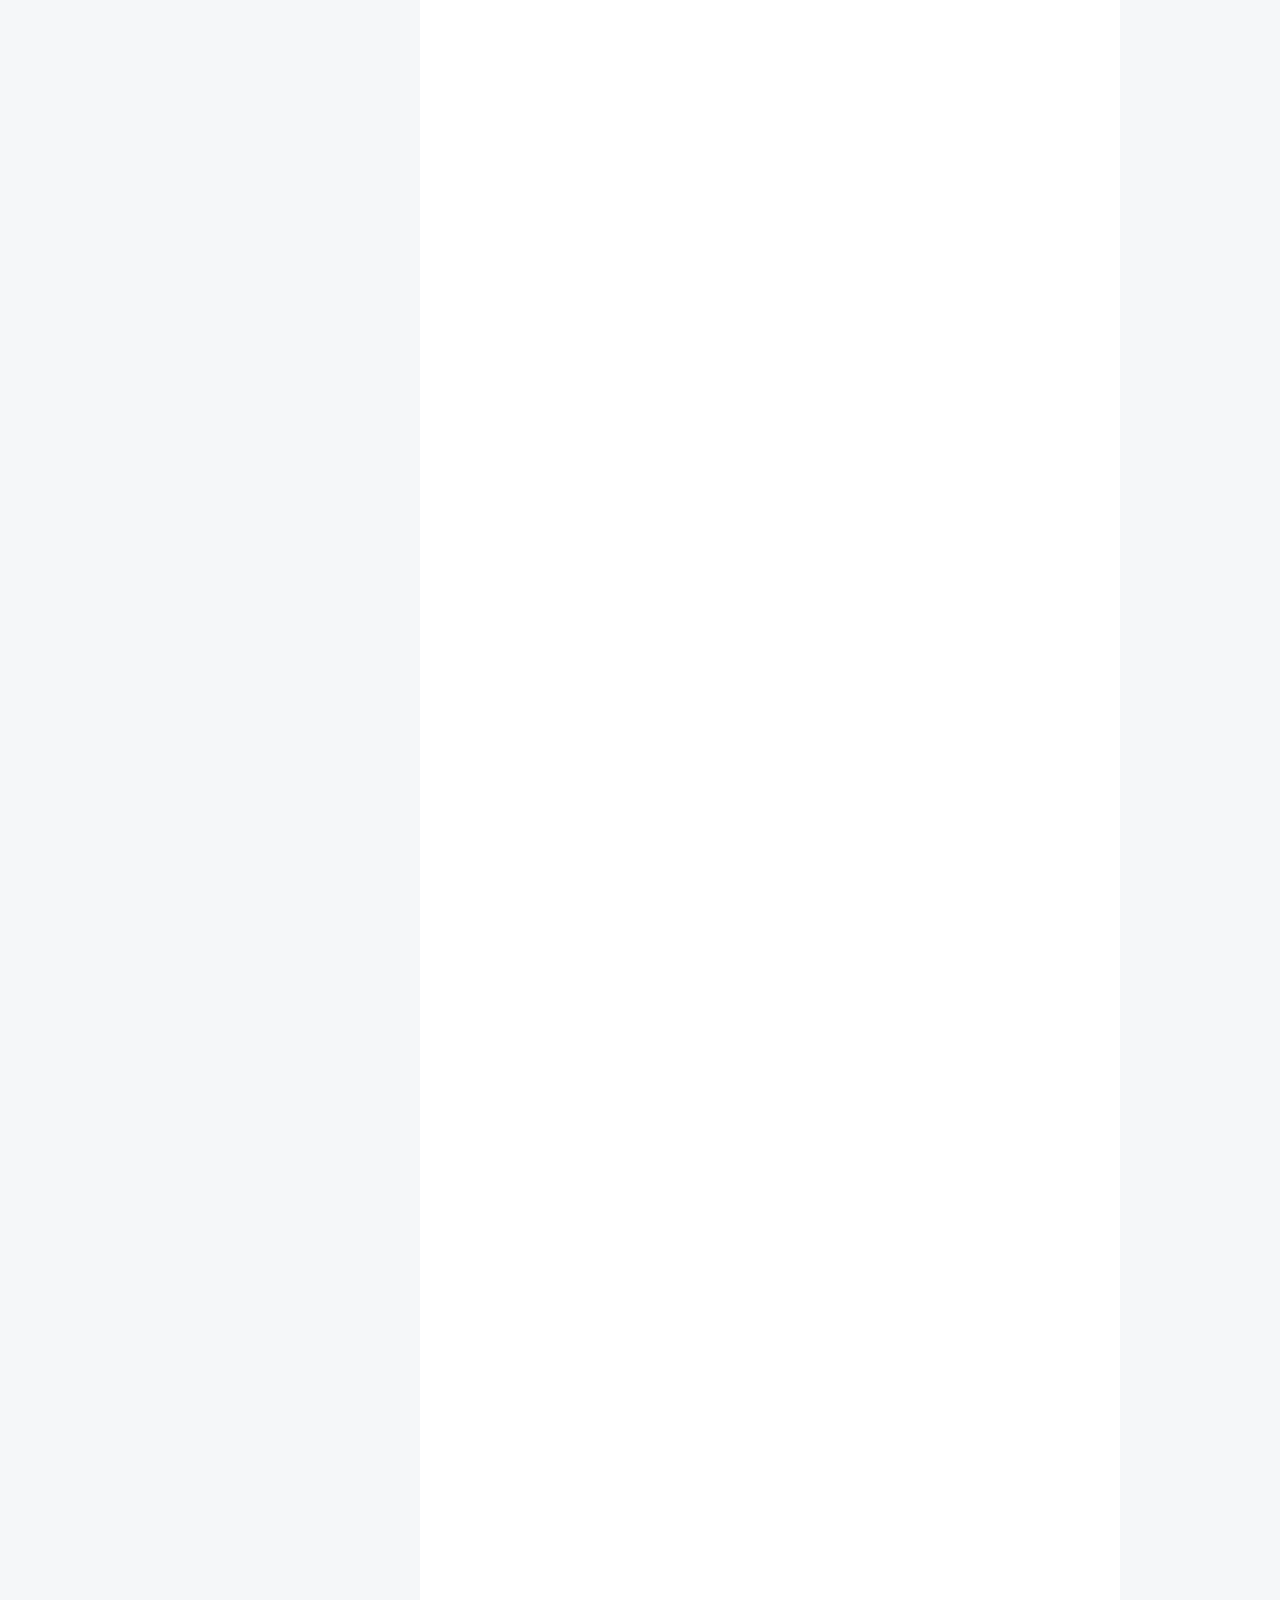
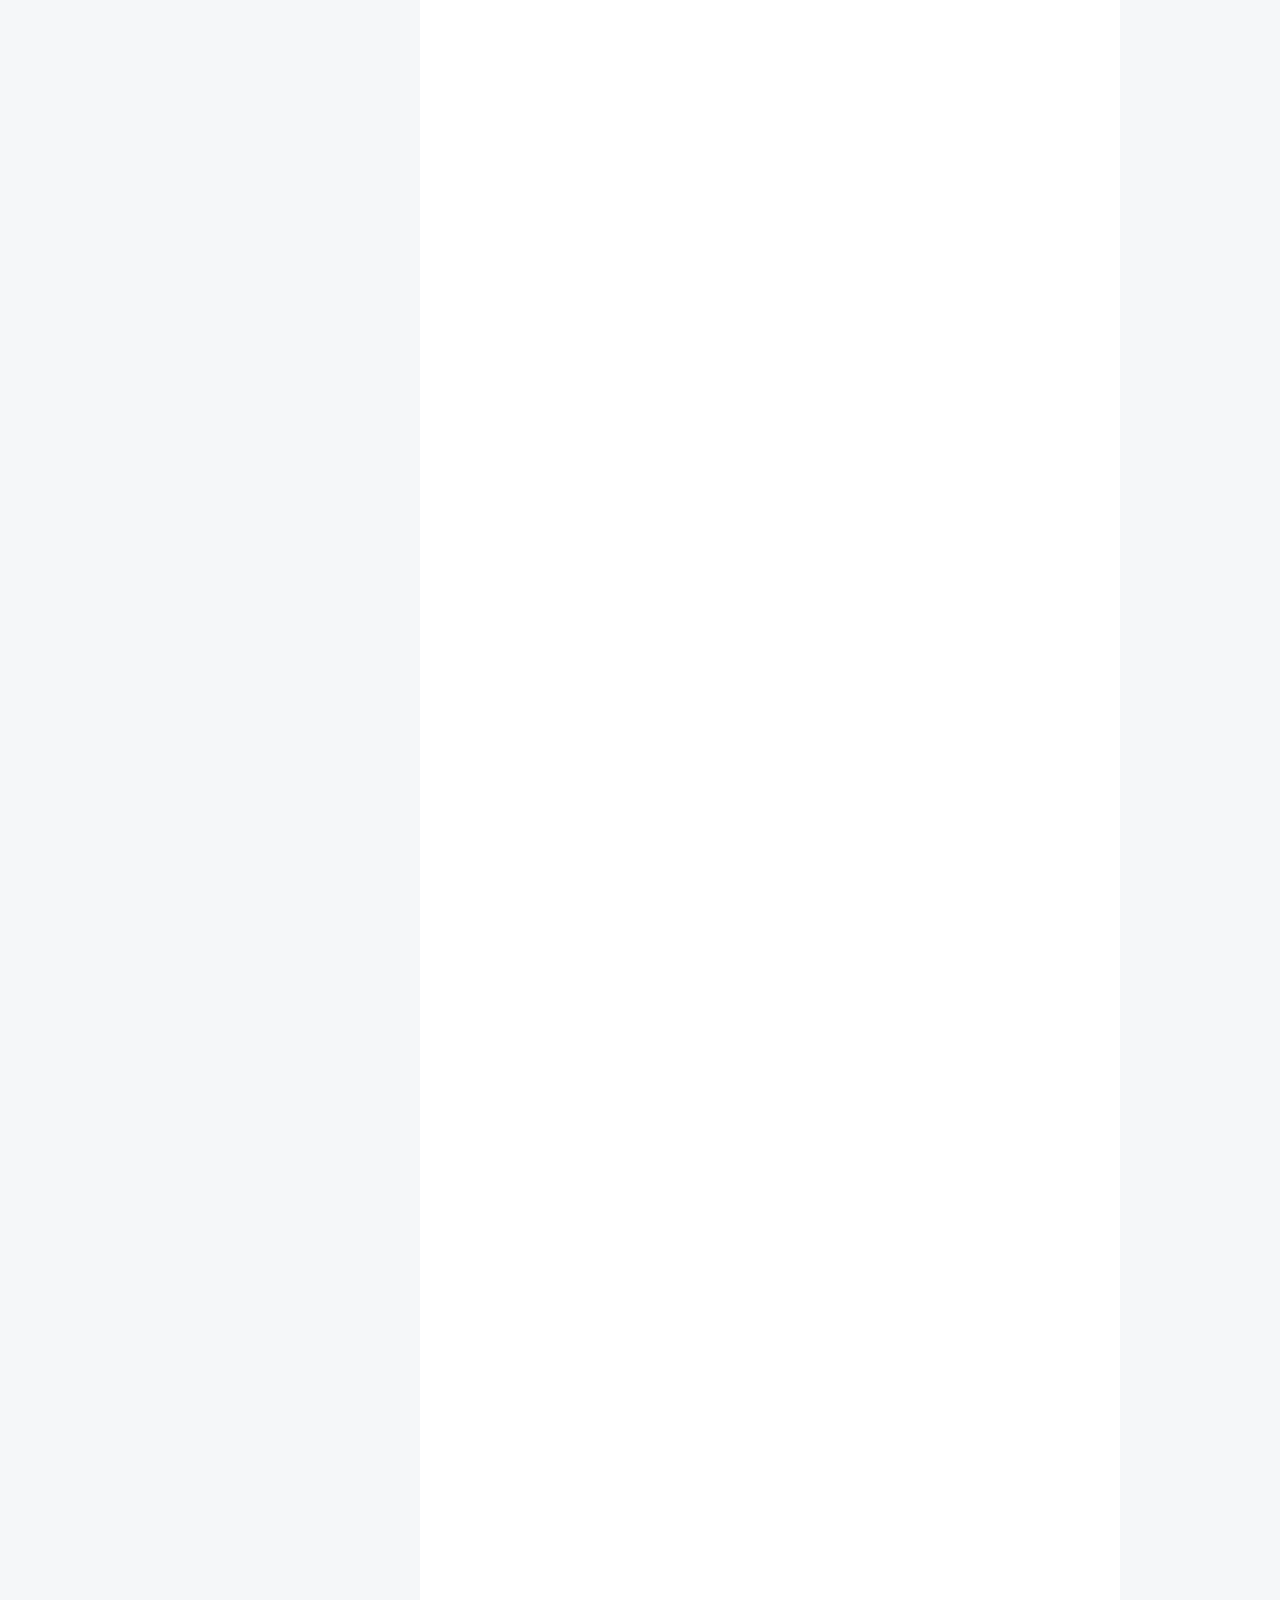
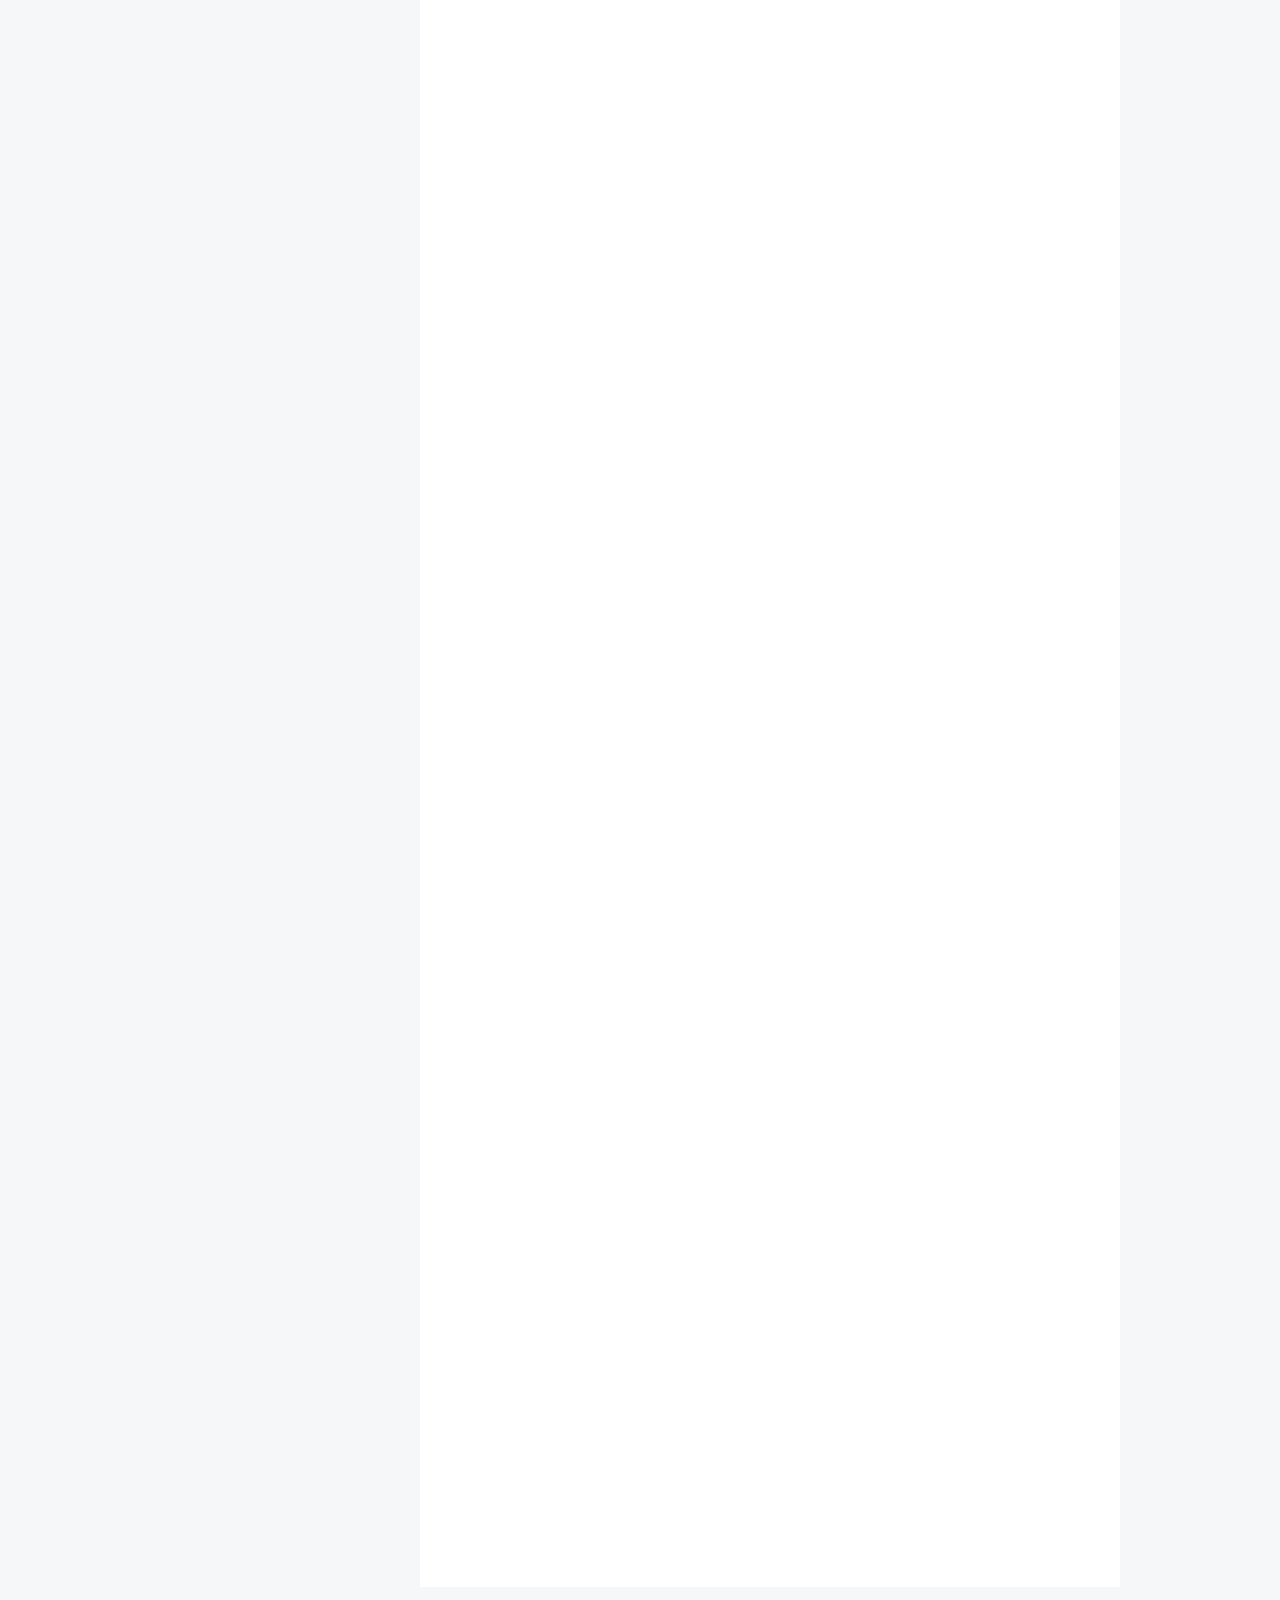
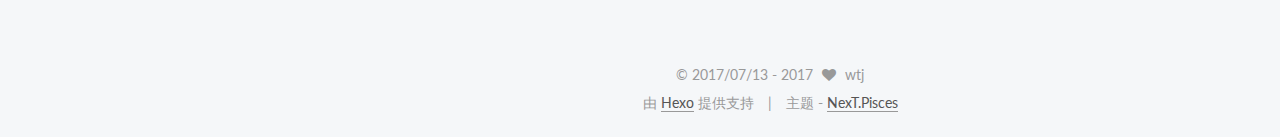
<file: 2017/07/13/IntelliJ-Idea-常用快捷键列表/index.html>
<!doctype html>



  


<html class="theme-next pisces use-motion" lang="zh-Hans">
<head>
  <meta charset="UTF-8"/>
<meta http-equiv="X-UA-Compatible" content="IE=edge" />
<meta name="viewport" content="width=device-width, initial-scale=1, maximum-scale=1"/>









<meta http-equiv="Cache-Control" content="no-transform" />
<meta http-equiv="Cache-Control" content="no-siteapp" />















  
  
  <link href="/lib/fancybox/source/jquery.fancybox.css?v=2.1.5" rel="stylesheet" type="text/css" />




  
  
  
  

  
    
    
  

  

  

  

  

  
    
    
    <link href="//fonts.googleapis.com/css?family=Lato:300,300italic,400,400italic,700,700italic&subset=latin,latin-ext" rel="stylesheet" type="text/css">
  






<link href="/lib/font-awesome/css/font-awesome.min.css?v=4.6.2" rel="stylesheet" type="text/css" />

<link href="/css/main.css?v=5.1.1" rel="stylesheet" type="text/css" />


  <meta name="keywords" content="java,html,程序员" />








  <link rel="shortcut icon" type="image/x-icon" href="/favicon.ico?v=5.1.1" />






<meta name="description" content="IntelliJ Idea 常用快捷键列表Alt+回车 导入包,自动修正 Ctrl+N  查找类 Ctrl+Shift+N 查找文件 Ctrl+Alt+L  格式化代码 Ctrl+Alt+O 优化导入的类和包 Alt+Insert 生成代码(如get,set方法,构造函数等) Ctrl+E或者Alt+Shift+C  最近更改的代码 Ctrl+R 替换文本 Ctrl+F 查找文本 Ctrl+Shi">
<meta property="og:type" content="article">
<meta property="og:title" content="IntelliJ Idea 常用快捷键列表">
<meta property="og:url" content="https://wtj199101.github.io/2017/07/13/IntelliJ-Idea-常用快捷键列表/index.html">
<meta property="og:site_name" content="云帆空间">
<meta property="og:description" content="IntelliJ Idea 常用快捷键列表Alt+回车 导入包,自动修正 Ctrl+N  查找类 Ctrl+Shift+N 查找文件 Ctrl+Alt+L  格式化代码 Ctrl+Alt+O 优化导入的类和包 Alt+Insert 生成代码(如get,set方法,构造函数等) Ctrl+E或者Alt+Shift+C  最近更改的代码 Ctrl+R 替换文本 Ctrl+F 查找文本 Ctrl+Shi">
<meta property="og:updated_time" content="2017-07-13T05:19:53.639Z">
<meta name="twitter:card" content="summary">
<meta name="twitter:title" content="IntelliJ Idea 常用快捷键列表">
<meta name="twitter:description" content="IntelliJ Idea 常用快捷键列表Alt+回车 导入包,自动修正 Ctrl+N  查找类 Ctrl+Shift+N 查找文件 Ctrl+Alt+L  格式化代码 Ctrl+Alt+O 优化导入的类和包 Alt+Insert 生成代码(如get,set方法,构造函数等) Ctrl+E或者Alt+Shift+C  最近更改的代码 Ctrl+R 替换文本 Ctrl+F 查找文本 Ctrl+Shi">



<script type="text/javascript" id="hexo.configurations">
  var NexT = window.NexT || {};
  var CONFIG = {
    root: '/',
    scheme: 'Pisces',
    sidebar: {"position":"left","display":"post","offset":12,"offset_float":0,"b2t":false,"scrollpercent":false,"onmobile":false},
    fancybox: true,
    motion: true,
    duoshuo: {
      userId: '0',
      author: '博主'
    },
    algolia: {
      applicationID: '',
      apiKey: '',
      indexName: '',
      hits: {"per_page":10},
      labels: {"input_placeholder":"Search for Posts","hits_empty":"We didn't find any results for the search: ${query}","hits_stats":"${hits} results found in ${time} ms"}
    }
  };
</script>



  <link rel="canonical" href="https://wtj199101.github.io/2017/07/13/IntelliJ-Idea-常用快捷键列表/"/>





  <title>IntelliJ Idea 常用快捷键列表 | 云帆空间</title>
  














</head>

<body itemscope itemtype="http://schema.org/WebPage" lang="zh-Hans">

  
  
    
  

  <div class="container sidebar-position-left page-post-detail ">
    <div class="headband"></div>

    <header id="header" class="header" itemscope itemtype="http://schema.org/WPHeader">
      <div class="header-inner"><div class="site-brand-wrapper">
  <div class="site-meta ">
    

    <div class="custom-logo-site-title">
      <a href="/"  class="brand" rel="start">
        <span class="logo-line-before"><i></i></span>
        <span class="site-title">云帆空间</span>
        <span class="logo-line-after"><i></i></span>
      </a>
    </div>
      
        <p class="site-subtitle">每天都是新的日子</p>
      
  </div>

  <div class="site-nav-toggle">
    <button>
      <span class="btn-bar"></span>
      <span class="btn-bar"></span>
      <span class="btn-bar"></span>
    </button>
  </div>
</div>

<nav class="site-nav">
  

  
    <ul id="menu" class="menu">
      
        
        <li class="menu-item menu-item-home">
          <a href="/" rel="section">
            
              <i class="menu-item-icon fa fa-fw fa-home"></i> <br />
            
            首页
          </a>
        </li>
      
        
        <li class="menu-item menu-item-archives">
          <a href="/archives/" rel="section">
            
              <i class="menu-item-icon fa fa-fw fa-archive"></i> <br />
            
            归档
          </a>
        </li>
      
        
        <li class="menu-item menu-item-tags">
          <a href="/tags/" rel="section">
            
              <i class="menu-item-icon fa fa-fw fa-tags"></i> <br />
            
            标签
          </a>
        </li>
      
        
        <li class="menu-item menu-item-commonweal">
          <a href="/404.html" rel="section">
            
              <i class="menu-item-icon fa fa-fw fa-heartbeat"></i> <br />
            
            公益404
          </a>
        </li>
      

      
    </ul>
  

  
</nav>



 </div>
    </header>

    <main id="main" class="main">
      <div class="main-inner">
        <div class="content-wrap">
          <div id="content" class="content">
            

  <div id="posts" class="posts-expand">
    

  

  
  
  

  <article class="post post-type-normal " itemscope itemtype="http://schema.org/Article">
    <link itemprop="mainEntityOfPage" href="https://wtj199101.github.io/2017/07/13/IntelliJ-Idea-常用快捷键列表/">

    <span hidden itemprop="author" itemscope itemtype="http://schema.org/Person">
      <meta itemprop="name" content="wtj">
      <meta itemprop="description" content="">
      <meta itemprop="image" content="/uploads/avatar.png">
    </span>

    <span hidden itemprop="publisher" itemscope itemtype="http://schema.org/Organization">
      <meta itemprop="name" content="云帆空间">
    </span>

    
      <header class="post-header">

        
        
          <h1 class="post-title" itemprop="name headline">IntelliJ Idea 常用快捷键列表</h1>
        

        <div class="post-meta">
          <span class="post-time">
            
              <span class="post-meta-item-icon">
                <i class="fa fa-calendar-o"></i>
              </span>
              
                <span class="post-meta-item-text">发表于</span>
              
              <time title="创建于" itemprop="dateCreated datePublished" datetime="2017-07-13T13:15:25+08:00">
                2017-07-13
              </time>
            

            

            
          </span>

          

          
            
          

          
          

          

          

          

        </div>
      </header>
    

    <div class="post-body" itemprop="articleBody">

      
      

      
        <h1 id="IntelliJ-Idea-常用快捷键列表"><a href="#IntelliJ-Idea-常用快捷键列表" class="headerlink" title="IntelliJ Idea 常用快捷键列表"></a>IntelliJ Idea 常用快捷键列表</h1><p>Alt+回车 导入包,自动修正</p>
<p>Ctrl+N  查找类</p>
<p>Ctrl+Shift+N 查找文件</p>
<p>Ctrl+Alt+L  格式化代码</p>
<p>Ctrl+Alt+O 优化导入的类和包</p>
<p>Alt+Insert 生成代码(如get,set方法,构造函数等)</p>
<p>Ctrl+E或者Alt+Shift+C  最近更改的代码</p>
<p>Ctrl+R 替换文本</p>
<p>Ctrl+F 查找文本</p>
<p>Ctrl+Shift+Space 自动补全代码</p>
<p>Ctrl+空格 代码提示</p>
<p>Ctrl+Alt+Space 类名或接口名提示</p>
<p>Ctrl+P 方法参数提示</p>
<p>Ctrl+Shift+Alt+N 查找类中的方法或变量</p>
<p>Alt+Shift+C 对比最近修改的代码</p>
<p>Shift+F6  重构-重命名</p>
<p>Ctrl+Shift+先上键</p>
<p>Ctrl+X 删除行</p>
<p>Ctrl+D 复制行</p>
<p>Ctrl+/ 或 Ctrl+Shift+/  注释（// 或者/<em>…</em>/ ）</p>
<p>Ctrl+J  自动代码</p>
<p>Ctrl+E 最近打开的文件</p>
<p>Ctrl+H 显示类结构图</p>
<p>Ctrl+Q 显示注释文档</p>
<p>Alt+F1 查找代码所在位置</p>
<p>Alt+1 快速打开或隐藏工程面板</p>
<p>Ctrl+Alt+ left/right 返回至上次浏览的位置</p>
<p>Alt+ left/right 切换代码视图</p>
<p>Alt+ Up/Down 在方法间快速移动定位</p>
<p>Ctrl+Shift+Up/Down 代码向上/下移动。</p>
<p>F2 或Shift+F2 高亮错误或警告快速定位</p>
<p>代码标签输入完成后，按Tab，生成代码。</p>
<p>选中文本，按Ctrl+Shift+F7 ，高亮显示所有该文本，按Esc高亮消失。</p>
<p>Ctrl+W 选中代码，连续按会有其他效果</p>
<p>选中文本，按Alt+F3 ，逐个往下查找相同文本，并高亮显示。</p>
<p>Ctrl+Up/Down 光标跳转到第一行或最后一行下</p>
<p>Ctrl+B 快速打开光标处的类或方法</p>
<h2 id="最常用快捷键"><a href="#最常用快捷键" class="headerlink" title="最常用快捷键"></a>最常用快捷键</h2><p>1.Ctrl＋E，可以显示最近编辑的文件列表</p>
<p>2.Shift＋Click可以关闭文件</p>
<p>3.Ctrl＋[或]可以跳到大括号的开头结尾</p>
<p>4.Ctrl＋Shift＋Backspace可以跳转到上次编辑的地方</p>
<p>5.Ctrl＋F12，可以显示当前文件的结构</p>
<p>6.Ctrl＋F7可以查询当前元素在当前文件中的引用，然后按F3可以选择</p>
<p>7.Ctrl＋N，可以快速打开类</p>
<p>8.Ctrl＋Shift＋N，可以快速打开文件</p>
<p>9.Alt＋Q可以看到当前方法的声明</p>
<p>10.Ctrl＋W可以选择单词继而语句继而行继而函数</p>
<p>11.Alt＋F1可以将正在编辑的元素在各个面板中定位</p>
<p>12.Ctrl＋P，可以显示参数信息</p>
<p>13.Ctrl＋Shift＋Insert可以选择剪贴板内容并插入</p>
<p>14.Alt＋Insert可以生成构造器/Getter/Setter等</p>
<p>15.Ctrl＋Alt＋V 可以引入变量。例如把括号内的SQL赋成一个变量</p>
<p>16.Ctrl＋Alt＋T可以把代码包在一块内，例如try/catch</p>
<p>17.Alt＋Up and Alt＋Down可在方法间快速移动</p>
<h2 id="下面的不是很有用"><a href="#下面的不是很有用" class="headerlink" title="下面的不是很有用"></a>下面的不是很有用</h2><p>18.在一些地方按Alt＋Enter可以得到一些Intention Action，例如将”==”改为”equals()”</p>
<p>19.Ctrl＋Shift＋Alt＋N可以快速打开符号</p>
<p>20.Ctrl＋Shift＋Space在很多时候都能够给出Smart提示</p>
<p>21.Alt＋F3可以快速寻找</p>
<p>22.Ctrl＋/和Ctrl＋Shift＋/可以注释代码</p>
<p>23.Ctrl＋Alt＋B可以跳转到抽象方法的实现</p>
<p>24.Ctrl＋O可以选择父类的方法进行重写</p>
<p>25.Ctrl＋Q可以看JavaDoc</p>
<p>26.Ctrl＋Alt＋Space是类名自动完成</p>
<p>27.快速打开类/文件/符号时，可以使用通配符，也可以使用缩写</p>
<p>28.Live Templates! Ctrl＋J</p>
<p>29.Ctrl＋Shift＋F7可以高亮当前元素在当前文件中的使用</p>
<p>30.Ctrl＋Alt＋Up /Ctrl＋Alt＋Down可以快速跳转搜索结果</p>
<p>31.Ctrl＋Shift＋J可以整合两行</p>
<p>32.Alt＋F8是计算变量值</p>
<h2 id="Intellij-IDEA配置优化"><a href="#Intellij-IDEA配置优化" class="headerlink" title="Intellij IDEA配置优化"></a>Intellij IDEA配置优化</h2><h3 id="1-优化JVM参数"><a href="#1-优化JVM参数" class="headerlink" title="1. 优化JVM参数"></a>1. 优化JVM参数</h3><p>　　修改 IntelliJ IDEA 2016.1.2/bin/idea.exe.vmoptions【记得备份】文件，如果是x64系统，修改idea64.exe.vmoptions文件中的参数，具体参数如下：</p>
<p>-Xms512m</p>
<p>-Xmx750m</p>
<p>-Xmn264m</p>
<p>-XX:MaxPermSize=350m</p>
<p>-XX:PermSize=128m</p>
<p>-XX:ReservedCodeCacheSize=240m</p>
<p>-Xverify:none</p>
<p>-Xnoclassgc</p>
<p>-XX:+UseParNewGC</p>
<p>-XX:+UseConcMarkSweepGC</p>
<p>-XX:SoftRefLRUPolicyMSPerMB=50</p>
<p>-ea</p>
<p>-server</p>
<p>-Dsun.io.useCanonCaches=false</p>
<p>-Dsun.awt.keepWorkingSetOnMinimize=true</p>
<p>-Djava.net.preferIPv4Stack=true</p>
<p>-XX:+HeapDumpOnOutOfMemoryError</p>
<p>-XX:-OmitStackTraceInFastThrow</p>
<p>注：-Xms512m 设置初时的内存大小，提高Java程序的启动速度</p>
<p>　　　　-Xmx750m 设置最大内存数，提高该值，可以减少内存Garage收集的频率，提高程序性能</p>
<p>　　　　-Xverify：none 关闭Java字节码验证，从而加快了类装入的速度，并使得在仅为验证目的而启动的过程中无需装入类，缩短了启动时间</p>
<p>　　　　-XX:+UseParNewGC 使用并行收集算法</p>
<p>　　　　-server 控制内存garage方式，这样你无需在花一到两分钟等待内存garage的收集</p>
<p>　　　　-Dsun.awt.keepWorkingSetOnMinimize=true 可以让IDEA最小化到任务栏时依然保持以占有的内存，当你重新回到IDEA，能够被快速显示，而不是由灰白的界面逐渐显现整个界面，加快回复到原界面的速度。</p>
<h3 id="2-基本常用设置"><a href="#2-基本常用设置" class="headerlink" title="2.  基本常用设置"></a>2.  基本常用设置</h3><p>　　　　<br>显示行号：File -&gt; Settings -&gt; Editor -&gt; General -&gt; Appearance 标签项，勾选Show line numbers<br>　　　　<br>让光标不随意定位：File -&gt; Settings -&gt; Editor -&gt; General 标签项中的Virtual Space，去掉Allow placement of caret after end of line<br>　　　　<br>用*标识编辑过的文件：File -&gt; Settings -&gt; Editor -&gt; General -&gt; Editor Tabs 标签项中，勾选Mark modified tabs with asterisk<br>　　　　<br>取消代码拼写检查：File -&gt; Settings -&gt; Editor -&gt; Inspections 去掉Spelling -&gt; Typo<br>　　　　<br>统一编码格式：File -&gt; Settings -&gt; Editor -&gt; File Encodings<br>　　　　<br>设置外观字体：File -&gt; Settings -&gt; Appearance &amp; Behavior -&gt; Appearance<br>　　　　<br>设置自动保存、自动打开上一次项目：File -&gt; Settings -&gt; Appearance &amp; Behavior -&gt; System Settings 勾选Save files automatically…<br>　　　　<br>代码自动补齐(针对小写)：File -&gt; Settings -&gt; Editor -&gt; General -&gt; Code Completion，Case sensitive completion：none<br>　　　　<br>代码字体风格：</p>

      
    </div>

    <div>
      
        

      
    </div>

    <div>
      
        

      
    </div>

    <div>
      
        

      
    </div>

    <footer class="post-footer">
      

      
      
      

      
        <div class="post-nav">
          <div class="post-nav-next post-nav-item">
            
              <a href="/2017/07/12/hello-hexo/" rel="next" title="hello hexo">
                <i class="fa fa-chevron-left"></i> hello hexo
              </a>
            
          </div>

          <span class="post-nav-divider"></span>

          <div class="post-nav-prev post-nav-item">
            
          </div>
        </div>
      

      
      
    </footer>
  </article>



    <div class="post-spread">
      
    </div>
  </div>


          </div>
          


          
  <div class="comments" id="comments">
    
  </div>


        </div>
        
          
  
  <div class="sidebar-toggle">
    <div class="sidebar-toggle-line-wrap">
      <span class="sidebar-toggle-line sidebar-toggle-line-first"></span>
      <span class="sidebar-toggle-line sidebar-toggle-line-middle"></span>
      <span class="sidebar-toggle-line sidebar-toggle-line-last"></span>
    </div>
  </div>

  <aside id="sidebar" class="sidebar">
    
    <div class="sidebar-inner">

      

      
        <ul class="sidebar-nav motion-element">
          <li class="sidebar-nav-toc sidebar-nav-active" data-target="post-toc-wrap" >
            文章目录
          </li>
          <li class="sidebar-nav-overview" data-target="site-overview">
            站点概览
          </li>
        </ul>
      

      <section class="site-overview sidebar-panel">
        <div class="site-author motion-element" itemprop="author" itemscope itemtype="http://schema.org/Person">
          <img class="site-author-image" itemprop="image"
               src="/uploads/avatar.png"
               alt="wtj" />
          <p class="site-author-name" itemprop="name">wtj</p>
           
              <p class="site-description motion-element" itemprop="description">个人博客记录信息</p>
          
        </div>
        <nav class="site-state motion-element">

          
            <div class="site-state-item site-state-posts">
              <a href="/archives/">
                <span class="site-state-item-count">2</span>
                <span class="site-state-item-name">日志</span>
              </a>
            </div>
          

          

          

        </nav>

        

        <div class="links-of-author motion-element">
          
            
              <span class="links-of-author-item">
                <a href="https://wtj199101.github.io/" target="_blank" title="GitHub">
                  
                    <i class="fa fa-fw fa-github"></i>
                  
                  GitHub
                </a>
              </span>
            
              <span class="links-of-author-item">
                <a href="https://twitter.com/your-user-name" target="_blank" title="Twitter">
                  
                    <i class="fa fa-fw fa-twitter"></i>
                  
                  Twitter
                </a>
              </span>
            
              <span class="links-of-author-item">
                <a href="http://weibo.com/your-user-name" target="_blank" title="Weibo">
                  
                    <i class="fa fa-fw fa-weibo"></i>
                  
                  Weibo
                </a>
              </span>
            
              <span class="links-of-author-item">
                <a href="#" target="_blank" title="微信">
                  
                    <i class="fa fa-fw fa-weixin"></i>
                  
                  微信
                </a>
              </span>
            
              <span class="links-of-author-item">
                <a href="#" target="_blank" title="知乎">
                  
                    <i class="fa fa-fw fa-globe"></i>
                  
                  知乎
                </a>
              </span>
            
              <span class="links-of-author-item">
                <a href="#" target="_blank" title="QQ">
                  
                    <i class="fa fa-fw fa-qq"></i>
                  
                  QQ
                </a>
              </span>
            
          
        </div>

        
        

        
        

        


      </section>

      
      <!--noindex-->
        <section class="post-toc-wrap motion-element sidebar-panel sidebar-panel-active">
          <div class="post-toc">

            
              
            

            
              <div class="post-toc-content"><ol class="nav"><li class="nav-item nav-level-1"><a class="nav-link" href="#IntelliJ-Idea-常用快捷键列表"><span class="nav-number">1.</span> <span class="nav-text">IntelliJ Idea 常用快捷键列表</span></a><ol class="nav-child"><li class="nav-item nav-level-2"><a class="nav-link" href="#最常用快捷键"><span class="nav-number">1.1.</span> <span class="nav-text">最常用快捷键</span></a></li><li class="nav-item nav-level-2"><a class="nav-link" href="#下面的不是很有用"><span class="nav-number">1.2.</span> <span class="nav-text">下面的不是很有用</span></a></li><li class="nav-item nav-level-2"><a class="nav-link" href="#Intellij-IDEA配置优化"><span class="nav-number">1.3.</span> <span class="nav-text">Intellij IDEA配置优化</span></a><ol class="nav-child"><li class="nav-item nav-level-3"><a class="nav-link" href="#1-优化JVM参数"><span class="nav-number">1.3.1.</span> <span class="nav-text">1. 优化JVM参数</span></a></li><li class="nav-item nav-level-3"><a class="nav-link" href="#2-基本常用设置"><span class="nav-number">1.3.2.</span> <span class="nav-text">2.  基本常用设置</span></a></li></ol></li></ol></li></ol></div>
            

          </div>
        </section>
      <!--/noindex-->
      

      

    </div>
  </aside>


        
      </div>
    </main>

    <footer id="footer" class="footer">
      <div class="footer-inner">
        <div class="copyright" >
  
  &copy;  2017/07/13 - 
  <span itemprop="copyrightYear">2017</span>
  <span class="with-love">
    <i class="fa fa-heart"></i>
  </span>
  <span class="author" itemprop="copyrightHolder">wtj</span>
</div>


<div class="powered-by">
  由 <a class="theme-link" href="https://hexo.io">Hexo</a> 提供支持
</div>

<div class="theme-info">
  主题 -
  <a class="theme-link" href="https://github.com/iissnan/hexo-theme-next">
    NexT.Pisces
  </a>
</div>


        

        
      </div>
    </footer>

    
      <div class="back-to-top">
        <i class="fa fa-arrow-up"></i>
        
      </div>
    

  </div>

  

<script type="text/javascript">
  if (Object.prototype.toString.call(window.Promise) !== '[object Function]') {
    window.Promise = null;
  }
</script>









  












  
  <script type="text/javascript" src="/lib/jquery/index.js?v=2.1.3"></script>

  
  <script type="text/javascript" src="/lib/fastclick/lib/fastclick.min.js?v=1.0.6"></script>

  
  <script type="text/javascript" src="/lib/jquery_lazyload/jquery.lazyload.js?v=1.9.7"></script>

  
  <script type="text/javascript" src="/lib/velocity/velocity.min.js?v=1.2.1"></script>

  
  <script type="text/javascript" src="/lib/velocity/velocity.ui.min.js?v=1.2.1"></script>

  
  <script type="text/javascript" src="/lib/fancybox/source/jquery.fancybox.pack.js?v=2.1.5"></script>


  


  <script type="text/javascript" src="/js/src/utils.js?v=5.1.1"></script>

  <script type="text/javascript" src="/js/src/motion.js?v=5.1.1"></script>



  
  


  <script type="text/javascript" src="/js/src/affix.js?v=5.1.1"></script>

  <script type="text/javascript" src="/js/src/schemes/pisces.js?v=5.1.1"></script>



  
  <script type="text/javascript" src="/js/src/scrollspy.js?v=5.1.1"></script>
<script type="text/javascript" src="/js/src/post-details.js?v=5.1.1"></script>



  


  <script type="text/javascript" src="/js/src/bootstrap.js?v=5.1.1"></script>



  


  




	





  





  






  





  

  

  

  

  

  

</body>
</html>
</file>
<file: css/main.css>
/* normalize.css v3.0.2 | MIT License | git.io/normalize */
html {
  font-family: sans-serif; /* 1 */
  -ms-text-size-adjust: 100%; /* 2 */
  -webkit-text-size-adjust: 100%; /* 2 */
}
body {
  margin: 0;
}
article,
aside,
details,
figcaption,
figure,
footer,
header,
hgroup,
main,
menu,
nav,
section,
summary {
  display: block;
}
audio,
canvas,
progress,
video {
  display: inline-block; /* 1 */
  vertical-align: baseline; /* 2 */
}
audio:not([controls]) {
  display: none;
  height: 0;
}
[hidden],
template {
  display: none;
}
a {
  background-color: transparent;
}
a:active,
a:hover {
  outline: 0;
}
abbr[title] {
  border-bottom: 1px dotted;
}
b,
strong {
  font-weight: bold;
}
dfn {
  font-style: italic;
}
h1 {
  font-size: 2em;
  margin: 0.67em 0;
}
mark {
  background: #ff0;
  color: #000;
}
small {
  font-size: 80%;
}
sub,
sup {
  font-size: 75%;
  line-height: 0;
  position: relative;
  vertical-align: baseline;
}
sup {
  top: -0.5em;
}
sub {
  bottom: -0.25em;
}
img {
  border: 0;
}
svg:not(:root) {
  overflow: hidden;
}
figure {
  margin: 1em 40px;
}
hr {
  -moz-box-sizing: content-box;
  box-sizing: content-box;
  height: 0;
}
pre {
  overflow: auto;
}
code,
kbd,
pre,
samp {
  font-family: monospace, monospace;
  font-size: 1em;
}
button,
input,
optgroup,
select,
textarea {
  color: inherit; /* 1 */
  font: inherit; /* 2 */
  margin: 0; /* 3 */
}
button {
  overflow: visible;
}
button,
select {
  text-transform: none;
}
button,
html input[type="button"],
input[type="reset"],
input[type="submit"] {
  -webkit-appearance: button; /* 2 */
  cursor: pointer; /* 3 */
}
button[disabled],
html input[disabled] {
  cursor: default;
}
button::-moz-focus-inner,
input::-moz-focus-inner {
  border: 0;
  padding: 0;
}
input {
  line-height: normal;
}
input[type="checkbox"],
input[type="radio"] {
  box-sizing: border-box; /* 1 */
  padding: 0; /* 2 */
}
input[type="number"]::-webkit-inner-spin-button,
input[type="number"]::-webkit-outer-spin-button {
  height: auto;
}
input[type="search"] {
  -webkit-appearance: textfield; /* 1 */
  -moz-box-sizing: content-box;
  -webkit-box-sizing: content-box; /* 2 */
  box-sizing: content-box;
}
input[type="search"]::-webkit-search-cancel-button,
input[type="search"]::-webkit-search-decoration {
  -webkit-appearance: none;
}
fieldset {
  border: 1px solid #c0c0c0;
  margin: 0 2px;
  padding: 0.35em 0.625em 0.75em;
}
legend {
  border: 0; /* 1 */
  padding: 0; /* 2 */
}
textarea {
  overflow: auto;
}
optgroup {
  font-weight: bold;
}
table {
  border-collapse: collapse;
  border-spacing: 0;
}
td,
th {
  padding: 0;
}
::selection {
  background: #262a30;
  color: #fff;
}
body {
  position: relative;
  font-family: 'Lato', "PingFang SC", "Microsoft YaHei", sans-serif;
  font-size: 14px;
  line-height: 2;
  color: #555;
  background: #f5f7f9;
}
@media (max-width: 767px) {
  body {
    padding-right: 0 !important;
  }
}
@media (min-width: 768px) and (max-width: 991px) {
  body {
    padding-right: 0 !important;
  }
}
@media (min-width: 1600px) {
  body {
    font-size: 16px;
  }
}
h1,
h2,
h3,
h4,
h5,
h6 {
  margin: 0;
  padding: 0;
  font-weight: bold;
  line-height: 1.5;
  font-family: 'Lato', "PingFang SC", "Microsoft YaHei", sans-serif;
}
h2,
h3,
h4,
h5,
h6 {
  margin: 20px 0 15px;
}
h1 {
  font-size: 22px;
}
@media (max-width: 767px) {
  h1 {
    font-size: 18px;
  }
}
h2 {
  font-size: 20px;
}
@media (max-width: 767px) {
  h2 {
    font-size: 16px;
  }
}
h3 {
  font-size: 18px;
}
@media (max-width: 767px) {
  h3 {
    font-size: 14px;
  }
}
h4 {
  font-size: 16px;
}
@media (max-width: 767px) {
  h4 {
    font-size: 12px;
  }
}
h5 {
  font-size: 14px;
}
@media (max-width: 767px) {
  h5 {
    font-size: 10px;
  }
}
h6 {
  font-size: 12px;
}
@media (max-width: 767px) {
  h6 {
    font-size: 8px;
  }
}
p {
  margin: 0 0 25px 0;
}
a {
  color: #555;
  text-decoration: none;
  border-bottom: 1px solid #999;
  word-wrap: break-word;
}
a:hover {
  color: #222;
  border-bottom-color: #222;
}
blockquote {
  margin: 0;
  padding: 0;
}
img {
  display: block;
  margin: auto;
  max-width: 100%;
  height: auto;
}
hr {
  margin: 40px 0;
  height: 3px;
  border: none;
  background-color: #ddd;
  background-image: repeating-linear-gradient(-45deg, #fff, #fff 4px, transparent 4px, transparent 8px);
}
blockquote {
  padding: 0 15px;
  color: #666;
  border-left: 4px solid #ddd;
}
blockquote cite::before {
  content: "-";
  padding: 0 5px;
}
dt {
  font-weight: 700;
}
dd {
  margin: 0;
  padding: 0;
}
.text-left {
  text-align: left;
}
.text-center {
  text-align: center;
}
.text-right {
  text-align: right;
}
.text-justify {
  text-align: justify;
}
.text-nowrap {
  white-space: nowrap;
}
.text-lowercase {
  text-transform: lowercase;
}
.text-uppercase {
  text-transform: uppercase;
}
.text-capitalize {
  text-transform: capitalize;
}
.center-block {
  display: block;
  margin-left: auto;
  margin-right: auto;
}
.clearfix:before,
.clearfix:after {
  content: " ";
  display: table;
}
.clearfix:after {
  clear: both;
}
.pullquote {
  width: 45%;
}
.pullquote.left {
  float: left;
  margin-left: 5px;
  margin-right: 10px;
}
.pullquote.right {
  float: right;
  margin-left: 10px;
  margin-right: 5px;
}
.affix.affix.affix {
  position: fixed;
}
.translation {
  margin-top: -20px;
  font-size: 14px;
  color: #999;
}
.scrollbar-measure {
  width: 100px;
  height: 100px;
  overflow: scroll;
  position: absolute;
  top: -9999px;
}
.use-motion .motion-element {
  opacity: 0;
}
table {
  margin: 20px 0;
  width: 100%;
  border-collapse: collapse;
  border-spacing: 0;
  border: 1px solid #ddd;
  font-size: 14px;
  table-layout: fixed;
  word-wrap: break-all;
}
table>tbody>tr:nth-of-type(odd) {
  background-color: #f9f9f9;
}
table>tbody>tr:hover {
  background-color: #f5f5f5;
}
caption,
th,
td {
  padding: 8px;
  text-align: left;
  vertical-align: middle;
  font-weight: normal;
}
th,
td {
  border-bottom: 3px solid #ddd;
  border-right: 1px solid #eee;
}
th {
  padding-bottom: 10px;
  font-weight: 700;
}
td {
  border-bottom-width: 1px;
}
html,
body {
  height: 100%;
}
.container {
  position: relative;
  min-height: 100%;
}
.header-inner {
  margin: 0 auto;
  padding: 100px 0 70px;
  width: 700px;
}
@media (min-width: 1600px) {
  .container .header-inner {
    width: 900px;
  }
}
.main {
  padding-bottom: 150px;
}
.main-inner {
  margin: 0 auto;
  width: 700px;
}
@media (min-width: 1600px) {
  .container .main-inner {
    width: 900px;
  }
}
.footer {
  position: absolute;
  left: 0;
  bottom: 0;
  width: 100%;
  min-height: 50px;
}
.footer-inner {
  box-sizing: border-box;
  margin: 20px auto;
  width: 700px;
}
@media (min-width: 1600px) {
  .container .footer-inner {
    width: 900px;
  }
}
pre,
.highlight {
  overflow: auto;
  margin: 20px 0;
  padding: 0;
  font-size: 13px;
  color: #4d4d4c;
  background: #f7f7f7;
  line-height: 1.6;
}
pre,
code {
  font-family: consolas, Menlo, "PingFang SC", "Microsoft YaHei", monospace;
}
code {
  padding: 2px 4px;
  word-wrap: break-word;
  color: #555;
  background: #eee;
  border-radius: 3px;
  font-size: 13px;
}
pre code {
  padding: 0;
  color: #4d4d4c;
  background: none;
  text-shadow: none;
}
.highlight {
  border-radius: 1px;
}
.highlight pre {
  border: none;
  margin: 0;
  padding: 10px 0;
}
.highlight table {
  margin: 0;
  width: auto;
  border: none;
}
.highlight td {
  border: none;
  padding: 0;
}
.highlight figcaption {
  font-size: 1em;
  color: #4d4d4c;
  line-height: 1em;
  margin-bottom: 1em;
}
.highlight figcaption:before,
.highlight figcaption:after {
  content: " ";
  display: table;
}
.highlight figcaption:after {
  clear: both;
}
.highlight figcaption a {
  float: right;
  color: #4d4d4c;
}
.highlight figcaption a:hover {
  border-bottom-color: #4d4d4c;
}
.highlight .gutter pre {
  padding-left: 10px;
  padding-right: 10px;
  color: #869194;
  text-align: right;
  background-color: #eff2f3;
}
.highlight .code pre {
  width: 100%;
  padding-left: 10px;
  padding-right: 10px;
  background-color: #f7f7f7;
}
.highlight .line {
  height: 20px;
}
.gutter {
  -webkit-user-select: none;
  -moz-user-select: none;
  -ms-user-select: none;
  user-select: none;
}
.gist table {
  width: auto;
}
.gist table td {
  border: none;
}
pre .deletion {
  background: #fdd;
}
pre .addition {
  background: #dfd;
}
pre .meta {
  color: #8959a8;
}
pre .comment {
  color: #8e908c;
}
pre .variable,
pre .attribute,
pre .tag,
pre .regexp,
pre .ruby .constant,
pre .xml .tag .title,
pre .xml .pi,
pre .xml .doctype,
pre .html .doctype,
pre .css .id,
pre .css .class,
pre .css .pseudo {
  color: #c82829;
}
pre .number,
pre .preprocessor,
pre .built_in,
pre .literal,
pre .params,
pre .constant,
pre .command {
  color: #f5871f;
}
pre .ruby .class .title,
pre .css .rules .attribute,
pre .string,
pre .value,
pre .inheritance,
pre .header,
pre .ruby .symbol,
pre .xml .cdata,
pre .special,
pre .number,
pre .formula {
  color: #718c00;
}
pre .title,
pre .css .hexcolor {
  color: #3e999f;
}
pre .function,
pre .python .decorator,
pre .python .title,
pre .ruby .function .title,
pre .ruby .title .keyword,
pre .perl .sub,
pre .javascript .title,
pre .coffeescript .title {
  color: #4271ae;
}
pre .keyword,
pre .javascript .function {
  color: #8959a8;
}
.full-image.full-image.full-image {
  border: none;
  max-width: 100%;
  width: auto;
  margin: 20px auto;
}
@media (min-width: 992px) {
  .full-image.full-image.full-image {
    max-width: none;
    width: 118%;
    margin: 0 -9%;
  }
}
.blockquote-center,
.page-home .post-type-quote blockquote,
.page-post-detail .post-type-quote blockquote {
  position: relative;
  margin: 40px 0;
  padding: 0;
  border-left: none;
  text-align: center;
}
.blockquote-center::before,
.page-home .post-type-quote blockquote::before,
.page-post-detail .post-type-quote blockquote::before,
.blockquote-center::after,
.page-home .post-type-quote blockquote::after,
.page-post-detail .post-type-quote blockquote::after {
  position: absolute;
  content: ' ';
  display: block;
  width: 100%;
  height: 24px;
  opacity: 0.2;
  background-repeat: no-repeat;
  background-position: 0 -6px;
  background-size: 22px 22px;
}
.blockquote-center::before,
.page-home .post-type-quote blockquote::before,
.page-post-detail .post-type-quote blockquote::before {
  top: -20px;
  background-image: url("../images/quote-l.svg");
  border-top: 1px solid #ccc;
}
.blockquote-center::after,
.page-home .post-type-quote blockquote::after,
.page-post-detail .post-type-quote blockquote::after {
  bottom: -20px;
  background-image: url("../images/quote-r.svg");
  border-bottom: 1px solid #ccc;
  background-position: 100% 8px;
}
.blockquote-center p,
.page-home .post-type-quote blockquote p,
.page-post-detail .post-type-quote blockquote p,
.blockquote-center div,
.page-home .post-type-quote blockquote div,
.page-post-detail .post-type-quote blockquote div {
  text-align: center;
}
.post .post-body .group-picture img {
  box-sizing: border-box;
  padding: 0 3px;
  border: none;
}
.post .group-picture-row {
  overflow: hidden;
  margin-top: 6px;
}
.post .group-picture-row:first-child {
  margin-top: 0;
}
.post .group-picture-column {
  float: left;
}
.page-post-detail .post-body .group-picture-column {
  float: none;
  margin-top: 10px;
  width: auto !important;
}
.page-post-detail .post-body .group-picture-column img {
  margin: 0 auto;
}
.page-archive .group-picture-container {
  overflow: hidden;
}
.page-archive .group-picture-row {
  float: left;
}
.page-archive .group-picture-row:first-child {
  margin-top: 6px;
}
.page-archive .group-picture-column {
  max-width: 150px;
  max-height: 150px;
}
.note {
  padding: 20px;
  margin: 20px 0;
  border: 1px solid #eee;
  border-left-width: 5px;
  border-radius: 3px;
}
.note h2,
.note h3,
.note h4,
.note h5,
.note h6 {
  margin-top: 0;
  margin-bottom: 5px;
  padding-top: 0 !important;
}
.note p:last-child {
  margin-bottom: 0;
}
.note code {
  border-radius: 3px;
}
.note+.note {
  margin-top: -5px;
}
.default {
  border-left-color: #777;
}
.default h2,
.default h3,
.default h4,
.default h5,
.default h6 {
  color: #777;
}
.primary {
  border-left-color: #428bca;
}
.primary h2,
.primary h3,
.primary h4,
.primary h5,
.primary h6 {
  color: #428bca;
}
.success {
  border-left-color: #5cb85c;
}
.success h2,
.success h3,
.success h4,
.success h5,
.success h6 {
  color: #5cb85c;
}
.danger {
  border-left-color: #d9534f;
}
.danger h2,
.danger h3,
.danger h4,
.danger h5,
.danger h6 {
  color: #d9534f;
}
.warning {
  border-left-color: #f0ad4e;
}
.warning h2,
.warning h3,
.warning h4,
.warning h5,
.warning h6 {
  color: #f0ad4e;
}
.info {
  border-left-color: #5bc0de;
}
.info h2,
.info h3,
.info h4,
.info h5,
.info h6 {
  color: #5bc0de;
}
.btn {
  display: inline-block;
  padding: 0 20px;
  font-size: 14px;
  color: #fff;
  background: #222;
  border: 2px solid #555;
  text-decoration: none;
  border-radius: 0;
  transition-property: background-color;
  transition-duration: 0.2s;
  transition-timing-function: ease-in-out;
  transition-delay: 0s;
}
.btn:hover,
.post-button .btn:hover {
  border-color: #222;
  color: #fff;
  background: #222;
}
.btn-bar {
  display: block;
  width: 22px;
  height: 2px;
  background: #555;
  border-radius: 1px;
}
.btn-bar+.btn-bar {
  margin-top: 4px;
}
.pagination {
  margin: 120px 0 40px;
  text-align: center;
  border-top: 1px solid #eee;
}
.page-number-basic,
.pagination .prev,
.pagination .next,
.pagination .page-number,
.pagination .space {
  display: inline-block;
  position: relative;
  top: -1px;
  margin: 0 10px;
  padding: 0 10px;
  line-height: 30px;
}
@media (max-width: 767px) {
  .page-number-basic,
  .pagination .prev,
  .pagination .next,
  .pagination .page-number,
  .pagination .space {
    margin: 0 5px;
  }
}
.pagination .prev,
.pagination .next,
.pagination .page-number {
  border-bottom: 0;
  border-top: 1px solid #eee;
  transition-property: border-color;
  transition-duration: 0.2s;
  transition-timing-function: ease-in-out;
  transition-delay: 0s;
}
.pagination .prev:hover,
.pagination .next:hover,
.pagination .page-number:hover {
  border-top-color: #222;
}
.pagination .space {
  padding: 0;
  margin: 0;
}
.pagination .prev {
  margin-left: 0;
}
.pagination .next {
  margin-right: 0;
}
.pagination .page-number.current {
  color: #fff;
  background: #ccc;
  border-top-color: #ccc;
}
@media (max-width: 767px) {
  .pagination {
    border-top: none;
  }
  .pagination .prev,
  .pagination .next,
  .pagination .page-number {
    margin-bottom: 10px;
    border-top: 0;
    border-bottom: 1px solid #eee;
  }
  .pagination .prev:hover,
  .pagination .next:hover,
  .pagination .page-number:hover {
    border-bottom-color: #222;
  }
}
.comments {
  margin: 60px 20px 0;
}
.tag-cloud {
  text-align: center;
}
.tag-cloud a {
  display: inline-block;
  margin: 10px;
}
.back-to-top {
  box-sizing: border-box;
  position: fixed;
  bottom: -100px;
  right: 30px;
  z-index: 1050;
  padding: 0 6px;
  width: 24px;
  background: #222;
  font-size: 12px;
  opacity: 0.6;
  color: #fff;
  cursor: pointer;
  text-align: center;
  -webkit-transform: translateZ(0);
  transition-property: bottom;
  transition-duration: 0.2s;
  transition-timing-function: ease-in-out;
  transition-delay: 0s;
}
@media (min-width: 768px) and (max-width: 991px) {
  .back-to-top {
    display: none !important;
  }
}
@media (max-width: 767px) {
  .back-to-top {
    display: none !important;
  }
}
.back-to-top.back-to-top-on {
  bottom: 30px;
}
.header {
  background: transparent;
}
.header-inner {
  position: relative;
}
.headband {
  height: 3px;
  background: #222;
}
.site-meta {
  margin: 0;
  text-align: center;
}
@media (max-width: 767px) {
  .site-meta {
    text-align: center;
  }
}
.brand {
  position: relative;
  display: inline-block;
  padding: 0 40px;
  color: #fff;
  background: #222;
  border-bottom: none;
}
.brand:hover {
  color: #fff;
}
.logo {
  display: inline-block;
  margin-right: 5px;
  line-height: 36px;
  vertical-align: top;
}
.site-title {
  display: inline-block;
  vertical-align: top;
  line-height: 36px;
  font-size: 20px;
  font-weight: normal;
  font-family: 'Lato', "PingFang SC", "Microsoft YaHei", sans-serif;
}
.site-subtitle {
  margin-top: 10px;
  font-size: 13px;
  color: #ddd;
}
.use-motion .brand {
  opacity: 0;
}
.use-motion .logo,
.use-motion .site-title,
.use-motion .site-subtitle {
  opacity: 0;
  position: relative;
  top: -10px;
}
.site-nav-toggle {
  display: none;
  position: absolute;
  top: 10px;
  left: 10px;
}
@media (max-width: 767px) {
  .site-nav-toggle {
    display: block;
  }
}
.site-nav-toggle button {
  margin-top: 2px;
  padding: 9px 10px;
  background: transparent;
  border: none;
}
@media (max-width: 767px) {
  .site-nav {
    display: none;
    margin: 0 -10px;
    padding: 0 10px;
    clear: both;
    border-top: 1px solid #ddd;
  }
}
@media (min-width: 768px) and (max-width: 991px) {
  .site-nav {
    display: block !important;
  }
}
@media (min-width: 992px) {
  .site-nav {
    display: block !important;
  }
}
.menu {
  margin-top: 20px;
  padding-left: 0;
  text-align: center;
}
.menu .menu-item {
  display: inline-block;
  margin: 0 10px;
  list-style: none;
}
@media screen and (max-width: 767px) {
  .menu .menu-item {
    margin-top: 10px;
  }
}
.menu .menu-item a {
  display: block;
  font-size: 13px;
  line-height: inherit;
  border-bottom: 1px solid transparent;
  transition-property: border-color;
  transition-duration: 0.2s;
  transition-timing-function: ease-in-out;
  transition-delay: 0s;
}
.menu .menu-item a:hover,
.menu-item-active a {
  border-bottom-color: #222;
}
.menu .menu-item .fa {
  margin-right: 5px;
}
.use-motion .menu-item {
  opacity: 0;
}
.post-body {
  font-family: 'Lato', "PingFang SC", "Microsoft YaHei", sans-serif;
}
@media (max-width: 767px) {
  .post-body {
    word-break: break-word;
  }
}
.post-body .fancybox img {
  display: block !important;
  margin: 0 auto;
  cursor: pointer;
  cursor: zoom-in;
  cursor: -webkit-zoom-in;
}
.post-body .image-caption,
.post-body .figure .caption {
  margin: 10px auto 15px;
  text-align: center;
  font-size: 14px;
  color: #999;
  font-weight: bold;
  line-height: 1;
}
.post-sticky-flag {
  display: inline-block;
  font-size: 16px;
  -ms-transform: rotate(30deg);
  -webkit-transform: rotate(30deg);
  -moz-transform: rotate(30deg);
  -ms-transform: rotate(30deg);
  -o-transform: rotate(30deg);
  transform: rotate(30deg);
}
.posts-expand {
  padding-top: 40px;
}
@media (max-width: 767px) {
  .posts-expand {
    margin: 0 20px;
  }
  .post-body pre {
    padding: 10px;
  }
  .post-body pre .gutter pre {
    padding-right: 10px;
  }
  .post-body .highlight {
    margin-left: 0px;
    margin-right: 0px;
    padding: 0;
  }
  .post-body .highlight .gutter pre {
    padding-right: 10px;
  }
}
@media (min-width: 992px) {
  .posts-expand .post-body {
    text-align: justify;
  }
}
.posts-expand .post-body h2,
.posts-expand .post-body h3,
.posts-expand .post-body h4,
.posts-expand .post-body h5,
.posts-expand .post-body h6 {
  padding-top: 10px;
}
.posts-expand .post-body h2 .header-anchor,
.posts-expand .post-body h3 .header-anchor,
.posts-expand .post-body h4 .header-anchor,
.posts-expand .post-body h5 .header-anchor,
.posts-expand .post-body h6 .header-anchor {
  float: right;
  margin-left: 10px;
  color: #ccc;
  border-bottom-style: none;
  visibility: hidden;
}
.posts-expand .post-body h2 .header-anchor:hover,
.posts-expand .post-body h3 .header-anchor:hover,
.posts-expand .post-body h4 .header-anchor:hover,
.posts-expand .post-body h5 .header-anchor:hover,
.posts-expand .post-body h6 .header-anchor:hover {
  color: inherit;
}
.posts-expand .post-body h2:hover .header-anchor,
.posts-expand .post-body h3:hover .header-anchor,
.posts-expand .post-body h4:hover .header-anchor,
.posts-expand .post-body h5:hover .header-anchor,
.posts-expand .post-body h6:hover .header-anchor {
  visibility: visible;
}
.posts-expand .post-body ul li {
  list-style: circle;
}
.posts-expand .post-body img {
  box-sizing: border-box;
  margin: auto;
  padding: 3px;
  border: 1px solid #ddd;
}
.posts-expand .fancybox img {
  margin: 0 auto;
}
@media (max-width: 767px) {
  .posts-collapse {
    margin: 0 20px;
  }
  .posts-collapse .post-title,
  .posts-collapse .post-meta {
    display: block;
    width: auto;
    text-align: left;
  }
}
.posts-collapse {
  position: relative;
  z-index: 1010;
  margin-left: 55px;
}
.posts-collapse::after {
  content: " ";
  position: absolute;
  top: 20px;
  left: 0;
  margin-left: -2px;
  width: 4px;
  height: 100%;
  background: #f5f5f5;
  z-index: -1;
}
@media (max-width: 767px) {
  .posts-collapse {
    margin: 0 20px;
  }
}
.posts-collapse .collection-title {
  position: relative;
  margin: 60px 0;
}
.posts-collapse .collection-title h1,
.posts-collapse .collection-title h2 {
  margin-left: 20px;
}
.posts-collapse .collection-title small {
  color: #bbb;
  margin-left: 5px;
}
.posts-collapse .collection-title::before {
  content: " ";
  position: absolute;
  left: 0;
  top: 50%;
  margin-left: -4px;
  margin-top: -4px;
  width: 8px;
  height: 8px;
  background: #bbb;
  border-radius: 50%;
}
.posts-collapse .post {
  margin: 30px 0;
}
.posts-collapse .post-header {
  position: relative;
  transition-duration: 0.2s;
  transition-timing-function: ease-in-out;
  transition-delay: 0s;
  transition-property: border;
  border-bottom: 1px dashed #ccc;
}
.posts-collapse .post-header::before {
  content: " ";
  position: absolute;
  left: 0;
  top: 12px;
  width: 6px;
  height: 6px;
  margin-left: -4px;
  background: #bbb;
  border-radius: 50%;
  border: 1px solid #fff;
  transition-duration: 0.2s;
  transition-timing-function: ease-in-out;
  transition-delay: 0s;
  transition-property: background;
}
.posts-collapse .post-header:hover {
  border-bottom-color: #666;
}
.posts-collapse .post-header:hover::before {
  background: #222;
}
.posts-collapse .post-meta {
  position: absolute;
  font-size: 12px;
  left: 20px;
  top: 5px;
}
.posts-collapse .post-comments-count {
  display: none;
}
.posts-collapse .post-title {
  margin-left: 60px;
  font-size: 16px;
  font-weight: normal;
  line-height: inherit;
}
.posts-collapse .post-title::after {
  margin-left: 3px;
  opacity: 0.6;
}
.posts-collapse .post-title a {
  color: #666;
  border-bottom: none;
}
.page-home .post-type-quote .post-header,
.page-post-detail .post-type-quote .post-header,
.page-home .post-type-quote .post-tags,
.page-post-detail .post-type-quote .post-tags {
  display: none;
}
.posts-expand .post-title {
  font-size: 26px;
  text-align: center;
  word-break: break-word;
  font-weight: 400;
}
@media (max-width: 767px) {
  .posts-expand .post-title {
    font-size: 22px;
  }
}
.posts-expand .post-title-link {
  display: inline-block;
  position: relative;
  color: #555;
  border-bottom: none;
  line-height: 1.2;
  vertical-align: top;
}
.posts-expand .post-title-link::before {
  content: "";
  position: absolute;
  width: 100%;
  height: 2px;
  bottom: 0;
  left: 0;
  background-color: #000;
  visibility: hidden;
  -webkit-transform: scaleX(0);
  -moz-transform: scaleX(0);
  -ms-transform: scaleX(0);
  -o-transform: scaleX(0);
  transform: scaleX(0);
  transition-duration: 0.2s;
  transition-timing-function: ease-in-out;
  transition-delay: 0s;
}
.posts-expand .post-title-link:hover::before {
  visibility: visible;
  -webkit-transform: scaleX(1);
  -moz-transform: scaleX(1);
  -ms-transform: scaleX(1);
  -o-transform: scaleX(1);
  transform: scaleX(1);
}
.posts-expand .post-title-link .fa {
  font-size: 16px;
}
.posts-expand .post-meta {
  margin: 3px 0 60px 0;
  color: #999;
  font-family: 'Lato', "PingFang SC", "Microsoft YaHei", sans-serif;
  font-size: 12px;
  text-align: center;
}
.posts-expand .post-meta .post-category-list {
  display: inline-block;
  margin: 0;
  padding: 3px;
}
.posts-expand .post-meta .post-category-list-link {
  color: #999;
}
.posts-expand .post-meta .post-description {
  font-size: 14px;
  margin-top: 2px;
}
.post-wordcount {
  display: inline-block;
}
.post-meta-divider {
  margin: 0 0.5em;
}
.post-meta-item-icon {
  margin-right: 3px;
}
@media (min-width: 768px) and (max-width: 991px) {
  .post-meta-item-icon {
    display: inline-block;
  }
}
@media (max-width: 767px) {
  .post-meta-item-icon {
    display: inline-block;
  }
}
@media (min-width: 768px) and (max-width: 991px) {
  .post-meta-item-text {
    display: none;
  }
}
@media (max-width: 767px) {
  .post-meta-item-text {
    display: none;
  }
}
@media (max-width: 767px) {
  .posts-expand .post-comments-count {
    display: none;
  }
}
.post-button {
  margin-top: 50px;
}
.post-button .btn {
  color: #555;
  font-size: 14px;
  background: #fff;
  border-radius: 2px;
  line-height: 2;
  margin: 0 4px 8px 4px;
}
.post-button .fa-fw {
  width: 1.285714285714286em;
  text-align: left;
}
.posts-expand .post-tags {
  margin-top: 40px;
  text-align: center;
}
.posts-expand .post-tags a {
  display: inline-block;
  margin-right: 10px;
  font-size: 13px;
}
.post-nav {
  display: table;
  margin-top: 15px;
  width: 100%;
  border-top: 1px solid #eee;
}
.post-nav-divider {
  display: table-cell;
  width: 10%;
}
.post-nav-item {
  display: table-cell;
  padding: 10px 0 0 0;
  width: 45%;
  vertical-align: top;
}
.post-nav-item a {
  position: relative;
  display: block;
  line-height: 25px;
  font-size: 14px;
  color: #555;
  border-bottom: none;
}
.post-nav-item a:hover {
  color: #222;
  border-bottom: none;
}
.post-nav-item a:active {
  top: 2px;
}
.post-nav-item .fa {
  position: absolute;
  top: 8px;
  left: 0;
  font-size: 12px;
}
.post-nav-next a {
  padding-left: 15px;
}
.post-nav-prev {
  text-align: right;
}
.post-nav-prev a {
  padding-right: 15px;
}
.post-nav-prev .fa {
  right: 0;
  left: auto;
}
.posts-expand .post-eof {
  display: block;
  margin: 80px auto 60px;
  width: 8%;
  height: 1px;
  background: #ccc;
  text-align: center;
}
.post:last-child .post-eof.post-eof.post-eof {
  display: none;
}
.post-gallery {
  display: table;
  table-layout: fixed;
  width: 100%;
  border-collapse: separate;
}
.post-gallery-row {
  display: table-row;
}
.post-gallery .post-gallery-img {
  display: table-cell;
  text-align: center;
  vertical-align: middle;
  border: none;
}
.post-gallery .post-gallery-img img {
  max-width: 100%;
  max-height: 100%;
  border: none;
}
.fancybox-close,
.fancybox-close:hover {
  border: none;
}
.sidebar {
  position: fixed;
  right: 0;
  top: 0;
  bottom: 0;
  width: 0;
  z-index: 1040;
  box-shadow: inset 0 2px 6px #000;
  background: #222;
  -webkit-transform: translateZ(0);
}
.sidebar a {
  color: #999;
  border-bottom-color: #555;
}
.sidebar a:hover {
  color: #eee;
}
@media (min-width: 768px) and (max-width: 991px) {
  .sidebar {
    display: none !important;
  }
}
@media (max-width: 767px) {
  .sidebar {
    display: none !important;
  }
}
.sidebar-inner {
  position: relative;
  padding: 20px 10px;
  color: #999;
  text-align: center;
}
.sidebar-toggle {
  position: fixed;
  right: 30px;
  bottom: 45px;
  width: 14px;
  height: 14px;
  padding: 5px;
  background: #222;
  line-height: 0;
  z-index: 1050;
  cursor: pointer;
  -webkit-transform: translateZ(0);
}
@media (min-width: 768px) and (max-width: 991px) {
  .sidebar-toggle {
    display: none !important;
  }
}
@media (max-width: 767px) {
  .sidebar-toggle {
    display: none !important;
  }
}
.sidebar-toggle-line {
  position: relative;
  display: inline-block;
  vertical-align: top;
  height: 2px;
  width: 100%;
  background: #fff;
  margin-top: 3px;
}
.sidebar-toggle-line:first-child {
  margin-top: 0;
}
.site-author-image {
  display: block;
  margin: 0 auto;
  padding: 2px;
  max-width: 120px;
  height: auto;
  border: 1px solid #eee;
}
.site-author-name {
  margin: 0;
  text-align: center;
  color: #222;
  font-weight: 600;
}
.site-description {
  margin-top: 0;
  text-align: center;
  font-size: 13px;
  color: #999;
}
.site-state {
  overflow: hidden;
  line-height: 1.4;
  white-space: nowrap;
  text-align: center;
}
.site-state-item {
  display: inline-block;
  padding: 0 15px;
  border-left: 1px solid #eee;
}
.site-state-item:first-child {
  border-left: none;
}
.site-state-item a {
  border-bottom: none;
}
.site-state-item-count {
  display: block;
  text-align: center;
  color: inherit;
  font-weight: 600;
  font-size: 16px;
}
.site-state-item-name {
  font-size: 13px;
  color: #999;
}
.feed-link {
  margin-top: 20px;
}
.feed-link a {
  display: inline-block;
  padding: 0 15px;
  color: #fc6423;
  border: 1px solid #fc6423;
  border-radius: 4px;
}
.feed-link a i {
  color: #fc6423;
  font-size: 14px;
}
.feed-link a:hover {
  color: #fff;
  background: #fc6423;
}
.feed-link a:hover i {
  color: #fff;
}
.links-of-author {
  margin-top: 20px;
}
.links-of-author a {
  display: inline-block;
  vertical-align: middle;
  margin-right: 10px;
  margin-bottom: 10px;
  border-bottom-color: #555;
  font-size: 13px;
}
.links-of-author a:before {
  display: inline-block;
  vertical-align: middle;
  margin-right: 3px;
  content: " ";
  width: 4px;
  height: 4px;
  border-radius: 50%;
  background: #e0ff9e;
}
.links-of-blogroll {
  font-size: 13px;
}
.links-of-blogroll-title {
  margin-top: 20px;
  font-size: 14px;
  font-weight: 600;
}
.links-of-blogroll-list {
  margin: 0;
  padding: 0;
  list-style: none;
}
.links-of-blogroll-item {
  padding: 2px 10px;
}
.sidebar-nav {
  margin: 0 0 20px;
  padding-left: 0;
}
.sidebar-nav li {
  display: inline-block;
  cursor: pointer;
  border-bottom: 1px solid transparent;
  font-size: 14px;
  color: #555;
}
.sidebar-nav li:hover {
  color: #fc6423;
}
.page-post-detail .sidebar-nav-toc {
  padding: 0 5px;
}
.page-post-detail .sidebar-nav-overview {
  margin-left: 10px;
}
.sidebar-nav .sidebar-nav-active {
  color: #fc6423;
  border-bottom-color: #fc6423;
}
.sidebar-nav .sidebar-nav-active:hover {
  color: #fc6423;
}
.sidebar-panel {
  display: none;
}
.sidebar-panel-active {
  display: block;
}
.post-toc-empty {
  font-size: 14px;
  color: #666;
}
.post-toc-wrap {
  overflow: hidden;
}
.post-toc {
  overflow: auto;
}
.post-toc ol {
  margin: 0;
  padding: 0 2px 5px 10px;
  text-align: left;
  list-style: none;
  font-size: 14px;
}
.post-toc ol > ol {
  padding-left: 0;
}
.post-toc ol a {
  transition-duration: 0.2s;
  transition-timing-function: ease-in-out;
  transition-delay: 0s;
  transition-property: all;
  color: #666;
  border-bottom-color: #ccc;
}
.post-toc ol a:hover {
  color: #000;
  border-bottom-color: #000;
}
.post-toc .nav-item {
  overflow: hidden;
  text-overflow: ellipsis;
  white-space: nowrap;
  line-height: 1.8;
}
.post-toc .nav .nav-child {
  display: none;
}
.post-toc .nav .active > .nav-child {
  display: block;
}
.post-toc .nav .active-current > .nav-child {
  display: block;
}
.post-toc .nav .active-current > .nav-child > .nav-item {
  display: block;
}
.post-toc .nav .active > a {
  color: #fc6423;
  border-bottom-color: #fc6423;
}
.post-toc .nav .active-current > a {
  color: #fc6423;
}
.post-toc .nav .active-current > a:hover {
  color: #fc6423;
}
.footer {
  font-size: 14px;
  color: #999;
}
.footer img {
  border: none;
}
.footer-inner {
  text-align: center;
}
.with-love {
  display: inline-block;
  margin: 0 5px;
}
.powered-by,
.theme-info {
  display: inline-block;
}
.powered-by {
  margin-right: 10px;
}
.powered-by::after {
  content: "|";
  padding-left: 10px;
}
.cc-license {
  margin-top: 10px;
  text-align: center;
}
.cc-license .cc-opacity {
  opacity: 0.7;
  border-bottom: none;
}
.cc-license .cc-opacity:hover {
  opacity: 0.9;
}
.cc-license img {
  display: inline-block;
}
.theme-next #ds-thread #ds-reset {
  color: #555;
}
.theme-next #ds-thread #ds-reset .ds-replybox {
  margin-bottom: 30px;
}
.theme-next #ds-thread #ds-reset .ds-replybox .ds-avatar,
.theme-next #ds-reset .ds-avatar img {
  box-shadow: none;
}
.theme-next #ds-thread #ds-reset .ds-textarea-wrapper {
  border-color: #c7d4e1;
  background: none;
  border-top-right-radius: 3px;
  border-top-left-radius: 3px;
}
.theme-next #ds-thread #ds-reset .ds-textarea-wrapper textarea {
  height: 60px;
}
.theme-next #ds-reset .ds-rounded-top {
  border-radius: 0;
}
.theme-next #ds-thread #ds-reset .ds-post-toolbar {
  box-sizing: border-box;
  border: 1px solid #c7d4e1;
  background: #f6f8fa;
}
.theme-next #ds-thread #ds-reset .ds-post-options {
  height: 40px;
  border: none;
  background: none;
}
.theme-next #ds-thread #ds-reset .ds-toolbar-buttons {
  top: 11px;
}
.theme-next #ds-thread #ds-reset .ds-sync {
  top: 5px;
}
.theme-next #ds-thread #ds-reset .ds-post-button {
  top: 4px;
  right: 5px;
  width: 90px;
  height: 30px;
  border: 1px solid #c5ced7;
  border-radius: 3px;
  background-image: linear-gradient(#fbfbfc, #f5f7f9);
  color: #60676d;
}
.theme-next #ds-thread #ds-reset .ds-post-button:hover {
  background-position: 0 -30px;
  color: #60676d;
}
.theme-next #ds-thread #ds-reset .ds-comments-info {
  padding: 10px 0;
}
.theme-next #ds-thread #ds-reset .ds-sort {
  display: none;
}
.theme-next #ds-thread #ds-reset li.ds-tab a.ds-current {
  border: none;
  background: #f6f8fa;
  color: #60676d;
}
.theme-next #ds-thread #ds-reset li.ds-tab a.ds-current:hover {
  background-color: #e9f0f7;
  color: #60676d;
}
.theme-next #ds-thread #ds-reset li.ds-tab a {
  border-radius: 2px;
  padding: 5px;
}
.theme-next #ds-thread #ds-reset .ds-login-buttons p {
  color: #999;
  line-height: 36px;
}
.theme-next #ds-thread #ds-reset .ds-login-buttons .ds-service-list li {
  height: 28px;
}
.theme-next #ds-thread #ds-reset .ds-service-list a {
  background: none;
  padding: 5px;
  border: 1px solid;
  border-radius: 3px;
  text-align: center;
}
.theme-next #ds-thread #ds-reset .ds-service-list a:hover {
  color: #fff;
  background: #666;
}
.theme-next #ds-thread #ds-reset .ds-service-list .ds-weibo {
  color: #fc9b00;
  border-color: #fc9b00;
}
.theme-next #ds-thread #ds-reset .ds-service-list .ds-weibo:hover {
  background: #fc9b00;
}
.theme-next #ds-thread #ds-reset .ds-service-list .ds-qq {
  color: #60a3ec;
  border-color: #60a3ec;
}
.theme-next #ds-thread #ds-reset .ds-service-list .ds-qq:hover {
  background: #60a3ec;
}
.theme-next #ds-thread #ds-reset .ds-service-list .ds-renren {
  color: #2e7ac4;
  border-color: #2e7ac4;
}
.theme-next #ds-thread #ds-reset .ds-service-list .ds-renren:hover {
  background: #2e7ac4;
}
.theme-next #ds-thread #ds-reset .ds-service-list .ds-douban {
  color: #37994c;
  border-color: #37994c;
}
.theme-next #ds-thread #ds-reset .ds-service-list .ds-douban:hover {
  background: #37994c;
}
.theme-next #ds-thread #ds-reset .ds-service-list .ds-kaixin {
  color: #fef20d;
  border-color: #fef20d;
}
.theme-next #ds-thread #ds-reset .ds-service-list .ds-kaixin:hover {
  background: #fef20d;
}
.theme-next #ds-thread #ds-reset .ds-service-list .ds-netease {
  color: #f00;
  border-color: #f00;
}
.theme-next #ds-thread #ds-reset .ds-service-list .ds-netease:hover {
  background: #f00;
}
.theme-next #ds-thread #ds-reset .ds-service-list .ds-sohu {
  color: #ffcb05;
  border-color: #ffcb05;
}
.theme-next #ds-thread #ds-reset .ds-service-list .ds-sohu:hover {
  background: #ffcb05;
}
.theme-next #ds-thread #ds-reset .ds-service-list .ds-baidu {
  color: #2831e0;
  border-color: #2831e0;
}
.theme-next #ds-thread #ds-reset .ds-service-list .ds-baidu:hover {
  background: #2831e0;
}
.theme-next #ds-thread #ds-reset .ds-service-list .ds-google {
  color: #166bec;
  border-color: #166bec;
}
.theme-next #ds-thread #ds-reset .ds-service-list .ds-google:hover {
  background: #166bec;
}
.theme-next #ds-thread #ds-reset .ds-service-list .ds-weixin {
  color: #00ce0d;
  border-color: #00ce0d;
}
.theme-next #ds-thread #ds-reset .ds-service-list .ds-weixin:hover {
  background: #00ce0d;
}
.theme-next #ds-thread #ds-reset .ds-service-list .ds-more-services {
  border: none;
}
.theme-next #ds-thread #ds-reset .ds-service-list .ds-more-services:hover {
  background: none;
}
.theme-next #ds-reset .duoshuo-ua-admin {
  display: inline-block;
  color: #f00;
}
.theme-next #ds-reset .duoshuo-ua-platform,
.theme-next #ds-reset .duoshuo-ua-browser {
  color: #ccc;
}
.theme-next #ds-reset .duoshuo-ua-platform .fa,
.theme-next #ds-reset .duoshuo-ua-browser .fa {
  display: inline-block;
  margin-right: 3px;
}
.theme-next #ds-reset .duoshuo-ua-separator {
  display: inline-block;
  margin-left: 5px;
}
.theme-next .this_ua {
  background-color: #ccc !important;
  border-radius: 4px;
  padding: 0 5px !important;
  margin: 1px 1px !important;
  border: 1px solid #bbb !important;
  color: #fff;
  display: inline-block !important;
}
.theme-next .this_ua.admin {
  background-color: #d9534f !important;
  border-color: #d9534f !important;
}
.theme-next .this_ua.platform.iOS,
.theme-next .this_ua.platform.Mac,
.theme-next .this_ua.platform.Windows {
  background-color: #39b3d7 !important;
  border-color: #46b8da !important;
}
.theme-next .this_ua.platform.Linux {
  background-color: #3a3a3a !important;
  border-color: #1f1f1f !important;
}
.theme-next .this_ua.platform.Android {
  background-color: #00c47d !important;
  border-color: #01b171 !important;
}
.theme-next .this_ua.browser.Mobile,
.theme-next .this_ua.browser.Chrome {
  background-color: #5cb85c !important;
  border-color: #4cae4c !important;
}
.theme-next .this_ua.browser.Firefox {
  background-color: #f0ad4e !important;
  border-color: #eea236 !important;
}
.theme-next .this_ua.browser.Maxthon,
.theme-next .this_ua.browser.IE {
  background-color: #428bca !important;
  border-color: #357ebd !important;
}
.theme-next .this_ua.browser.baidu,
.theme-next .this_ua.browser.UCBrowser,
.theme-next .this_ua.browser.Opera {
  background-color: #d9534f !important;
  border-color: #d43f3a !important;
}
.theme-next .this_ua.browser.Android,
.theme-next .this_ua.browser.QQBrowser {
  background-color: #78ace9 !important;
  border-color: #4cae4c !important;
}
.post-spread {
  margin-top: 20px;
  text-align: center;
}
.jiathis_style {
  display: inline-block;
}
.jiathis_style a {
  border: none;
}
.fa {
  font-family: FontAwesome !important;
}
.post-spread {
  margin-top: 20px;
  text-align: center;
}
.bdshare-slide-button-box a {
  border: none;
}
.bdsharebuttonbox {
  display: inline-block;
}
.bdsharebuttonbox a {
  border: none;
}
.local-search-pop-overlay {
  position: fixed;
  width: 100%;
  height: 100%;
  top: 0;
  left: 0;
  z-index: 2080;
  background-color: rgba(0,0,0,0.3);
}
.local-search-popup {
  display: none;
  position: fixed;
  top: 10%;
  left: 50%;
  margin-left: -350px;
  width: 700px;
  height: 80%;
  padding: 0;
  background: #fff;
  color: #333;
  z-index: 9999;
  border-radius: 5px;
}
@media (max-width: 767px) {
  .local-search-popup {
    padding: 0;
    top: 0;
    left: 0;
    margin: 0;
    width: 100%;
    height: 100%;
    border-radius: 0;
  }
}
.local-search-popup ul.search-result-list {
  padding: 0;
  margin: 0 5px;
}
.local-search-popup p.search-result {
  border-bottom: 1px dashed #ccc;
  padding: 5px 0;
}
.local-search-popup a.search-result-title {
  font-weight: bold;
  font-size: 16px;
}
.local-search-popup .search-keyword {
  border-bottom: 1px dashed #f00;
  font-weight: bold;
  color: #f00;
}
.local-search-popup .local-search-header {
  padding: 5px;
  height: 36px;
  background: #f5f5f5;
  border-top-left-radius: 5px;
  border-top-right-radius: 5px;
}
.local-search-popup #local-search-result {
  overflow: auto;
  position: relative;
  padding: 5px 25px;
  height: calc(100% - 55px);
}
.local-search-popup .local-search-input-wrapper {
  display: inline-block;
  width: calc(100% - 90px);
  height: 36px;
  line-height: 36px;
  padding: 0 5px;
}
.local-search-popup .local-search-input-wrapper input {
  padding: 8px 0;
  height: 20px;
  display: block;
  width: 100%;
  outline: none;
  border: none;
  background: transparent;
  vertical-align: middle;
}
.local-search-popup .search-icon,
.local-search-popup .popup-btn-close {
  display: inline-block;
  font-size: 18px;
  color: #999;
  height: 36px;
  width: 18px;
  padding-left: 10px;
  padding-right: 10px;
}
.local-search-popup .search-icon {
  float: left;
}
.local-search-popup .popup-btn-close {
  border-left: 1px solid #eee;
  float: right;
  cursor: pointer;
}
.local-search-popup #no-result {
  position: absolute;
  left: 50%;
  top: 50%;
  -webkit-transform: translate(-50%, -50%);
  -webkit-transform: translate(-50%, -50%);
  -moz-transform: translate(-50%, -50%);
  -ms-transform: translate(-50%, -50%);
  -o-transform: translate(-50%, -50%);
  transform: translate(-50%, -50%);
  color: #ccc;
}
@media (min-width: 768px) and (max-width: 991px) {
  .busuanzi-count {
    width: auto;
  }
}
@media (max-width: 767px) {
  .busuanzi-count {
    width: auto;
  }
}
.site-uv,
.site-pv,
.page-pv {
  display: inline-block;
}
.site-uv .busuanzi-value,
.site-pv .busuanzi-value,
.page-pv .busuanzi-value {
  margin: 0 5px;
}
.site-uv {
  margin-right: 10px;
}
.site-uv::after {
  content: "|";
  padding-left: 10px;
}
.use-motion .post {
  opacity: 0;
}
.page-archive .archive-page-counter {
  position: relative;
  top: 3px;
  left: 20px;
}
@media (max-width: 767px) {
  .page-archive .archive-page-counter {
    top: 5px;
  }
}
.page-archive .posts-collapse .archive-move-on {
  position: absolute;
  top: 11px;
  left: 0;
  margin-left: -6px;
  width: 10px;
  height: 10px;
  opacity: 0.5;
  background: #555;
  border: 1px solid #fff;
  border-radius: 50%;
}
.category-all-page .category-all-title {
  text-align: center;
}
.category-all-page .category-all {
  margin-top: 20px;
}
.category-all-page .category-list {
  margin: 0;
  padding: 0;
  list-style: none;
}
.category-all-page .category-list-item {
  margin: 5px 10px;
}
.category-all-page .category-list-count {
  color: #bbb;
}
.category-all-page .category-list-count:before {
  display: inline;
  content: " (";
}
.category-all-page .category-list-count:after {
  display: inline;
  content: ") ";
}
.category-all-page .category-list-child {
  padding-left: 10px;
}
#schedule ul#event-list {
  padding-left: 30px;
}
#schedule ul#event-list hr {
  margin: 20px 0 45px 0 !important;
  background: #222;
}
#schedule ul#event-list hr:after {
  display: inline-block;
  content: 'NOW';
  background: #222;
  color: #fff;
  font-weight: bold;
  text-align: right;
  padding: 0 5px;
}
#schedule ul#event-list li.event {
  margin: 20px 0px;
  background: #f9f9f9;
  padding-left: 10px;
  min-height: 40px;
}
#schedule ul#event-list li.event h2.event-summary {
  margin: 0;
  padding-bottom: 3px;
}
#schedule ul#event-list li.event h2.event-summary:before {
  display: inline-block;
  font-family: FontAwesome;
  font-size: 8px;
  content: '\f111';
  vertical-align: middle;
  margin-right: 25px;
  color: #bbb;
}
#schedule ul#event-list li.event span.event-relative-time {
  display: inline-block;
  font-size: 12px;
  font-weight: 400;
  padding-left: 12px;
  color: #bbb;
}
#schedule ul#event-list li.event span.event-details {
  display: block;
  color: #bbb;
  margin-left: 56px;
  padding-top: 3px;
  padding-bottom: 6px;
  text-indent: -24px;
  line-height: 18px;
}
#schedule ul#event-list li.event span.event-details:before {
  text-indent: 0;
  display: inline-block;
  width: 14px;
  font-family: FontAwesome;
  text-align: center;
  margin-right: 9px;
  color: #bbb;
}
#schedule ul#event-list li.event span.event-details.event-location:before {
  content: '\f041';
}
#schedule ul#event-list li.event span.event-details.event-duration:before {
  content: '\f017';
}
#schedule ul#event-list li.event-past {
  background: #fcfcfc;
}
#schedule ul#event-list li.event-past > * {
  opacity: 0.6;
}
#schedule ul#event-list li.event-past h2.event-summary {
  color: #bbb;
}
#schedule ul#event-list li.event-past h2.event-summary:before {
  color: #dfdfdf;
}
#schedule ul#event-list li.event-now {
  background: #222;
  color: #fff;
  padding: 15px 0 15px 10px;
}
#schedule ul#event-list li.event-now h2.event-summary:before {
  -webkit-transform: scale(1.2);
  -moz-transform: scale(1.2);
  -ms-transform: scale(1.2);
  -o-transform: scale(1.2);
  transform: scale(1.2);
  color: #fff;
  animation: dot-flash 1s alternate infinite ease-in-out;
}
#schedule ul#event-list li.event-now * {
  color: #fff !important;
}
@-moz-keyframes dot-flash {
  from {
    opacity: 1;
    -webkit-transform: scale(1.1);
    -moz-transform: scale(1.1);
    -ms-transform: scale(1.1);
    -o-transform: scale(1.1);
    transform: scale(1.1);
  }
  to {
    opacity: 0;
    -webkit-transform: scale(1);
    -moz-transform: scale(1);
    -ms-transform: scale(1);
    -o-transform: scale(1);
    transform: scale(1);
  }
}
@-webkit-keyframes dot-flash {
  from {
    opacity: 1;
    -webkit-transform: scale(1.1);
    -moz-transform: scale(1.1);
    -ms-transform: scale(1.1);
    -o-transform: scale(1.1);
    transform: scale(1.1);
  }
  to {
    opacity: 0;
    -webkit-transform: scale(1);
    -moz-transform: scale(1);
    -ms-transform: scale(1);
    -o-transform: scale(1);
    transform: scale(1);
  }
}
@-o-keyframes dot-flash {
  from {
    opacity: 1;
    -webkit-transform: scale(1.1);
    -moz-transform: scale(1.1);
    -ms-transform: scale(1.1);
    -o-transform: scale(1.1);
    transform: scale(1.1);
  }
  to {
    opacity: 0;
    -webkit-transform: scale(1);
    -moz-transform: scale(1);
    -ms-transform: scale(1);
    -o-transform: scale(1);
    transform: scale(1);
  }
}
@keyframes dot-flash {
  from {
    opacity: 1;
    -webkit-transform: scale(1.1);
    -moz-transform: scale(1.1);
    -ms-transform: scale(1.1);
    -o-transform: scale(1.1);
    transform: scale(1.1);
  }
  to {
    opacity: 0;
    -webkit-transform: scale(1);
    -moz-transform: scale(1);
    -ms-transform: scale(1);
    -o-transform: scale(1);
    transform: scale(1);
  }
}
.page-post-detail .sidebar-toggle-line {
  background: #fc6423;
}
.page-post-detail .comments {
  overflow: hidden;
}
.header {
  position: relative;
  margin: 0 auto;
  width: 960px;
}
@media (min-width: 768px) and (max-width: 991px) {
  .header {
    width: auto;
  }
}
@media (max-width: 767px) {
  .header {
    width: auto;
  }
}
.header-inner {
  position: absolute;
  top: 0;
  overflow: hidden;
  padding: 0;
  width: 240px;
  background: #fff;
  box-shadow: initial;
  border-radius: initial;
}
@media (min-width: 1600px) {
  .container .header-inner {
    width: 240px;
  }
}
@media (min-width: 768px) and (max-width: 991px) {
  .header-inner {
    position: relative;
    width: auto;
    border-radius: initial;
  }
}
@media (max-width: 767px) {
  .header-inner {
    position: relative;
    width: auto;
    border-radius: initial;
  }
}
.main:before,
.main:after {
  content: " ";
  display: table;
}
.main:after {
  clear: both;
}
@media (min-width: 768px) and (max-width: 991px) {
  .main {
    padding-bottom: 100px;
  }
}
@media (max-width: 767px) {
  .main {
    padding-bottom: 100px;
  }
}
.container .main-inner {
  width: 960px;
}
@media (min-width: 768px) and (max-width: 991px) {
  .container .main-inner {
    width: auto;
  }
}
@media (max-width: 767px) {
  .container .main-inner {
    width: auto;
  }
}
.content-wrap {
  float: right;
  box-sizing: border-box;
  padding: 40px;
  width: 700px;
  background: #fff;
  min-height: 700px;
  box-shadow: initial;
  border-radius: initial;
}
@media (min-width: 768px) and (max-width: 991px) {
  .content-wrap {
    width: 100%;
    padding: 20px;
    border-radius: initial;
  }
}
@media (max-width: 767px) {
  .content-wrap {
    width: 100%;
    padding: 20px;
    min-height: auto;
    border-radius: initial;
  }
}
.sidebar {
  position: static;
  float: left;
  margin-top: 300px;
  width: 240px;
  background: #f5f7f9;
  box-shadow: none;
}
@media (min-width: 768px) and (max-width: 991px) {
  .sidebar {
    display: none;
  }
}
@media (max-width: 767px) {
  .sidebar {
    display: none;
  }
}
.sidebar-toggle {
  display: none;
}
.footer-inner {
  width: 960px;
  padding-left: 260px;
}
@media (min-width: 768px) and (max-width: 991px) {
  .footer-inner {
    width: auto;
    padding-left: 0 !important;
    padding-right: 0 !important;
  }
}
@media (max-width: 767px) {
  .footer-inner {
    width: auto;
    padding-left: 0 !important;
    padding-right: 0 !important;
  }
}
.sidebar-position-right .header-inner {
  right: 0;
}
.sidebar-position-right .content-wrap {
  float: left;
}
.sidebar-position-right .sidebar {
  float: right;
}
.sidebar-position-right .footer-inner {
  padding-left: 0;
  padding-right: 260px;
}
.site-brand-wrapper {
  position: relative;
}
.site-meta {
  padding: 20px 0;
  color: #fff;
  background: #222;
}
@media (min-width: 768px) and (max-width: 991px) {
  .site-meta {
    box-shadow: 0 0 16px rgba(0,0,0,0.5);
  }
}
@media (max-width: 767px) {
  .site-meta {
    box-shadow: 0 0 16px rgba(0,0,0,0.5);
  }
}
.brand {
  padding: 0;
  background: none;
}
.brand:hover {
  color: #fff;
}
.site-subtitle {
  margin: 10px 10px 0;
  font-weight: initial;
}
.site-search form {
  display: none;
}
.site-nav {
  border-top: none;
}
@media (min-width: 768px) and (max-width: 991px) {
  .site-nav {
    display: none !important;
  }
}
@media (min-width: 768px) and (max-width: 991px) {
  .site-nav-on {
    display: block !important;
  }
}
.menu .menu-item {
  display: block;
  margin: 0;
}
.menu .menu-item a {
  position: relative;
  box-sizing: border-box;
  padding: 5px 20px;
  text-align: left;
  line-height: inherit;
  transition-property: background-color;
  transition-duration: 0.2s;
  transition-timing-function: ease-in-out;
  transition-delay: 0s;
}
.menu .menu-item a:hover,
.menu-item-active a {
  background: #f9f9f9;
  border-bottom-color: #fff;
}
.menu .menu-item br {
  display: none;
}
.menu-item-active a:after {
  content: " ";
  position: absolute;
  top: 50%;
  margin-top: -3px;
  right: 15px;
  width: 6px;
  height: 6px;
  border-radius: 50%;
  background-color: #bbb;
}
.btn-bar {
  background-color: #fff;
}
.site-nav-toggle {
  left: 20px;
  top: 50%;
  -webkit-transform: translateY(-50%);
  -webkit-transform: translateY(-50%);
  -moz-transform: translateY(-50%);
  -ms-transform: translateY(-50%);
  -o-transform: translateY(-50%);
  transform: translateY(-50%);
}
@media (min-width: 768px) and (max-width: 991px) {
  .site-nav-toggle {
    display: block;
  }
}
.use-motion .sidebar .motion-element {
  opacity: 1;
}
.sidebar {
  display: none;
  right: auto;
  bottom: auto;
  -webkit-transform: none;
}
.sidebar-inner {
  box-sizing: border-box;
  width: 240px;
  color: #555;
  background: #fff;
  box-shadow: initial;
  border-radius: initial;
}
.sidebar-inner.affix {
  position: fixed;
  top: 0px;
}
.site-overview {
  margin: 0 2px;
  text-align: left;
}
.site-author:before,
.site-author:after {
  content: " ";
  display: table;
}
.site-author:after {
  clear: both;
}
.sidebar a {
  color: #555;
}
.sidebar a:hover {
  color: #222;
}
.links-of-author-item a:before {
  display: none;
}
.links-of-author-item a {
  border-bottom: none;
  text-decoration: underline;
}
.feed-link {
  border-top: 1px dotted #ccc;
  border-bottom: 1px dotted #ccc;
  text-align: center;
}
.feed-link a {
  display: block;
  color: #fc6423;
  border: none;
}
.feed-link a:hover {
  background: none;
  color: #e34603;
}
.feed-link a:hover i {
  color: #e34603;
}
.links-of-author:before,
.links-of-author:after {
  content: " ";
  display: table;
}
.links-of-author:after {
  clear: both;
}
.links-of-author-item {
  float: left;
  margin: 5px 0 0;
  width: 50%;
}
.links-of-author-item a {
  box-sizing: border-box;
  display: inline-block;
  margin-right: 0;
  margin-bottom: 0;
  padding: 0 5px;
  overflow: hidden;
  white-space: nowrap;
  text-overflow: ellipsis;
}
.links-of-author-item a {
  display: block;
  text-decoration: none;
}
.links-of-author-item a:hover {
  border-radius: 4px;
  background: #eee;
}
.links-of-author-item .fa {
  margin-right: 2px;
  font-size: 16px;
}
.links-of-author-item .fa-globe {
  font-size: 15px;
}
.links-of-blogroll {
  margin-top: 20px;
  padding: 3px 0 0;
  border-top: 1px dotted #ccc;
}
.links-of-blogroll-title {
  margin-top: 0;
}
.links-of-blogroll-item {
  padding: 0;
}
.links-of-blogroll-inline:before,
.links-of-blogroll-inline:after {
  content: " ";
  display: table;
}
.links-of-blogroll-inline:after {
  clear: both;
}
.links-of-blogroll-inline .links-of-blogroll-item {
  float: left;
  margin: 5px 0 0;
  width: 50%;
}
.links-of-blogroll-inline .links-of-blogroll-item a {
  box-sizing: border-box;
  display: inline-block;
  margin-right: 0;
  margin-bottom: 0;
  padding: 0 5px;
  overflow: hidden;
  white-space: nowrap;
  text-overflow: ellipsis;
}
@media (max-width: 767px) {
  .post-body {
    text-align: justify;
  }
}
</file>
